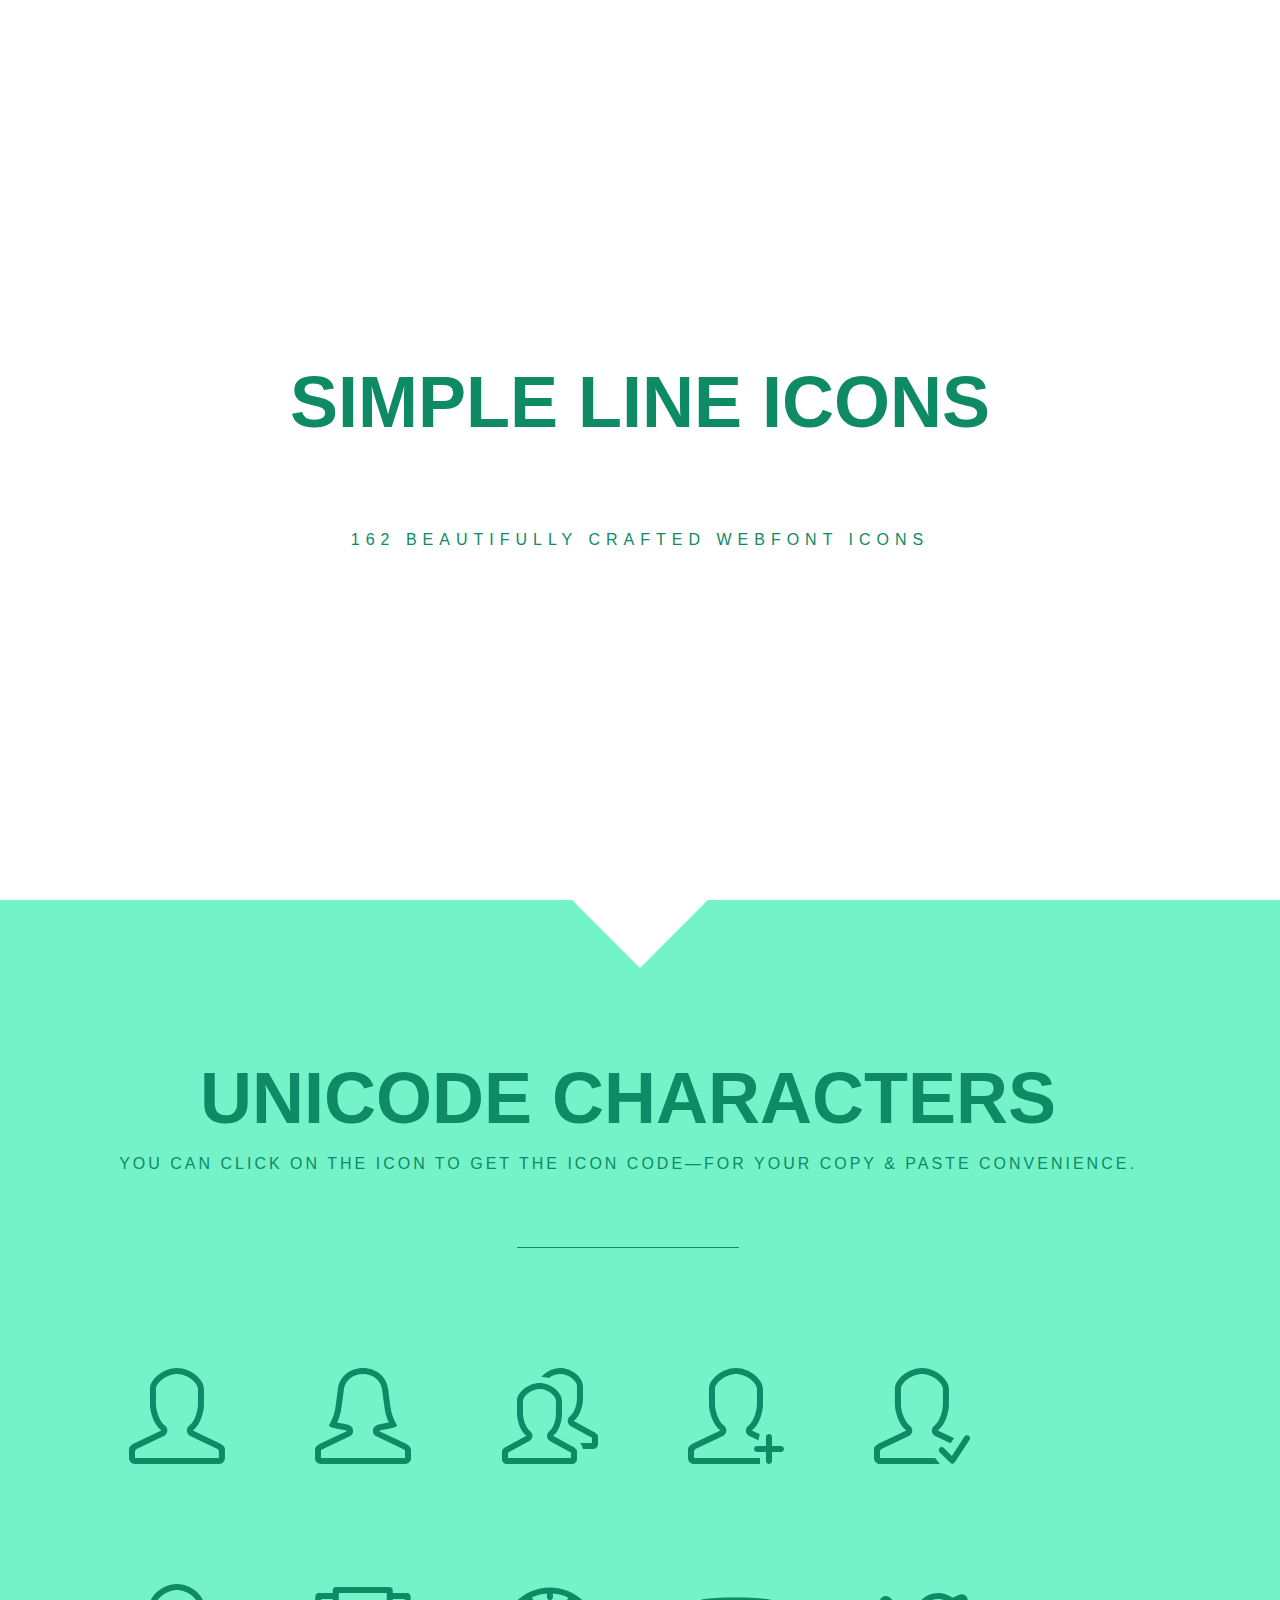
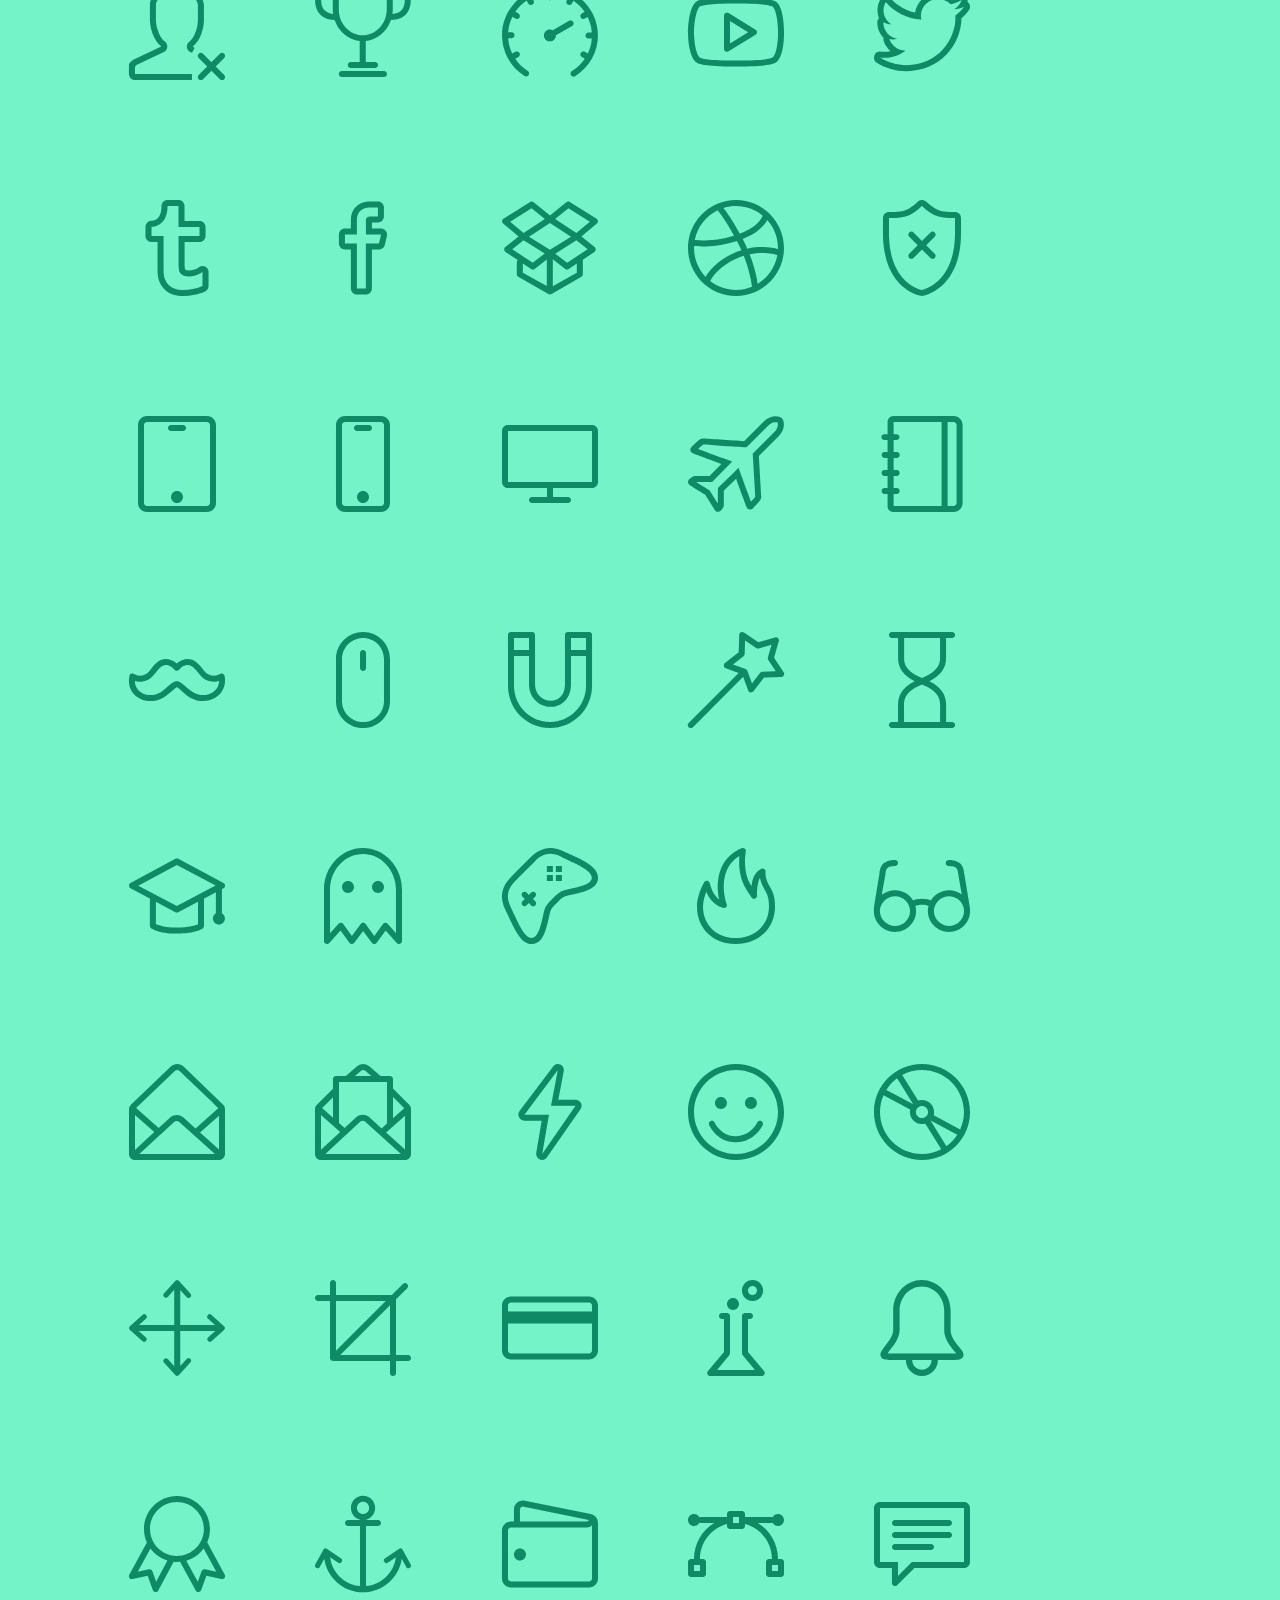
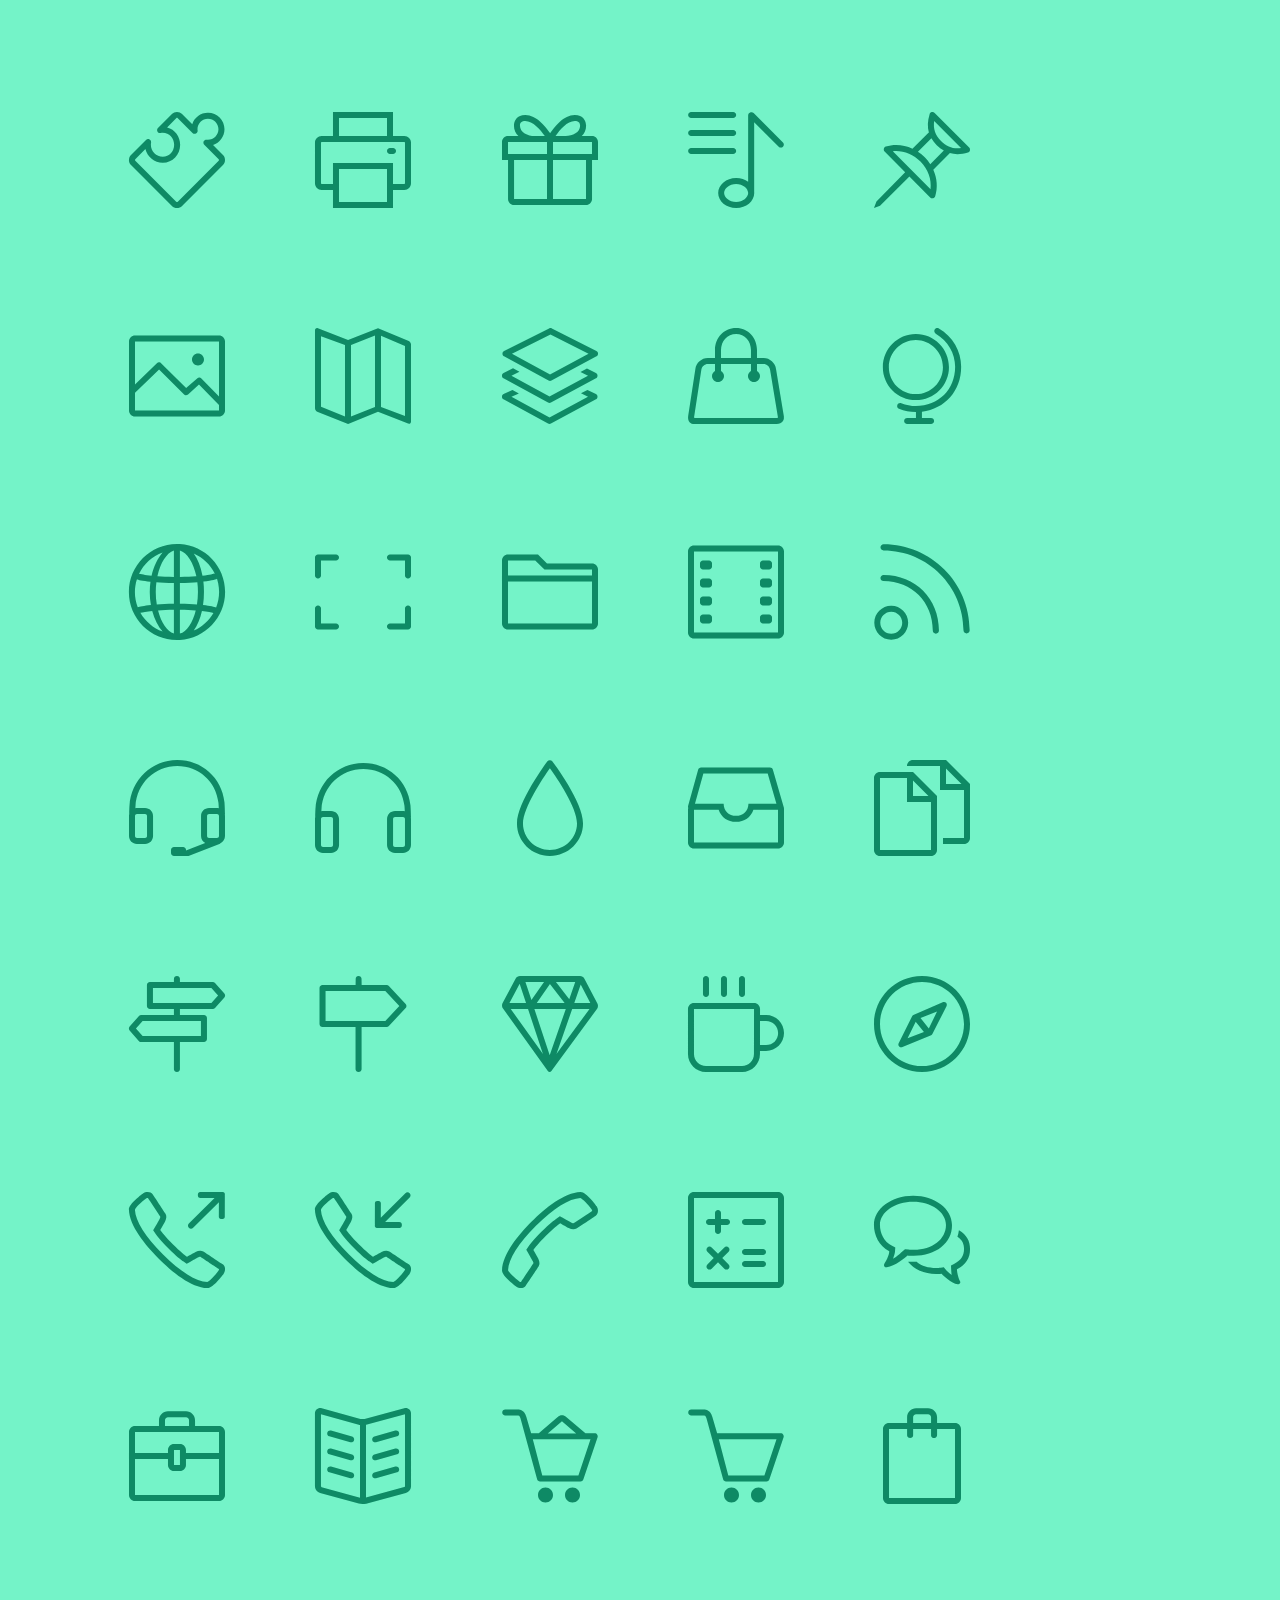
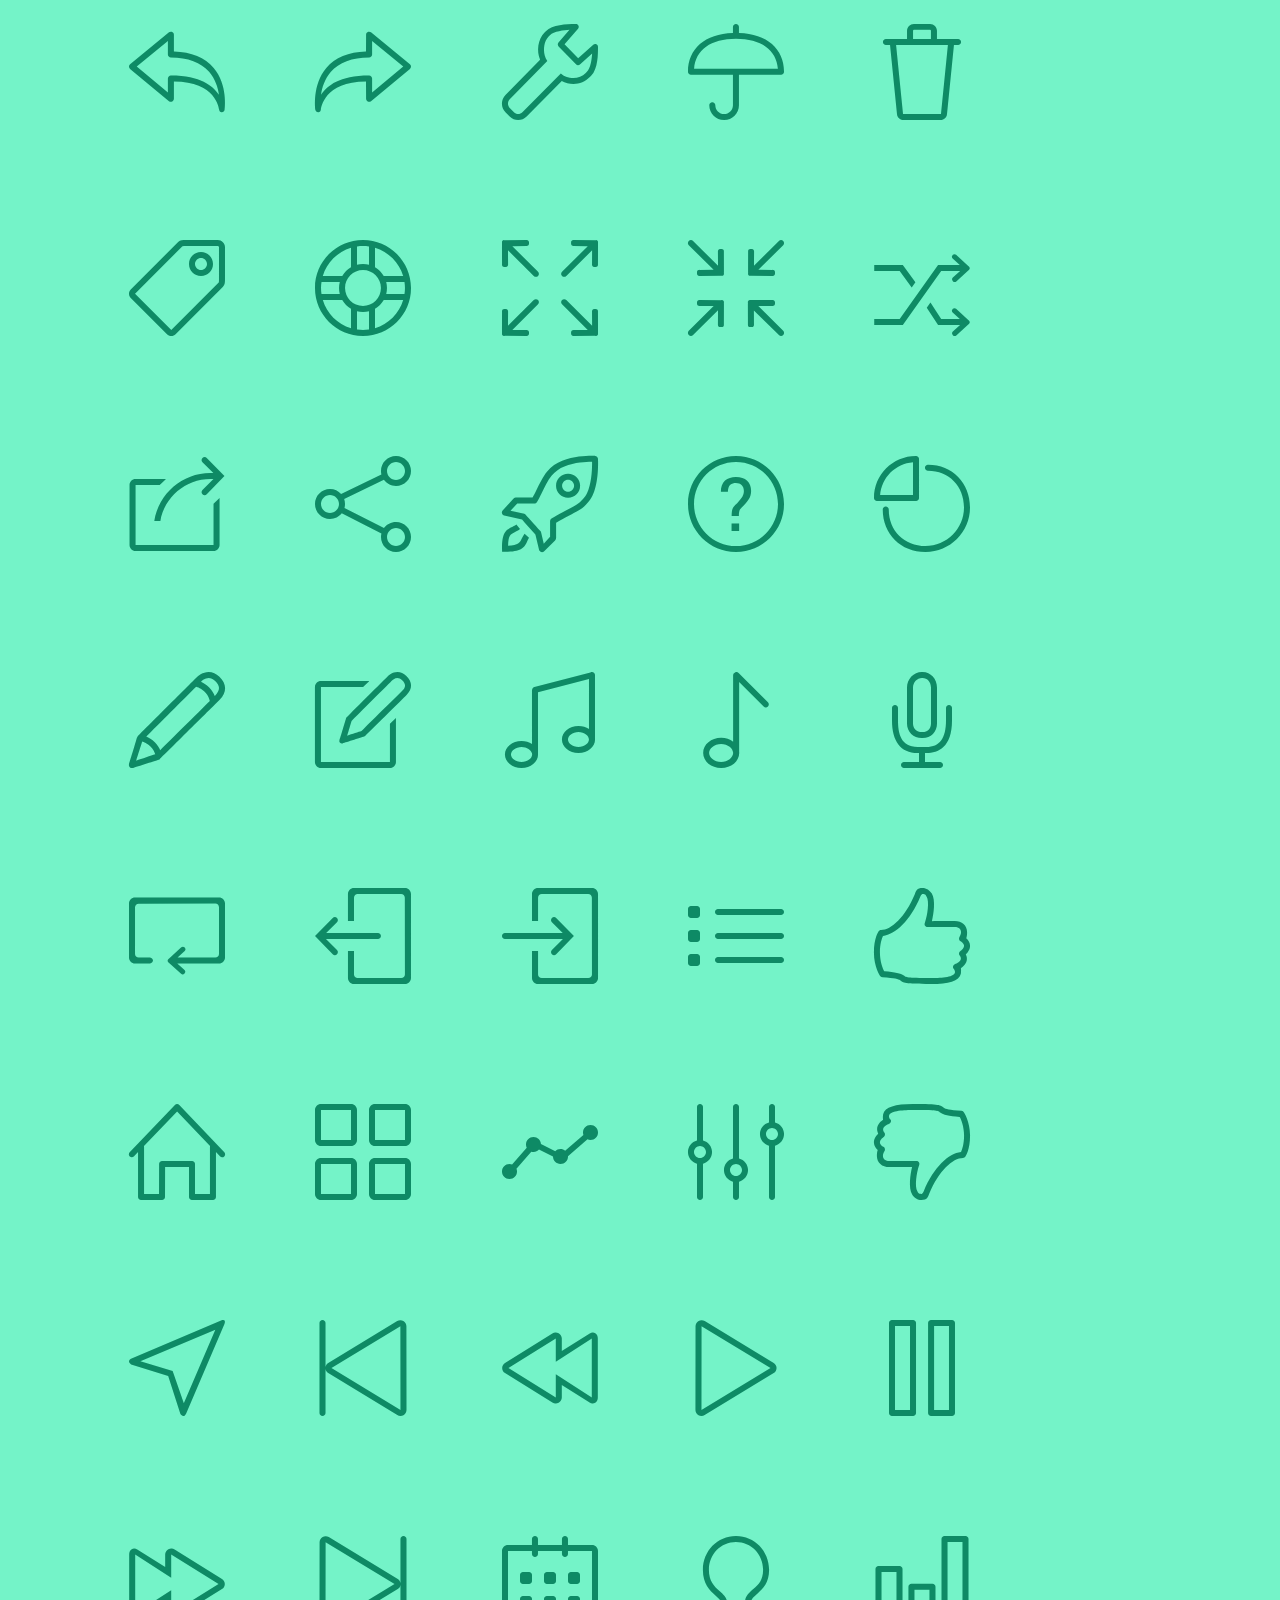
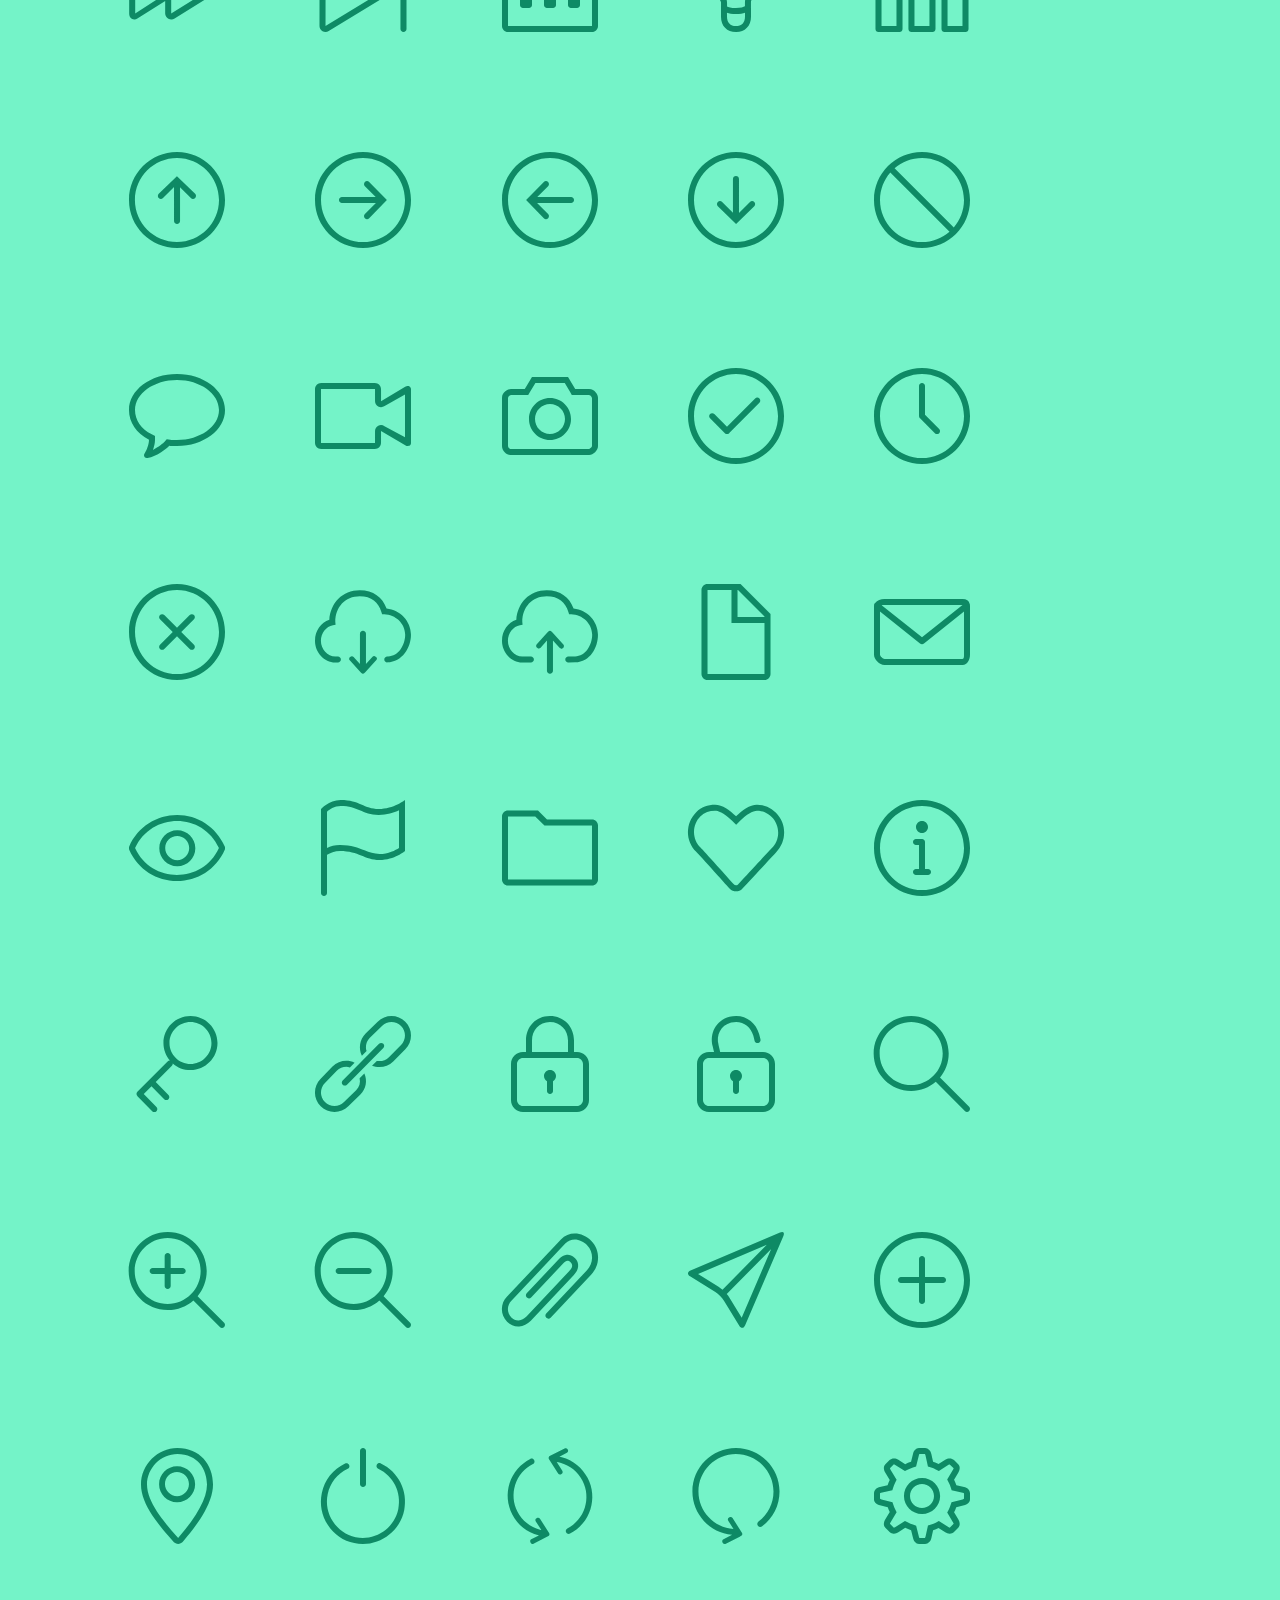
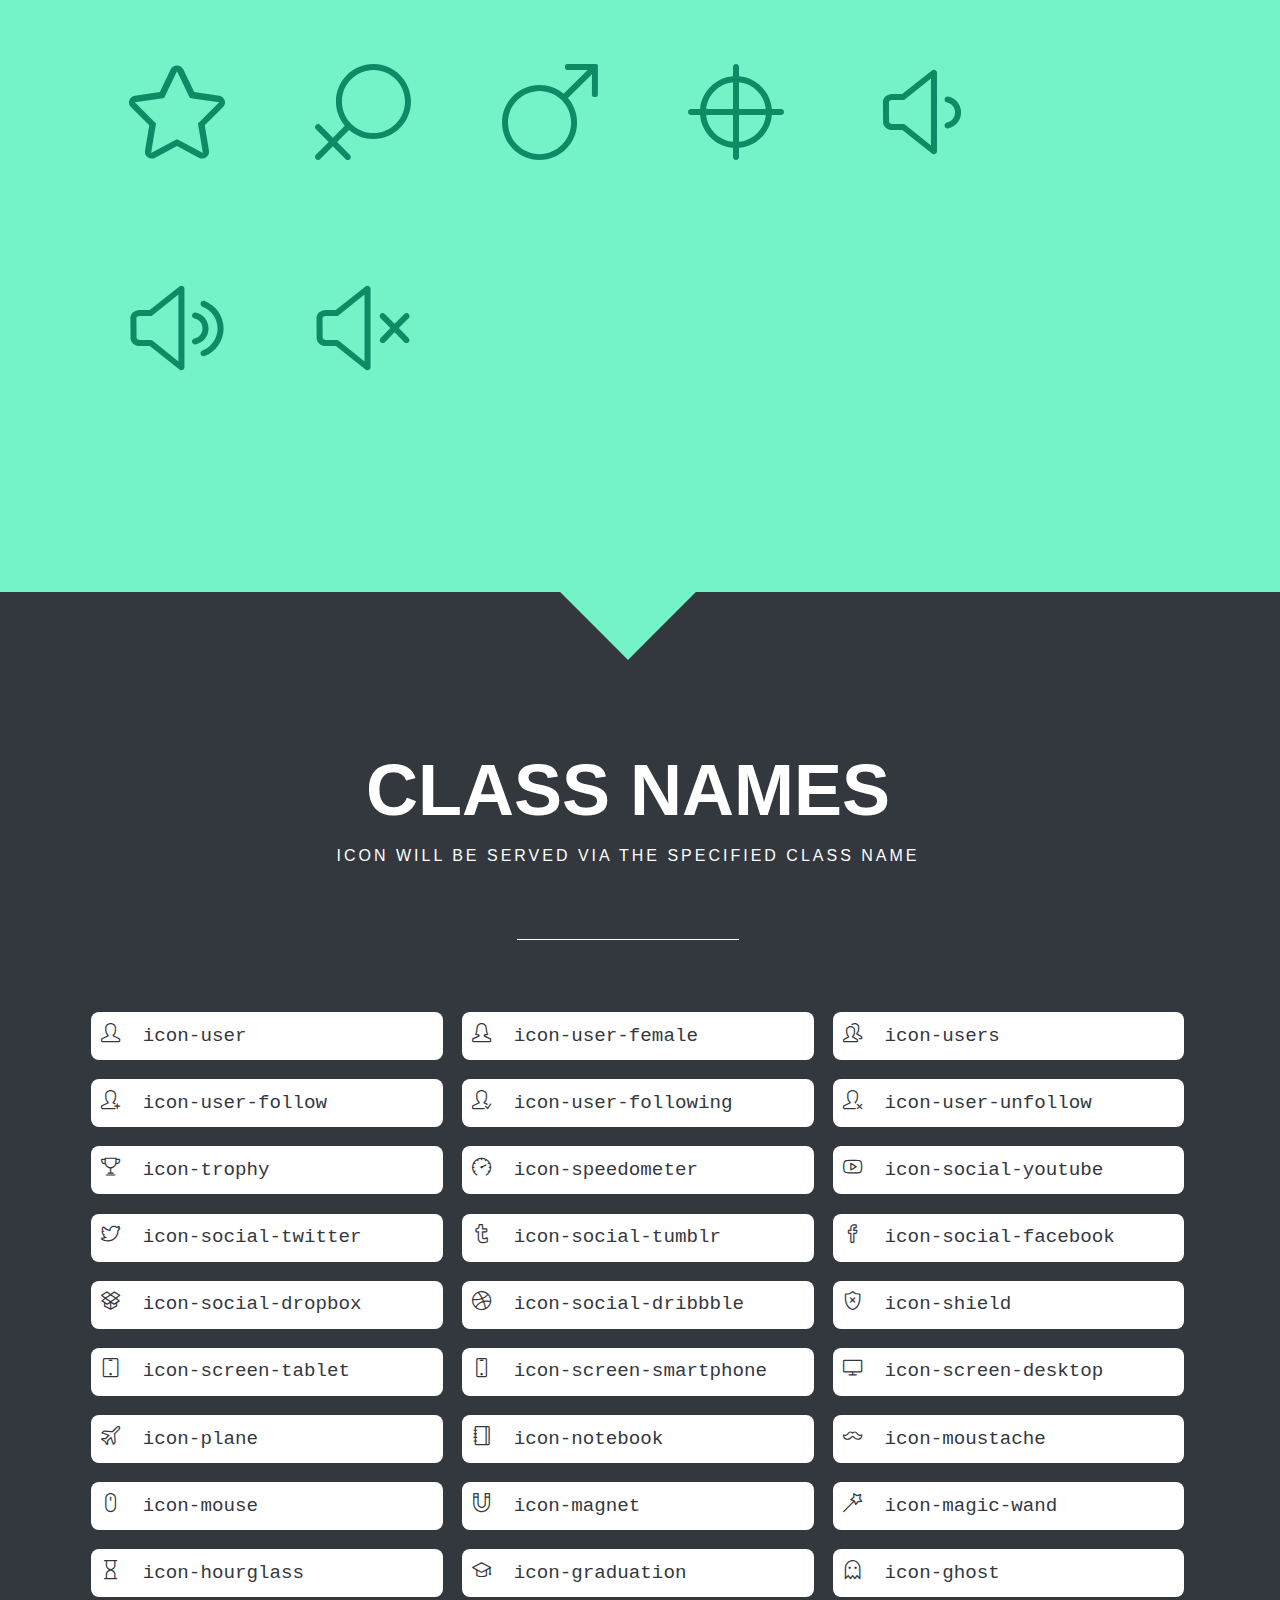
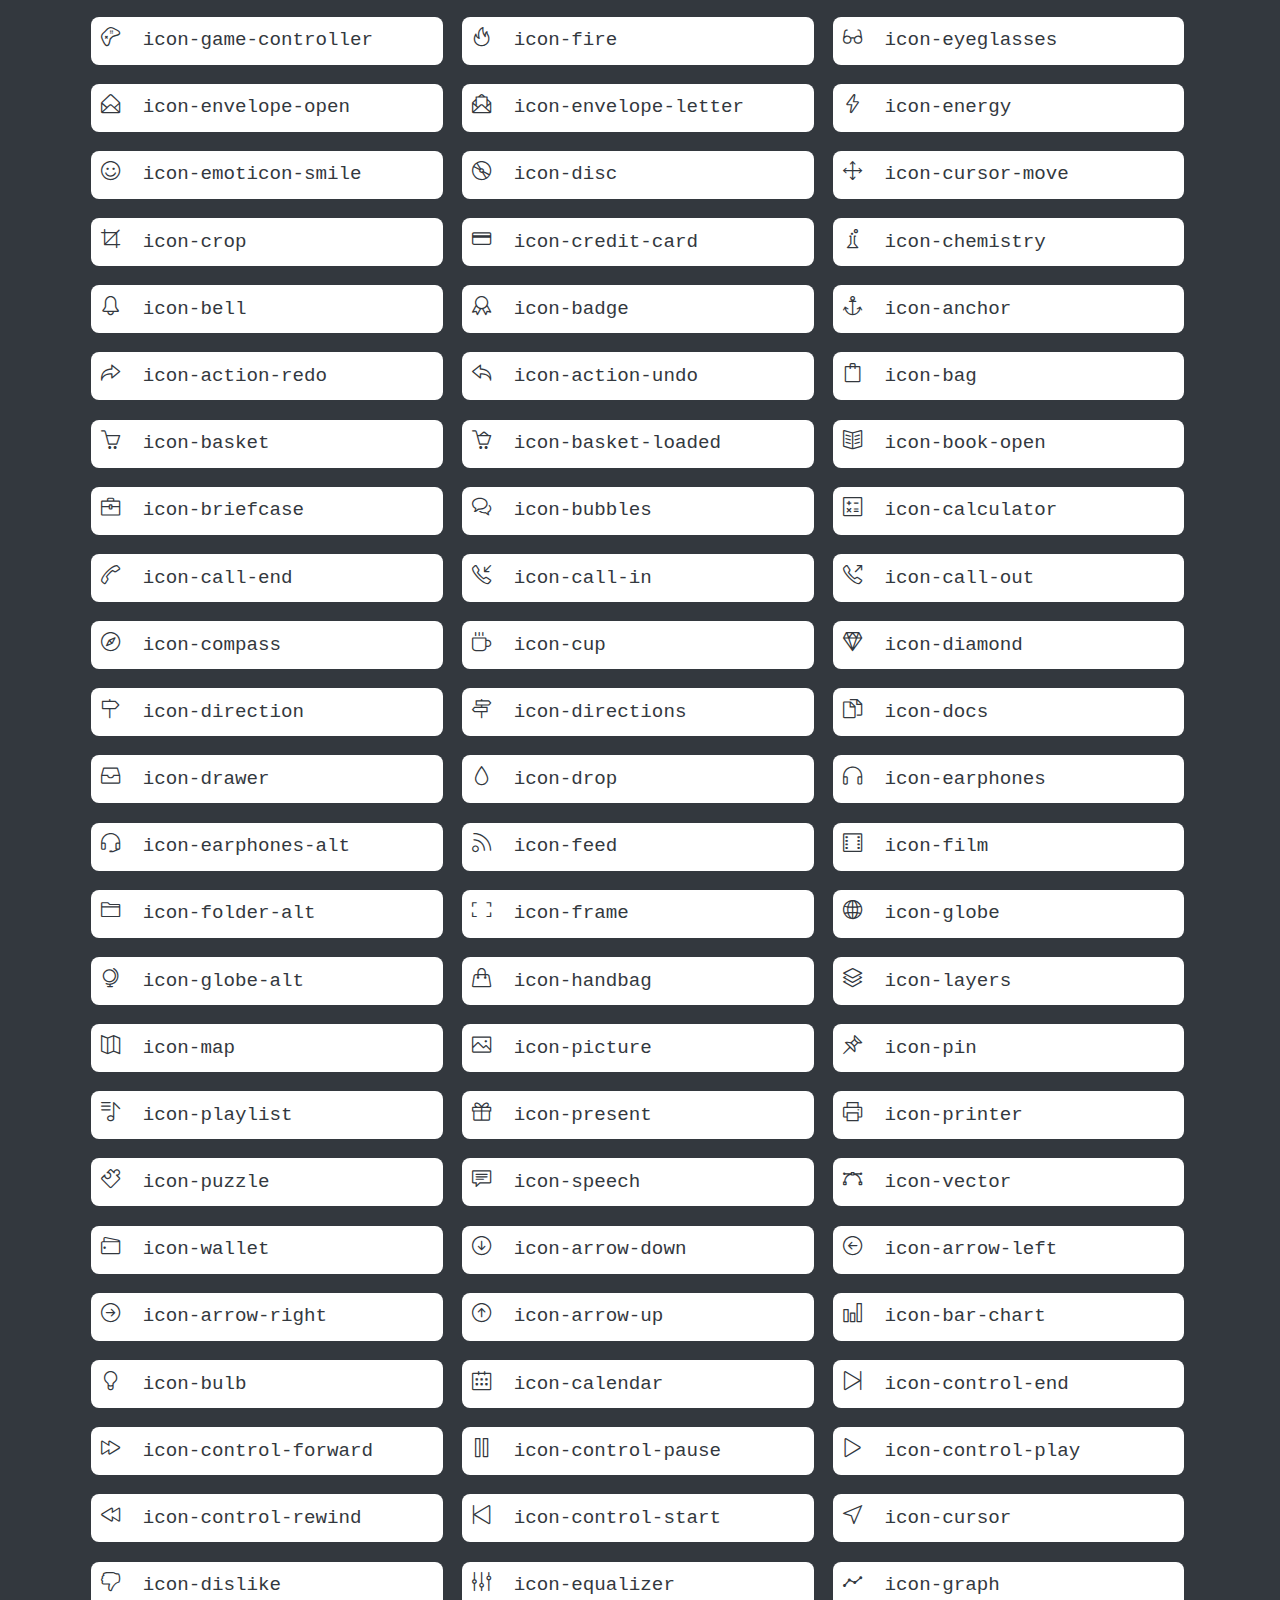
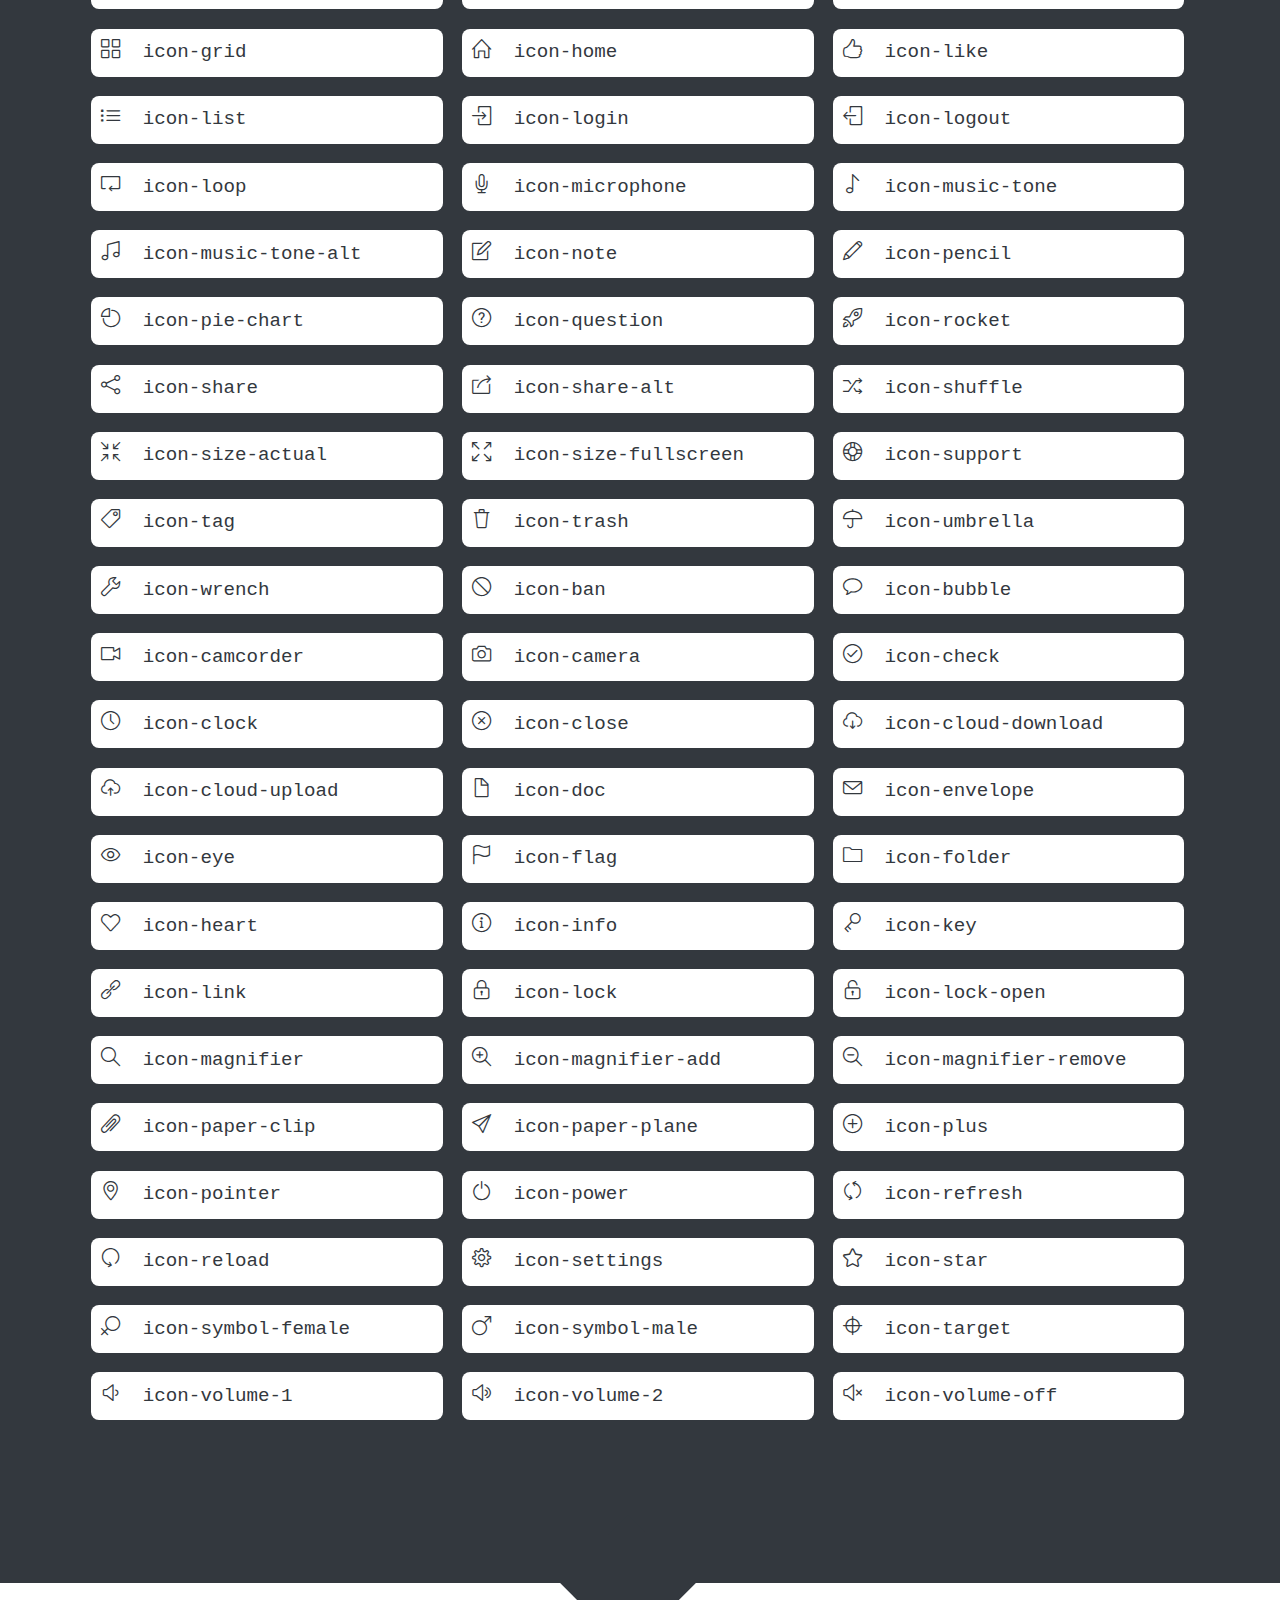
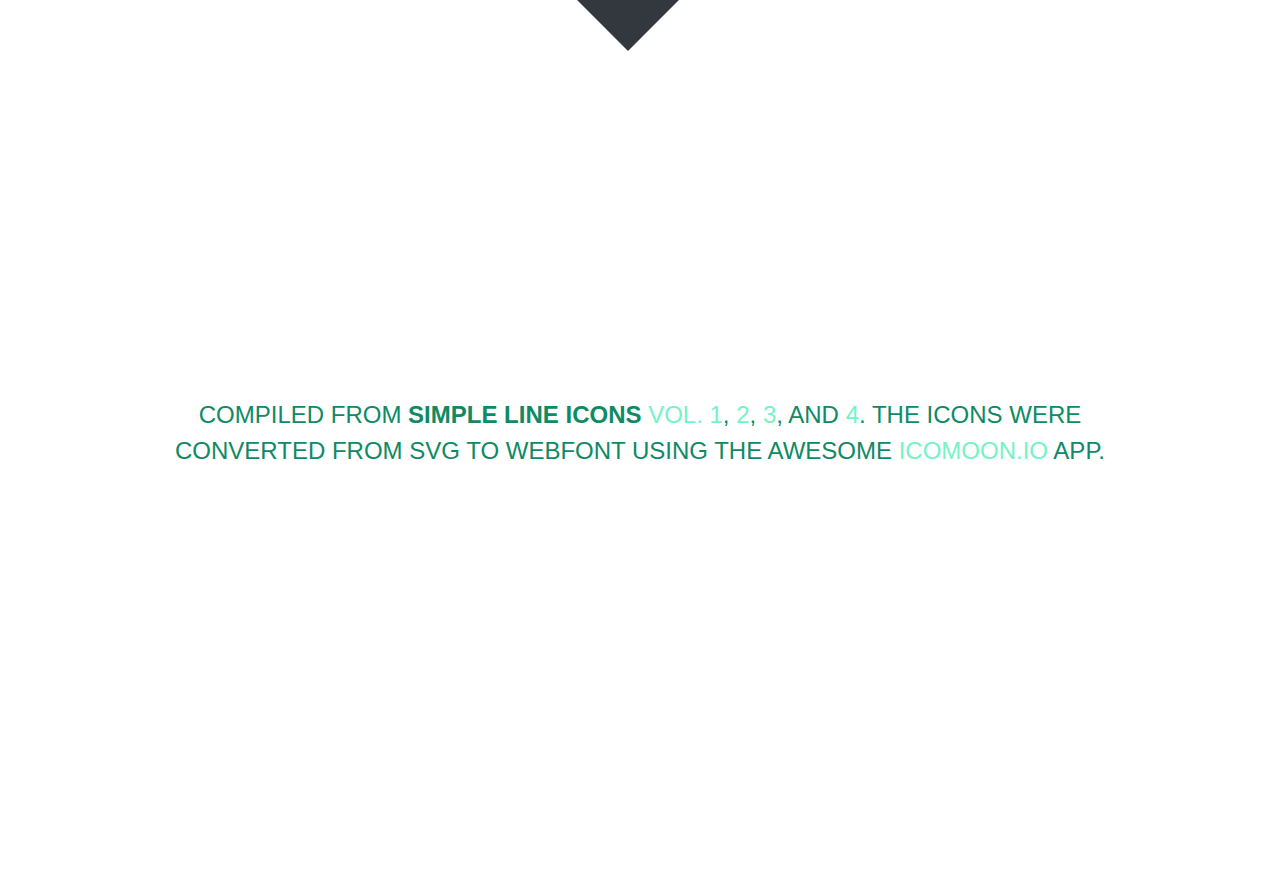
<file: assets/plugins/simple-line-icons/index.html>
<!doctype html>
<html>
<head>
	<meta charset="utf-8">
	<meta name="viewport" content="width=device-width, initial-scale=1, maximum-scale=1, user-scalable=no">
	<title>Simple Line Icons</title>
	<link rel="stylesheet" href="style.css">
	<link rel="stylesheet" href="simple-line-icons.css">

	<!--[if lte IE 7]><script src="icons-lte-ie7.js"></script><![endif]-->
</head>

</head>
<body>
	<div class="page">
		<div id="wH"></div>
		<header class="masthead" id="masthead">
			<hgroup>
				<h1>Simple Line Icons</h1>
				<h2>162 beautifully crafted webfont icons</h2>
			</hgroup>
			<!--<h1>Your font contains the following glyphs</h1>
			<p>The generated SVG font can be imported back to <a href="http://icomoon.io/app">IcoMoon</a> for modification.</p>-->
		</header>

		<section class="glyphs" id="glyphs">
			<header>
				<hgroup>
					<h1>Unicode Characters</h1>
					<h2>You can click on the icon to get the icon code&mdash;for your copy &amp; paste convenience.</h2>
				</hgroup>
			</header>

			<div class="glyph">
				<span class="glyph-item mega" aria-hidden="true" data-icon="&#xe005;" data-js-prompt="&amp;#xe005;"></span>
			</div>
			<div class="glyph">
				<span class="glyph-item mega" aria-hidden="true" data-icon="&#xe000;" data-js-prompt="&amp;#xe000;"></span>
			</div>
			<div class="glyph">
				<span class="glyph-item mega" aria-hidden="true" data-icon="&#xe001;" data-js-prompt="&amp;#xe001;"></span>
			</div>
			<div class="glyph">
				<span class="glyph-item mega" aria-hidden="true" data-icon="&#xe002;" data-js-prompt="&amp;#xe002;"></span>
			</div>
			<div class="glyph">
				<span class="glyph-item mega" aria-hidden="true" data-icon="&#xe003;" data-js-prompt="&amp;#xe003;"></span>
			</div>
			<div class="glyph">
				<span class="glyph-item mega" aria-hidden="true" data-icon="&#xe004;" data-js-prompt="&amp;#xe004;"></span>
			</div>
			<div class="glyph">
				<span class="glyph-item mega" aria-hidden="true" data-icon="&#xe006;" data-js-prompt="&amp;#xe006;"></span>
			</div>
			<div class="glyph">
				<span class="glyph-item mega" aria-hidden="true" data-icon="&#xe007;" data-js-prompt="&amp;#xe007;"></span>
			</div>
			<div class="glyph">
				<span class="glyph-item mega" aria-hidden="true" data-icon="&#xe008;" data-js-prompt="&amp;#xe008;"></span>
			</div>
			<div class="glyph">
				<span class="glyph-item mega" aria-hidden="true" data-icon="&#xe009;" data-js-prompt="&amp;#xe009;"></span>
			</div>
			<div class="glyph">
				<span class="glyph-item mega" aria-hidden="true" data-icon="&#xe00a;" data-js-prompt="&amp;#xe00a;"></span>
			</div>
			<div class="glyph">
				<span class="glyph-item mega" aria-hidden="true" data-icon="&#xe00b;" data-js-prompt="&amp;#xe00b;"></span>
			</div>
			<div class="glyph">
				<span class="glyph-item mega" aria-hidden="true" data-icon="&#xe00c;" data-js-prompt="&amp;#xe00c;"></span>
			</div>
			<div class="glyph">
				<span class="glyph-item mega" aria-hidden="true" data-icon="&#xe00d;" data-js-prompt="&amp;#xe00d;"></span>
			</div>
			<div class="glyph">
				<span class="glyph-item mega" aria-hidden="true" data-icon="&#xe00e;" data-js-prompt="&amp;#xe00e;"></span>
			</div>
			<div class="glyph">
				<span class="glyph-item mega" aria-hidden="true" data-icon="&#xe00f;" data-js-prompt="&amp;#xe00f;"></span>
			</div>
			<div class="glyph">
				<span class="glyph-item mega" aria-hidden="true" data-icon="&#xe010;" data-js-prompt="&amp;#xe010;"></span>
			</div>
			<div class="glyph">
				<span class="glyph-item mega" aria-hidden="true" data-icon="&#xe011;" data-js-prompt="&amp;#xe011;"></span>
			</div>
			<div class="glyph">
				<span class="glyph-item mega" aria-hidden="true" data-icon="&#xe012;" data-js-prompt="&amp;#xe012;"></span>
			</div>
			<div class="glyph">
				<span class="glyph-item mega" aria-hidden="true" data-icon="&#xe013;" data-js-prompt="&amp;#xe013;"></span>
			</div>
			<div class="glyph">
				<span class="glyph-item mega" aria-hidden="true" data-icon="&#xe014;" data-js-prompt="&amp;#xe014;"></span>
			</div>
			<div class="glyph">
				<span class="glyph-item mega" aria-hidden="true" data-icon="&#xe015;" data-js-prompt="&amp;#xe015;"></span>
			</div>
			<div class="glyph">
				<span class="glyph-item mega" aria-hidden="true" data-icon="&#xe016;" data-js-prompt="&amp;#xe016;"></span>
			</div>
			<div class="glyph">
				<span class="glyph-item mega" aria-hidden="true" data-icon="&#xe017;" data-js-prompt="&amp;#xe017;"></span>
			</div>
			<div class="glyph">
				<span class="glyph-item mega" aria-hidden="true" data-icon="&#xe018;" data-js-prompt="&amp;#xe018;"></span>
			</div>
			<div class="glyph">
				<span class="glyph-item mega" aria-hidden="true" data-icon="&#xe019;" data-js-prompt="&amp;#xe019;"></span>
			</div>
			<div class="glyph">
				<span class="glyph-item mega" aria-hidden="true" data-icon="&#xe01a;" data-js-prompt="&amp;#xe01a;"></span>
			</div>
			<div class="glyph">
				<span class="glyph-item mega" aria-hidden="true" data-icon="&#xe01b;" data-js-prompt="&amp;#xe01b;"></span>
			</div>
			<div class="glyph">
				<span class="glyph-item mega" aria-hidden="true" data-icon="&#xe01c;" data-js-prompt="&amp;#xe01c;"></span>
			</div>
			<div class="glyph">
				<span class="glyph-item mega" aria-hidden="true" data-icon="&#xe01d;" data-js-prompt="&amp;#xe01d;"></span>
			</div>
			<div class="glyph">
				<span class="glyph-item mega" aria-hidden="true" data-icon="&#xe01e;" data-js-prompt="&amp;#xe01e;"></span>
			</div>
			<div class="glyph">
				<span class="glyph-item mega" aria-hidden="true" data-icon="&#xe01f;" data-js-prompt="&amp;#xe01f;"></span>
			</div>
			<div class="glyph">
				<span class="glyph-item mega" aria-hidden="true" data-icon="&#xe020;" data-js-prompt="&amp;#xe020;"></span>
			</div>
			<div class="glyph">
				<span class="glyph-item mega" aria-hidden="true" data-icon="&#xe021;" data-js-prompt="&amp;#xe021;"></span>
			</div>
			<div class="glyph">
				<span class="glyph-item mega" aria-hidden="true" data-icon="&#xe022;" data-js-prompt="&amp;#xe022;"></span>
			</div>
			<div class="glyph">
				<span class="glyph-item mega" aria-hidden="true" data-icon="&#xe023;" data-js-prompt="&amp;#xe023;"></span>
			</div>
			<div class="glyph">
				<span class="glyph-item mega" aria-hidden="true" data-icon="&#xe024;" data-js-prompt="&amp;#xe024;"></span>
			</div>
			<div class="glyph">
				<span class="glyph-item mega" aria-hidden="true" data-icon="&#xe025;" data-js-prompt="&amp;#xe025;"></span>
			</div>
			<div class="glyph">
				<span class="glyph-item mega" aria-hidden="true" data-icon="&#xe026;" data-js-prompt="&amp;#xe026;"></span>
			</div>
			<div class="glyph">
				<span class="glyph-item mega" aria-hidden="true" data-icon="&#xe027;" data-js-prompt="&amp;#xe027;"></span>
			</div>
			<div class="glyph">
				<span class="glyph-item mega" aria-hidden="true" data-icon="&#xe028;" data-js-prompt="&amp;#xe028;"></span>
			</div>
			<div class="glyph">
				<span class="glyph-item mega" aria-hidden="true" data-icon="&#xe029;" data-js-prompt="&amp;#xe029;"></span>
			</div>
			<div class="glyph">
				<span class="glyph-item mega" aria-hidden="true" data-icon="&#xe02a;" data-js-prompt="&amp;#xe02a;"></span>
			</div>
			<div class="glyph">
				<span class="glyph-item mega" aria-hidden="true" data-icon="&#xe02b;" data-js-prompt="&amp;#xe02b;"></span>
			</div>
			<div class="glyph">
				<span class="glyph-item mega" aria-hidden="true" data-icon="&#xe02c;" data-js-prompt="&amp;#xe02c;"></span>
			</div>
			<div class="glyph">
				<span class="glyph-item mega" aria-hidden="true" data-icon="&#xe02d;" data-js-prompt="&amp;#xe02d;"></span>
			</div>
			<div class="glyph">
				<span class="glyph-item mega" aria-hidden="true" data-icon="&#xe02e;" data-js-prompt="&amp;#xe02e;"></span>
			</div>
			<div class="glyph">
				<span class="glyph-item mega" aria-hidden="true" data-icon="&#xe02f;" data-js-prompt="&amp;#xe02f;"></span>
			</div>
			<div class="glyph">
				<span class="glyph-item mega" aria-hidden="true" data-icon="&#xe030;" data-js-prompt="&amp;#xe030;"></span>
			</div>
			<div class="glyph">
				<span class="glyph-item mega" aria-hidden="true" data-icon="&#xe031;" data-js-prompt="&amp;#xe031;"></span>
			</div>
			<div class="glyph">
				<span class="glyph-item mega" aria-hidden="true" data-icon="&#xe032;" data-js-prompt="&amp;#xe032;"></span>
			</div>
			<div class="glyph">
				<span class="glyph-item mega" aria-hidden="true" data-icon="&#xe033;" data-js-prompt="&amp;#xe033;"></span>
			</div>
			<div class="glyph">
				<span class="glyph-item mega" aria-hidden="true" data-icon="&#xe034;" data-js-prompt="&amp;#xe034;"></span>
			</div>
			<div class="glyph">
				<span class="glyph-item mega" aria-hidden="true" data-icon="&#xe035;" data-js-prompt="&amp;#xe035;"></span>
			</div>
			<div class="glyph">
				<span class="glyph-item mega" aria-hidden="true" data-icon="&#xe036;" data-js-prompt="&amp;#xe036;"></span>
			</div>
			<div class="glyph">
				<span class="glyph-item mega" aria-hidden="true" data-icon="&#xe037;" data-js-prompt="&amp;#xe037;"></span>
			</div>
			<div class="glyph">
				<span class="glyph-item mega" aria-hidden="true" data-icon="&#xe038;" data-js-prompt="&amp;#xe038;"></span>
			</div>
			<div class="glyph">
				<span class="glyph-item mega" aria-hidden="true" data-icon="&#xe039;" data-js-prompt="&amp;#xe039;"></span>
			</div>
			<div class="glyph">
				<span class="glyph-item mega" aria-hidden="true" data-icon="&#xe03a;" data-js-prompt="&amp;#xe03a;"></span>
			</div>
			<div class="glyph">
				<span class="glyph-item mega" aria-hidden="true" data-icon="&#xe03b;" data-js-prompt="&amp;#xe03b;"></span>
			</div>
			<div class="glyph">
				<span class="glyph-item mega" aria-hidden="true" data-icon="&#xe03c;" data-js-prompt="&amp;#xe03c;"></span>
			</div>
			<div class="glyph">
				<span class="glyph-item mega" aria-hidden="true" data-icon="&#xe03d;" data-js-prompt="&amp;#xe03d;"></span>
			</div>
			<div class="glyph">
				<span class="glyph-item mega" aria-hidden="true" data-icon="&#xe03e;" data-js-prompt="&amp;#xe03e;"></span>
			</div>
			<div class="glyph">
				<span class="glyph-item mega" aria-hidden="true" data-icon="&#xe03f;" data-js-prompt="&amp;#xe03f;"></span>
			</div>
			<div class="glyph">
				<span class="glyph-item mega" aria-hidden="true" data-icon="&#xe040;" data-js-prompt="&amp;#xe040;"></span>
			</div>
			<div class="glyph">
				<span class="glyph-item mega" aria-hidden="true" data-icon="&#xe041;" data-js-prompt="&amp;#xe041;"></span>
			</div>
			<div class="glyph">
				<span class="glyph-item mega" aria-hidden="true" data-icon="&#xe042;" data-js-prompt="&amp;#xe042;"></span>
			</div>
			<div class="glyph">
				<span class="glyph-item mega" aria-hidden="true" data-icon="&#xe043;" data-js-prompt="&amp;#xe043;"></span>
			</div>
			<div class="glyph">
				<span class="glyph-item mega" aria-hidden="true" data-icon="&#xe044;" data-js-prompt="&amp;#xe044;"></span>
			</div>
			<div class="glyph">
				<span class="glyph-item mega" aria-hidden="true" data-icon="&#xe045;" data-js-prompt="&amp;#xe045;"></span>
			</div>
			<div class="glyph">
				<span class="glyph-item mega" aria-hidden="true" data-icon="&#xe046;" data-js-prompt="&amp;#xe046;"></span>
			</div>
			<div class="glyph">
				<span class="glyph-item mega" aria-hidden="true" data-icon="&#xe047;" data-js-prompt="&amp;#xe047;"></span>
			</div>
			<div class="glyph">
				<span class="glyph-item mega" aria-hidden="true" data-icon="&#xe048;" data-js-prompt="&amp;#xe048;"></span>
			</div>
			<div class="glyph">
				<span class="glyph-item mega" aria-hidden="true" data-icon="&#xe049;" data-js-prompt="&amp;#xe049;"></span>
			</div>
			<div class="glyph">
				<span class="glyph-item mega" aria-hidden="true" data-icon="&#xe04a;" data-js-prompt="&amp;#xe04a;"></span>
			</div>
			<div class="glyph">
				<span class="glyph-item mega" aria-hidden="true" data-icon="&#xe04b;" data-js-prompt="&amp;#xe04b;"></span>
			</div>
			<div class="glyph">
				<span class="glyph-item mega" aria-hidden="true" data-icon="&#xe04c;" data-js-prompt="&amp;#xe04c;"></span>
			</div>
			<div class="glyph">
				<span class="glyph-item mega" aria-hidden="true" data-icon="&#xe04d;" data-js-prompt="&amp;#xe04d;"></span>
			</div>
			<div class="glyph">
				<span class="glyph-item mega" aria-hidden="true" data-icon="&#xe04e;" data-js-prompt="&amp;#xe04e;"></span>
			</div>
			<div class="glyph">
				<span class="glyph-item mega" aria-hidden="true" data-icon="&#xe04f;" data-js-prompt="&amp;#xe04f;"></span>
			</div>
			<div class="glyph">
				<span class="glyph-item mega" aria-hidden="true" data-icon="&#xe050;" data-js-prompt="&amp;#xe050;"></span>
			</div>
			<div class="glyph">
				<span class="glyph-item mega" aria-hidden="true" data-icon="&#xe051;" data-js-prompt="&amp;#xe051;"></span>
			</div>
			<div class="glyph">
				<span class="glyph-item mega" aria-hidden="true" data-icon="&#xe052;" data-js-prompt="&amp;#xe052;"></span>
			</div>
			<div class="glyph">
				<span class="glyph-item mega" aria-hidden="true" data-icon="&#xe053;" data-js-prompt="&amp;#xe053;"></span>
			</div>
			<div class="glyph">
				<span class="glyph-item mega" aria-hidden="true" data-icon="&#xe054;" data-js-prompt="&amp;#xe054;"></span>
			</div>
			<div class="glyph">
				<span class="glyph-item mega" aria-hidden="true" data-icon="&#xe055;" data-js-prompt="&amp;#xe055;"></span>
			</div>
			<div class="glyph">
				<span class="glyph-item mega" aria-hidden="true" data-icon="&#xe056;" data-js-prompt="&amp;#xe056;"></span>
			</div>
			<div class="glyph">
				<span class="glyph-item mega" aria-hidden="true" data-icon="&#xe057;" data-js-prompt="&amp;#xe057;"></span>
			</div>
			<div class="glyph">
				<span class="glyph-item mega" aria-hidden="true" data-icon="&#xe058;" data-js-prompt="&amp;#xe058;"></span>
			</div>
			<div class="glyph">
				<span class="glyph-item mega" aria-hidden="true" data-icon="&#xe059;" data-js-prompt="&amp;#xe059;"></span>
			</div>
			<div class="glyph">
				<span class="glyph-item mega" aria-hidden="true" data-icon="&#xe05a;" data-js-prompt="&amp;#xe05a;"></span>
			</div>
			<div class="glyph">
				<span class="glyph-item mega" aria-hidden="true" data-icon="&#xe05b;" data-js-prompt="&amp;#xe05b;"></span>
			</div>
			<div class="glyph">
				<span class="glyph-item mega" aria-hidden="true" data-icon="&#xe05c;" data-js-prompt="&amp;#xe05c;"></span>
			</div>
			<div class="glyph">
				<span class="glyph-item mega" aria-hidden="true" data-icon="&#xe05d;" data-js-prompt="&amp;#xe05d;"></span>
			</div>
			<div class="glyph">
				<span class="glyph-item mega" aria-hidden="true" data-icon="&#xe05e;" data-js-prompt="&amp;#xe05e;"></span>
			</div>
			<div class="glyph">
				<span class="glyph-item mega" aria-hidden="true" data-icon="&#xe05f;" data-js-prompt="&amp;#xe05f;"></span>
			</div>
			<div class="glyph">
				<span class="glyph-item mega" aria-hidden="true" data-icon="&#xe060;" data-js-prompt="&amp;#xe060;"></span>
			</div>
			<div class="glyph">
				<span class="glyph-item mega" aria-hidden="true" data-icon="&#xe061;" data-js-prompt="&amp;#xe061;"></span>
			</div>
			<div class="glyph">
				<span class="glyph-item mega" aria-hidden="true" data-icon="&#xe062;" data-js-prompt="&amp;#xe062;"></span>
			</div>
			<div class="glyph">
				<span class="glyph-item mega" aria-hidden="true" data-icon="&#xe063;" data-js-prompt="&amp;#xe063;"></span>
			</div>
			<div class="glyph">
				<span class="glyph-item mega" aria-hidden="true" data-icon="&#xe064;" data-js-prompt="&amp;#xe064;"></span>
			</div>
			<div class="glyph">
				<span class="glyph-item mega" aria-hidden="true" data-icon="&#xe065;" data-js-prompt="&amp;#xe065;"></span>
			</div>
			<div class="glyph">
				<span class="glyph-item mega" aria-hidden="true" data-icon="&#xe066;" data-js-prompt="&amp;#xe066;"></span>
			</div>
			<div class="glyph">
				<span class="glyph-item mega" aria-hidden="true" data-icon="&#xe067;" data-js-prompt="&amp;#xe067;"></span>
			</div>
			<div class="glyph">
				<span class="glyph-item mega" aria-hidden="true" data-icon="&#xe068;" data-js-prompt="&amp;#xe068;"></span>
			</div>
			<div class="glyph">
				<span class="glyph-item mega" aria-hidden="true" data-icon="&#xe069;" data-js-prompt="&amp;#xe069;"></span>
			</div>
			<div class="glyph">
				<span class="glyph-item mega" aria-hidden="true" data-icon="&#xe06a;" data-js-prompt="&amp;#xe06a;"></span>
			</div>
			<div class="glyph">
				<span class="glyph-item mega" aria-hidden="true" data-icon="&#xe06b;" data-js-prompt="&amp;#xe06b;"></span>
			</div>
			<div class="glyph">
				<span class="glyph-item mega" aria-hidden="true" data-icon="&#xe06c;" data-js-prompt="&amp;#xe06c;"></span>
			</div>
			<div class="glyph">
				<span class="glyph-item mega" aria-hidden="true" data-icon="&#xe06d;" data-js-prompt="&amp;#xe06d;"></span>
			</div>
			<div class="glyph">
				<span class="glyph-item mega" aria-hidden="true" data-icon="&#xe06e;" data-js-prompt="&amp;#xe06e;"></span>
			</div>
			<div class="glyph">
				<span class="glyph-item mega" aria-hidden="true" data-icon="&#xe06f;" data-js-prompt="&amp;#xe06f;"></span>
			</div>
			<div class="glyph">
				<span class="glyph-item mega" aria-hidden="true" data-icon="&#xe070;" data-js-prompt="&amp;#xe070;"></span>
			</div>
			<div class="glyph">
				<span class="glyph-item mega" aria-hidden="true" data-icon="&#xe071;" data-js-prompt="&amp;#xe071;"></span>
			</div>
			<div class="glyph">
				<span class="glyph-item mega" aria-hidden="true" data-icon="&#xe072;" data-js-prompt="&amp;#xe072;"></span>
			</div>
			<div class="glyph">
				<span class="glyph-item mega" aria-hidden="true" data-icon="&#xe073;" data-js-prompt="&amp;#xe073;"></span>
			</div>
			<div class="glyph">
				<span class="glyph-item mega" aria-hidden="true" data-icon="&#xe074;" data-js-prompt="&amp;#xe074;"></span>
			</div>
			<div class="glyph">
				<span class="glyph-item mega" aria-hidden="true" data-icon="&#xe075;" data-js-prompt="&amp;#xe075;"></span>
			</div>
			<div class="glyph">
				<span class="glyph-item mega" aria-hidden="true" data-icon="&#xe076;" data-js-prompt="&amp;#xe076;"></span>
			</div>
			<div class="glyph">
				<span class="glyph-item mega" aria-hidden="true" data-icon="&#xe077;" data-js-prompt="&amp;#xe077;"></span>
			</div>
			<div class="glyph">
				<span class="glyph-item mega" aria-hidden="true" data-icon="&#xe078;" data-js-prompt="&amp;#xe078;"></span>
			</div>
			<div class="glyph">
				<span class="glyph-item mega" aria-hidden="true" data-icon="&#xe079;" data-js-prompt="&amp;#xe079;"></span>
			</div>
			<div class="glyph">
				<span class="glyph-item mega" aria-hidden="true" data-icon="&#xe07a;" data-js-prompt="&amp;#xe07a;"></span>
			</div>
			<div class="glyph">
				<span class="glyph-item mega" aria-hidden="true" data-icon="&#xe07b;" data-js-prompt="&amp;#xe07b;"></span>
			</div>
			<div class="glyph">
				<span class="glyph-item mega" aria-hidden="true" data-icon="&#xe07c;" data-js-prompt="&amp;#xe07c;"></span>
			</div>
			<div class="glyph">
				<span class="glyph-item mega" aria-hidden="true" data-icon="&#xe07d;" data-js-prompt="&amp;#xe07d;"></span>
			</div>
			<div class="glyph">
				<span class="glyph-item mega" aria-hidden="true" data-icon="&#xe07e;" data-js-prompt="&amp;#xe07e;"></span>
			</div>
			<div class="glyph">
				<span class="glyph-item mega" aria-hidden="true" data-icon="&#xe07f;" data-js-prompt="&amp;#xe07f;"></span>
			</div>
			<div class="glyph">
				<span class="glyph-item mega" aria-hidden="true" data-icon="&#xe080;" data-js-prompt="&amp;#xe080;"></span>
			</div>
			<div class="glyph">
				<span class="glyph-item mega" aria-hidden="true" data-icon="&#xe081;" data-js-prompt="&amp;#xe081;"></span>
			</div>
			<div class="glyph">
				<span class="glyph-item mega" aria-hidden="true" data-icon="&#xe082;" data-js-prompt="&amp;#xe082;"></span>
			</div>
			<div class="glyph">
				<span class="glyph-item mega" aria-hidden="true" data-icon="&#xe083;" data-js-prompt="&amp;#xe083;"></span>
			</div>
			<div class="glyph">
				<span class="glyph-item mega" aria-hidden="true" data-icon="&#xe084;" data-js-prompt="&amp;#xe084;"></span>
			</div>
			<div class="glyph">
				<span class="glyph-item mega" aria-hidden="true" data-icon="&#xe085;" data-js-prompt="&amp;#xe085;"></span>
			</div>
			<div class="glyph">
				<span class="glyph-item mega" aria-hidden="true" data-icon="&#xe086;" data-js-prompt="&amp;#xe086;"></span>
			</div>
			<div class="glyph">
				<span class="glyph-item mega" aria-hidden="true" data-icon="&#xe087;" data-js-prompt="&amp;#xe087;"></span>
			</div>
			<div class="glyph">
				<span class="glyph-item mega" aria-hidden="true" data-icon="&#xe088;" data-js-prompt="&amp;#xe088;"></span>
			</div>
			<div class="glyph">
				<span class="glyph-item mega" aria-hidden="true" data-icon="&#xe089;" data-js-prompt="&amp;#xe089;"></span>
			</div>
			<div class="glyph">
				<span class="glyph-item mega" aria-hidden="true" data-icon="&#xe08a;" data-js-prompt="&amp;#xe08a;"></span>
			</div>
			<div class="glyph">
				<span class="glyph-item mega" aria-hidden="true" data-icon="&#xe08b;" data-js-prompt="&amp;#xe08b;"></span>
			</div>
			<div class="glyph">
				<span class="glyph-item mega" aria-hidden="true" data-icon="&#xe08c;" data-js-prompt="&amp;#xe08c;"></span>
			</div>
			<div class="glyph">
				<span class="glyph-item mega" aria-hidden="true" data-icon="&#xe08d;" data-js-prompt="&amp;#xe08d;"></span>
			</div>
			<div class="glyph">
				<span class="glyph-item mega" aria-hidden="true" data-icon="&#xe08e;" data-js-prompt="&amp;#xe08e;"></span>
			</div>
			<div class="glyph">
				<span class="glyph-item mega" aria-hidden="true" data-icon="&#xe08f;" data-js-prompt="&amp;#xe08f;"></span>
			</div>
			<div class="glyph">
				<span class="glyph-item mega" aria-hidden="true" data-icon="&#xe090;" data-js-prompt="&amp;#xe090;"></span>
			</div>
			<div class="glyph">
				<span class="glyph-item mega" aria-hidden="true" data-icon="&#xe091;" data-js-prompt="&amp;#xe091;"></span>
			</div>
			<div class="glyph">
				<span class="glyph-item mega" aria-hidden="true" data-icon="&#xe092;" data-js-prompt="&amp;#xe092;"></span>
			</div>
			<div class="glyph">
				<span class="glyph-item mega" aria-hidden="true" data-icon="&#xe093;" data-js-prompt="&amp;#xe093;"></span>
			</div>
			<div class="glyph">
				<span class="glyph-item mega" aria-hidden="true" data-icon="&#xe094;" data-js-prompt="&amp;#xe094;"></span>
			</div>
			<div class="glyph">
				<span class="glyph-item mega" aria-hidden="true" data-icon="&#xe095;" data-js-prompt="&amp;#xe095;"></span>
			</div>
			<div class="glyph">
				<span class="glyph-item mega" aria-hidden="true" data-icon="&#xe096;" data-js-prompt="&amp;#xe096;"></span>
			</div>
			<div class="glyph">
				<span class="glyph-item mega" aria-hidden="true" data-icon="&#xe097;" data-js-prompt="&amp;#xe097;"></span>
			</div>
			<div class="glyph">
				<span class="glyph-item mega" aria-hidden="true" data-icon="&#xe098;" data-js-prompt="&amp;#xe098;"></span>
			</div>
			<div class="glyph">
				<span class="glyph-item mega" aria-hidden="true" data-icon="&#xe099;" data-js-prompt="&amp;#xe099;"></span>
			</div>
			<div class="glyph">
				<span class="glyph-item mega" aria-hidden="true" data-icon="&#xe09a;" data-js-prompt="&amp;#xe09a;"></span>
			</div>
			<div class="glyph">
				<span class="glyph-item mega" aria-hidden="true" data-icon="&#xe09b;" data-js-prompt="&amp;#xe09b;"></span>
			</div>
			<div class="glyph">
				<span class="glyph-item mega" aria-hidden="true" data-icon="&#xe09c;" data-js-prompt="&amp;#xe09c;"></span>
			</div>
			<div class="glyph">
				<span class="glyph-item mega" aria-hidden="true" data-icon="&#xe09d;" data-js-prompt="&amp;#xe09d;"></span>
			</div>
			<div class="glyph">
				<span class="glyph-item mega" aria-hidden="true" data-icon="&#xe09e;" data-js-prompt="&amp;#xe09e;"></span>
			</div>
			<div class="glyph">
				<span class="glyph-item mega" aria-hidden="true" data-icon="&#xe09f;" data-js-prompt="&amp;#xe09f;"></span>
			</div>
			<div class="glyph">
				<span class="glyph-item mega" aria-hidden="true" data-icon="&#xe0a0;" data-js-prompt="&amp;#xe0a0;"></span>
			</div>
			<div class="glyph">
				<span class="glyph-item mega" aria-hidden="true" data-icon="&#xe0a1;" data-js-prompt="&amp;#xe0a1;"></span>
			</div>
		</section>

		<!-- ICONS VIA CLASS NAMES -->

		<section class="classes" id="classes">
			<header>
				<hgroup>
					<h1>Class Names</h1>
					<h2>Icon will be served via the specified class name</h2>
				</hgroup>
			</header>

			<span class="item-box">
				<span class="item">
					<span aria-hidden="true" class="icon-user"></span>
					&nbsp;icon-user
				</span>
			</span>
			<span class="item-box">
				<span class="item">
					<span aria-hidden="true" class="icon-user-female"></span>
					&nbsp;icon-user-female
				</span>
			</span>
			<span class="item-box">
				<span class="item">
					<span aria-hidden="true" class="icon-users"></span>
					&nbsp;icon-users
				</span>
			</span>
			<span class="item-box">
				<span class="item">
					<span aria-hidden="true" class="icon-user-follow"></span>
					&nbsp;icon-user-follow
				</span>
			</span>
			<span class="item-box">
				<span class="item">
					<span aria-hidden="true" class="icon-user-following"></span>
					&nbsp;icon-user-following
				</span>
			</span>
			<span class="item-box">
				<span class="item">
					<span aria-hidden="true" class="icon-user-unfollow"></span>
					&nbsp;icon-user-unfollow
				</span>
			</span>
			<span class="item-box">
				<span class="item">
					<span aria-hidden="true" class="icon-trophy"></span>
					&nbsp;icon-trophy
				</span>
			</span>
			<span class="item-box">
				<span class="item">
					<span aria-hidden="true" class="icon-speedometer"></span>
					&nbsp;icon-speedometer
				</span>
			</span>
			<span class="item-box">
				<span class="item">
					<span aria-hidden="true" class="icon-social-youtube"></span>
					&nbsp;icon-social-youtube
				</span>
			</span>
			<span class="item-box">
				<span class="item">
					<span aria-hidden="true" class="icon-social-twitter"></span>
					&nbsp;icon-social-twitter
				</span>
			</span>
			<span class="item-box">
				<span class="item">
					<span aria-hidden="true" class="icon-social-tumblr"></span>
					&nbsp;icon-social-tumblr
				</span>
			</span>
			<span class="item-box">
				<span class="item">
					<span aria-hidden="true" class="icon-social-facebook"></span>
					&nbsp;icon-social-facebook
				</span>
			</span>
			<span class="item-box">
				<span class="item">
					<span aria-hidden="true" class="icon-social-dropbox"></span>
					&nbsp;icon-social-dropbox
				</span>
			</span>
			<span class="item-box">
				<span class="item">
					<span aria-hidden="true" class="icon-social-dribbble"></span>
					&nbsp;icon-social-dribbble
				</span>
			</span>
			<span class="item-box">
				<span class="item">
					<span aria-hidden="true" class="icon-shield"></span>
					&nbsp;icon-shield
				</span>
			</span>
			<span class="item-box">
				<span class="item">
					<span aria-hidden="true" class="icon-screen-tablet"></span>
					&nbsp;icon-screen-tablet
				</span>
			</span>
			<span class="item-box">
				<span class="item">
					<span aria-hidden="true" class="icon-screen-smartphone"></span>
					&nbsp;icon-screen-smartphone
				</span>
			</span>
			<span class="item-box">
				<span class="item">
					<span aria-hidden="true" class="icon-screen-desktop"></span>
					&nbsp;icon-screen-desktop
				</span>
			</span>
			<span class="item-box">
				<span class="item">
					<span aria-hidden="true" class="icon-plane"></span>
					&nbsp;icon-plane
				</span>
			</span>
			<span class="item-box">
				<span class="item">
					<span aria-hidden="true" class="icon-notebook"></span>
					&nbsp;icon-notebook
				</span>
			</span>
			<span class="item-box">
				<span class="item">
					<span aria-hidden="true" class="icon-moustache"></span>
					&nbsp;icon-moustache
				</span>
			</span>
			<span class="item-box">
				<span class="item">
					<span aria-hidden="true" class="icon-mouse"></span>
					&nbsp;icon-mouse
				</span>
			</span>
			<span class="item-box">
				<span class="item">
					<span aria-hidden="true" class="icon-magnet"></span>
					&nbsp;icon-magnet
				</span>
			</span>
			<span class="item-box">
				<span class="item">
					<span aria-hidden="true" class="icon-magic-wand"></span>
					&nbsp;icon-magic-wand
				</span>
			</span>
			<span class="item-box">
				<span class="item">
					<span aria-hidden="true" class="icon-hourglass"></span>
					&nbsp;icon-hourglass
				</span>
			</span>
			<span class="item-box">
				<span class="item">
					<span aria-hidden="true" class="icon-graduation"></span>
					&nbsp;icon-graduation
				</span>
			</span>
			<span class="item-box">
				<span class="item">
					<span aria-hidden="true" class="icon-ghost"></span>
					&nbsp;icon-ghost
				</span>
			</span>
			<span class="item-box">
				<span class="item">
					<span aria-hidden="true" class="icon-game-controller"></span>
					&nbsp;icon-game-controller
				</span>
			</span>
			<span class="item-box">
				<span class="item">
					<span aria-hidden="true" class="icon-fire"></span>
					&nbsp;icon-fire
				</span>
			</span>
			<span class="item-box">
				<span class="item">
					<span aria-hidden="true" class="icon-eyeglasses"></span>
					&nbsp;icon-eyeglasses
				</span>
			</span>
			<span class="item-box">
				<span class="item">
					<span aria-hidden="true" class="icon-envelope-open"></span>
					&nbsp;icon-envelope-open
				</span>
			</span>
			<span class="item-box">
				<span class="item">
					<span aria-hidden="true" class="icon-envelope-letter"></span>
					&nbsp;icon-envelope-letter
				</span>
			</span>
			<span class="item-box">
				<span class="item">
					<span aria-hidden="true" class="icon-energy"></span>
					&nbsp;icon-energy
				</span>
			</span>
			<span class="item-box">
				<span class="item">
					<span aria-hidden="true" class="icon-emoticon-smile"></span>
					&nbsp;icon-emoticon-smile
				</span>
			</span>
			<span class="item-box">
				<span class="item">
					<span aria-hidden="true" class="icon-disc"></span>
					&nbsp;icon-disc
				</span>
			</span>
			<span class="item-box">
				<span class="item">
					<span aria-hidden="true" class="icon-cursor-move"></span>
					&nbsp;icon-cursor-move
				</span>
			</span>
			<span class="item-box">
				<span class="item">
					<span aria-hidden="true" class="icon-crop"></span>
					&nbsp;icon-crop
				</span>
			</span>
			<span class="item-box">
				<span class="item">
					<span aria-hidden="true" class="icon-credit-card"></span>
					&nbsp;icon-credit-card
				</span>
			</span>
			<span class="item-box">
				<span class="item">
					<span aria-hidden="true" class="icon-chemistry"></span>
					&nbsp;icon-chemistry
				</span>
			</span>
			<span class="item-box">
				<span class="item">
					<span aria-hidden="true" class="icon-bell"></span>
					&nbsp;icon-bell
				</span>
			</span>
			<span class="item-box">
				<span class="item">
					<span aria-hidden="true" class="icon-badge"></span>
					&nbsp;icon-badge
				</span>
			</span>
			<span class="item-box">
				<span class="item">
					<span aria-hidden="true" class="icon-anchor"></span>
					&nbsp;icon-anchor
				</span>
			</span>
			<span class="item-box">
				<span class="item">
					<span aria-hidden="true" class="icon-action-redo"></span>
					&nbsp;icon-action-redo
				</span>
			</span>
			<span class="item-box">
				<span class="item">
					<span aria-hidden="true" class="icon-action-undo"></span>
					&nbsp;icon-action-undo
				</span>
			</span>
			<span class="item-box">
				<span class="item">
					<span aria-hidden="true" class="icon-bag"></span>
					&nbsp;icon-bag
				</span>
			</span>
			<span class="item-box">
				<span class="item">
					<span aria-hidden="true" class="icon-basket"></span>
					&nbsp;icon-basket
				</span>
			</span>
			<span class="item-box">
				<span class="item">
					<span aria-hidden="true" class="icon-basket-loaded"></span>
					&nbsp;icon-basket-loaded
				</span>
			</span>
			<span class="item-box">
				<span class="item">
					<span aria-hidden="true" class="icon-book-open"></span>
					&nbsp;icon-book-open
				</span>
			</span>
			<span class="item-box">
				<span class="item">
					<span aria-hidden="true" class="icon-briefcase"></span>
					&nbsp;icon-briefcase
				</span>
			</span>
			<span class="item-box">
				<span class="item">
					<span aria-hidden="true" class="icon-bubbles"></span>
					&nbsp;icon-bubbles
				</span>
			</span>
			<span class="item-box">
				<span class="item">
					<span aria-hidden="true" class="icon-calculator"></span>
					&nbsp;icon-calculator
				</span>
			</span>
			<span class="item-box">
				<span class="item">
					<span aria-hidden="true" class="icon-call-end"></span>
					&nbsp;icon-call-end
				</span>
			</span>
			<span class="item-box">
				<span class="item">
					<span aria-hidden="true" class="icon-call-in"></span>
					&nbsp;icon-call-in
				</span>
			</span>
			<span class="item-box">
				<span class="item">
					<span aria-hidden="true" class="icon-call-out"></span>
					&nbsp;icon-call-out
				</span>
			</span>
			<span class="item-box">
				<span class="item">
					<span aria-hidden="true" class="icon-compass"></span>
					&nbsp;icon-compass
				</span>
			</span>
			<span class="item-box">
				<span class="item">
					<span aria-hidden="true" class="icon-cup"></span>
					&nbsp;icon-cup
				</span>
			</span>
			<span class="item-box">
				<span class="item">
					<span aria-hidden="true" class="icon-diamond"></span>
					&nbsp;icon-diamond
				</span>
			</span>
			<span class="item-box">
				<span class="item">
					<span aria-hidden="true" class="icon-direction"></span>
					&nbsp;icon-direction
				</span>
			</span>
			<span class="item-box">
				<span class="item">
					<span aria-hidden="true" class="icon-directions"></span>
					&nbsp;icon-directions
				</span>
			</span>
			<span class="item-box">
				<span class="item">
					<span aria-hidden="true" class="icon-docs"></span>
					&nbsp;icon-docs
				</span>
			</span>
			<span class="item-box">
				<span class="item">
					<span aria-hidden="true" class="icon-drawer"></span>
					&nbsp;icon-drawer
				</span>
			</span>
			<span class="item-box">
				<span class="item">
					<span aria-hidden="true" class="icon-drop"></span>
					&nbsp;icon-drop
				</span>
			</span>
			<span class="item-box">
				<span class="item">
					<span aria-hidden="true" class="icon-earphones"></span>
					&nbsp;icon-earphones
				</span>
			</span>
			<span class="item-box">
				<span class="item">
					<span aria-hidden="true" class="icon-earphones-alt"></span>
					&nbsp;icon-earphones-alt
				</span>
			</span>
			<span class="item-box">
				<span class="item">
					<span aria-hidden="true" class="icon-feed"></span>
					&nbsp;icon-feed
				</span>
			</span>
			<span class="item-box">
				<span class="item">
					<span aria-hidden="true" class="icon-film"></span>
					&nbsp;icon-film
				</span>
			</span>
			<span class="item-box">
				<span class="item">
					<span aria-hidden="true" class="icon-folder-alt"></span>
					&nbsp;icon-folder-alt
				</span>
			</span>
			<span class="item-box">
				<span class="item">
					<span aria-hidden="true" class="icon-frame"></span>
					&nbsp;icon-frame
				</span>
			</span>
			<span class="item-box">
				<span class="item">
					<span aria-hidden="true" class="icon-globe"></span>
					&nbsp;icon-globe
				</span>
			</span>
			<span class="item-box">
				<span class="item">
					<span aria-hidden="true" class="icon-globe-alt"></span>
					&nbsp;icon-globe-alt
				</span>
			</span>
			<span class="item-box">
				<span class="item">
					<span aria-hidden="true" class="icon-handbag"></span>
					&nbsp;icon-handbag
				</span>
			</span>
			<span class="item-box">
				<span class="item">
					<span aria-hidden="true" class="icon-layers"></span>
					&nbsp;icon-layers
				</span>
			</span>
			<span class="item-box">
				<span class="item">
					<span aria-hidden="true" class="icon-map"></span>
					&nbsp;icon-map
				</span>
			</span>
			<span class="item-box">
				<span class="item">
					<span aria-hidden="true" class="icon-picture"></span>
					&nbsp;icon-picture
				</span>
			</span>
			<span class="item-box">
				<span class="item">
					<span aria-hidden="true" class="icon-pin"></span>
					&nbsp;icon-pin
				</span>
			</span>
			<span class="item-box">
				<span class="item">
					<span aria-hidden="true" class="icon-playlist"></span>
					&nbsp;icon-playlist
				</span>
			</span>
			<span class="item-box">
				<span class="item">
					<span aria-hidden="true" class="icon-present"></span>
					&nbsp;icon-present
				</span>
			</span>
			<span class="item-box">
				<span class="item">
					<span aria-hidden="true" class="icon-printer"></span>
					&nbsp;icon-printer
				</span>
			</span>
			<span class="item-box">
				<span class="item">
					<span aria-hidden="true" class="icon-puzzle"></span>
					&nbsp;icon-puzzle
				</span>
			</span>
			<span class="item-box">
				<span class="item">
					<span aria-hidden="true" class="icon-speech"></span>
					&nbsp;icon-speech
				</span>
			</span>
			<span class="item-box">
				<span class="item">
					<span aria-hidden="true" class="icon-vector"></span>
					&nbsp;icon-vector
				</span>
			</span>
			<span class="item-box">
				<span class="item">
					<span aria-hidden="true" class="icon-wallet"></span>
					&nbsp;icon-wallet
				</span>
			</span>
			<span class="item-box">
				<span class="item">
					<span aria-hidden="true" class="icon-arrow-down"></span>
					&nbsp;icon-arrow-down
				</span>
			</span>
			<span class="item-box">
				<span class="item">
					<span aria-hidden="true" class="icon-arrow-left"></span>
					&nbsp;icon-arrow-left
				</span>
			</span>
			<span class="item-box">
				<span class="item">
					<span aria-hidden="true" class="icon-arrow-right"></span>
					&nbsp;icon-arrow-right
				</span>
			</span>
			<span class="item-box">
				<span class="item">
					<span aria-hidden="true" class="icon-arrow-up"></span>
					&nbsp;icon-arrow-up
				</span>
			</span>
			<span class="item-box">
				<span class="item">
					<span aria-hidden="true" class="icon-bar-chart"></span>
					&nbsp;icon-bar-chart
				</span>
			</span>
			<span class="item-box">
				<span class="item">
					<span aria-hidden="true" class="icon-bulb"></span>
					&nbsp;icon-bulb
				</span>
			</span>
			<span class="item-box">
				<span class="item">
					<span aria-hidden="true" class="icon-calendar"></span>
					&nbsp;icon-calendar
				</span>
			</span>
			<span class="item-box">
				<span class="item">
					<span aria-hidden="true" class="icon-control-end"></span>
					&nbsp;icon-control-end
				</span>
			</span>
			<span class="item-box">
				<span class="item">
					<span aria-hidden="true" class="icon-control-forward"></span>
					&nbsp;icon-control-forward
				</span>
			</span>
			<span class="item-box">
				<span class="item">
					<span aria-hidden="true" class="icon-control-pause"></span>
					&nbsp;icon-control-pause
				</span>
			</span>
			<span class="item-box">
				<span class="item">
					<span aria-hidden="true" class="icon-control-play"></span>
					&nbsp;icon-control-play
				</span>
			</span>
			<span class="item-box">
				<span class="item">
					<span aria-hidden="true" class="icon-control-rewind"></span>
					&nbsp;icon-control-rewind
				</span>
			</span>
			<span class="item-box">
				<span class="item">
					<span aria-hidden="true" class="icon-control-start"></span>
					&nbsp;icon-control-start
				</span>
			</span>
			<span class="item-box">
				<span class="item">
					<span aria-hidden="true" class="icon-cursor"></span>
					&nbsp;icon-cursor
				</span>
			</span>
			<span class="item-box">
				<span class="item">
					<span aria-hidden="true" class="icon-dislike"></span>
					&nbsp;icon-dislike
				</span>
			</span>
			<span class="item-box">
				<span class="item">
					<span aria-hidden="true" class="icon-equalizer"></span>
					&nbsp;icon-equalizer
				</span>
			</span>
			<span class="item-box">
				<span class="item">
					<span aria-hidden="true" class="icon-graph"></span>
					&nbsp;icon-graph
				</span>
			</span>
			<span class="item-box">
				<span class="item">
					<span aria-hidden="true" class="icon-grid"></span>
					&nbsp;icon-grid
				</span>
			</span>
			<span class="item-box">
				<span class="item">
					<span aria-hidden="true" class="icon-home"></span>
					&nbsp;icon-home
				</span>
			</span>
			<span class="item-box">
				<span class="item">
					<span aria-hidden="true" class="icon-like"></span>
					&nbsp;icon-like
				</span>
			</span>
			<span class="item-box">
				<span class="item">
					<span aria-hidden="true" class="icon-list"></span>
					&nbsp;icon-list
				</span>
			</span>
			<span class="item-box">
				<span class="item">
					<span aria-hidden="true" class="icon-login"></span>
					&nbsp;icon-login
				</span>
			</span>
			<span class="item-box">
				<span class="item">
					<span aria-hidden="true" class="icon-logout"></span>
					&nbsp;icon-logout
				</span>
			</span>
			<span class="item-box">
				<span class="item">
					<span aria-hidden="true" class="icon-loop"></span>
					&nbsp;icon-loop
				</span>
			</span>
			<span class="item-box">
				<span class="item">
					<span aria-hidden="true" class="icon-microphone"></span>
					&nbsp;icon-microphone
				</span>
			</span>
			<span class="item-box">
				<span class="item">
					<span aria-hidden="true" class="icon-music-tone"></span>
					&nbsp;icon-music-tone
				</span>
			</span>
			<span class="item-box">
				<span class="item">
					<span aria-hidden="true" class="icon-music-tone-alt"></span>
					&nbsp;icon-music-tone-alt
				</span>
			</span>
			<span class="item-box">
				<span class="item">
					<span aria-hidden="true" class="icon-note"></span>
					&nbsp;icon-note
				</span>
			</span>
			<span class="item-box">
				<span class="item">
					<span aria-hidden="true" class="icon-pencil"></span>
					&nbsp;icon-pencil
				</span>
			</span>
			<span class="item-box">
				<span class="item">
					<span aria-hidden="true" class="icon-pie-chart"></span>
					&nbsp;icon-pie-chart
				</span>
			</span>
			<span class="item-box">
				<span class="item">
					<span aria-hidden="true" class="icon-question"></span>
					&nbsp;icon-question
				</span>
			</span>
			<span class="item-box">
				<span class="item">
					<span aria-hidden="true" class="icon-rocket"></span>
					&nbsp;icon-rocket
				</span>
			</span>
			<span class="item-box">
				<span class="item">
					<span aria-hidden="true" class="icon-share"></span>
					&nbsp;icon-share
				</span>
			</span>
			<span class="item-box">
				<span class="item">
					<span aria-hidden="true" class="icon-share-alt"></span>
					&nbsp;icon-share-alt
				</span>
			</span>
			<span class="item-box">
				<span class="item">
					<span aria-hidden="true" class="icon-shuffle"></span>
					&nbsp;icon-shuffle
				</span>
			</span>
			<span class="item-box">
				<span class="item">
					<span aria-hidden="true" class="icon-size-actual"></span>
					&nbsp;icon-size-actual
				</span>
			</span>
			<span class="item-box">
				<span class="item">
					<span aria-hidden="true" class="icon-size-fullscreen"></span>
					&nbsp;icon-size-fullscreen
				</span>
			</span>
			<span class="item-box">
				<span class="item">
					<span aria-hidden="true" class="icon-support"></span>
					&nbsp;icon-support
				</span>
			</span>
			<span class="item-box">
				<span class="item">
					<span aria-hidden="true" class="icon-tag"></span>
					&nbsp;icon-tag
				</span>
			</span>
			<span class="item-box">
				<span class="item">
					<span aria-hidden="true" class="icon-trash"></span>
					&nbsp;icon-trash
				</span>
			</span>
			<span class="item-box">
				<span class="item">
					<span aria-hidden="true" class="icon-umbrella"></span>
					&nbsp;icon-umbrella
				</span>
			</span>
			<span class="item-box">
				<span class="item">
					<span aria-hidden="true" class="icon-wrench"></span>
					&nbsp;icon-wrench
				</span>
			</span>
			<span class="item-box">
				<span class="item">
					<span aria-hidden="true" class="icon-ban"></span>
					&nbsp;icon-ban
				</span>
			</span>
			<span class="item-box">
				<span class="item">
					<span aria-hidden="true" class="icon-bubble"></span>
					&nbsp;icon-bubble
				</span>
			</span>
			<span class="item-box">
				<span class="item">
					<span aria-hidden="true" class="icon-camcorder"></span>
					&nbsp;icon-camcorder
				</span>
			</span>
			<span class="item-box">
				<span class="item">
					<span aria-hidden="true" class="icon-camera"></span>
					&nbsp;icon-camera
				</span>
			</span>
			<span class="item-box">
				<span class="item">
					<span aria-hidden="true" class="icon-check"></span>
					&nbsp;icon-check
				</span>
			</span>
			<span class="item-box">
				<span class="item">
					<span aria-hidden="true" class="icon-clock"></span>
					&nbsp;icon-clock
				</span>
			</span>
			<span class="item-box">
				<span class="item">
					<span aria-hidden="true" class="icon-close"></span>
					&nbsp;icon-close
				</span>
			</span>
			<span class="item-box">
				<span class="item">
					<span aria-hidden="true" class="icon-cloud-download"></span>
					&nbsp;icon-cloud-download
				</span>
			</span>
			<span class="item-box">
				<span class="item">
					<span aria-hidden="true" class="icon-cloud-upload"></span>
					&nbsp;icon-cloud-upload
				</span>
			</span>
			<span class="item-box">
				<span class="item">
					<span aria-hidden="true" class="icon-doc"></span>
					&nbsp;icon-doc
				</span>
			</span>
			<span class="item-box">
				<span class="item">
					<span aria-hidden="true" class="icon-envelope"></span>
					&nbsp;icon-envelope
				</span>
			</span>
			<span class="item-box">
				<span class="item">
					<span aria-hidden="true" class="icon-eye"></span>
					&nbsp;icon-eye
				</span>
			</span>
			<span class="item-box">
				<span class="item">
					<span aria-hidden="true" class="icon-flag"></span>
					&nbsp;icon-flag
				</span>
			</span>
			<span class="item-box">
				<span class="item">
					<span aria-hidden="true" class="icon-folder"></span>
					&nbsp;icon-folder
				</span>
			</span>
			<span class="item-box">
				<span class="item">
					<span aria-hidden="true" class="icon-heart"></span>
					&nbsp;icon-heart
				</span>
			</span>
			<span class="item-box">
				<span class="item">
					<span aria-hidden="true" class="icon-info"></span>
					&nbsp;icon-info
				</span>
			</span>
			<span class="item-box">
				<span class="item">
					<span aria-hidden="true" class="icon-key"></span>
					&nbsp;icon-key
				</span>
			</span>
			<span class="item-box">
				<span class="item">
					<span aria-hidden="true" class="icon-link"></span>
					&nbsp;icon-link
				</span>
			</span>
			<span class="item-box">
				<span class="item">
					<span aria-hidden="true" class="icon-lock"></span>
					&nbsp;icon-lock
				</span>
			</span>
			<span class="item-box">
				<span class="item">
					<span aria-hidden="true" class="icon-lock-open"></span>
					&nbsp;icon-lock-open
				</span>
			</span>
			<span class="item-box">
				<span class="item">
					<span aria-hidden="true" class="icon-magnifier"></span>
					&nbsp;icon-magnifier
				</span>
			</span>
			<span class="item-box">
				<span class="item">
					<span aria-hidden="true" class="icon-magnifier-add"></span>
					&nbsp;icon-magnifier-add
				</span>
			</span>
			<span class="item-box">
				<span class="item">
					<span aria-hidden="true" class="icon-magnifier-remove"></span>
					&nbsp;icon-magnifier-remove
				</span>
			</span>
			<span class="item-box">
				<span class="item">
					<span aria-hidden="true" class="icon-paper-clip"></span>
					&nbsp;icon-paper-clip
				</span>
			</span>
			<span class="item-box">
				<span class="item">
					<span aria-hidden="true" class="icon-paper-plane"></span>
					&nbsp;icon-paper-plane
				</span>
			</span>
			<span class="item-box">
				<span class="item">
					<span aria-hidden="true" class="icon-plus"></span>
					&nbsp;icon-plus
				</span>
			</span>
			<span class="item-box">
				<span class="item">
					<span aria-hidden="true" class="icon-pointer"></span>
					&nbsp;icon-pointer
				</span>
			</span>
			<span class="item-box">
				<span class="item">
					<span aria-hidden="true" class="icon-power"></span>
					&nbsp;icon-power
				</span>
			</span>
			<span class="item-box">
				<span class="item">
					<span aria-hidden="true" class="icon-refresh"></span>
					&nbsp;icon-refresh
				</span>
			</span>
			<span class="item-box">
				<span class="item">
					<span aria-hidden="true" class="icon-reload"></span>
					&nbsp;icon-reload
				</span>
			</span>
			<span class="item-box">
				<span class="item">
					<span aria-hidden="true" class="icon-settings"></span>
					&nbsp;icon-settings
				</span>
			</span>
			<span class="item-box">
				<span class="item">
					<span aria-hidden="true" class="icon-star"></span>
					&nbsp;icon-star
				</span>
			</span>
			<span class="item-box">
				<span class="item">
					<span aria-hidden="true" class="icon-symbol-female"></span>
					&nbsp;icon-symbol-female
				</span>
			</span>
			<span class="item-box">
				<span class="item">
					<span aria-hidden="true" class="icon-symbol-male"></span>
					&nbsp;icon-symbol-male
				</span>
			</span>
			<span class="item-box">
				<span class="item">
					<span aria-hidden="true" class="icon-target"></span>
					&nbsp;icon-target
				</span>
			</span>
			<span class="item-box">
				<span class="item">
					<span aria-hidden="true" class="icon-volume-1"></span>
					&nbsp;icon-volume-1
				</span>
			</span>
			<span class="item-box">
				<span class="item">
					<span aria-hidden="true" class="icon-volume-2"></span>
					&nbsp;icon-volume-2
				</span>
			</span>
			<span class="item-box">
				<span class="item">
					<span aria-hidden="true" class="icon-volume-off"></span>
					&nbsp;icon-volume-off
				</span>
			</span>
		</section>

		<!-- COLOPHON AND CREDITS -->
		<footer class="colophon" id="colophon">
			<div class="group">
				<p>Compiled from <em>Simple Line Icons</em> <a href="http://graphicburger.com/simple-line-icons-set-vol-1/" title="Simple Line Icons Set - Vol. 1">vol. 1</a>, <a href="http://graphicburger.com/simple-line-icons-set-vol-2/" title="Simple Line Icons Set - Vol. 2">2</a>, <a href="http://graphicburger.com/simple-line-icons-set-vol-3/" title="Simple Line Icons Set - Vol. 3">3</a>, and <a href="http://graphicburger.com/simple-line-icons-set-vol-3/" title="Simple Line Icons Set - Vol. 4">4</a>. The icons were converted from SVG to webfont using the awesome <a href="http://icomoon.io">IcoMoon.io</a> app.</p>
			</div>
		</footer>
	</div><!-- .page -->

	<!-- YOU DO NOT NEED THE FOLLOWING CODE -->

	<script>
		/**
		 * GENERATES THE ICON CODE
		 */
		document.getElementById("glyphs").addEventListener("click", function(e) {
			var target = e.target,
				glyph  = target.getAttribute("data-js-prompt");
			if (target.tagName === "SPAN") {
				prompt('Please copy the icon code below:', 'data-icon="' +glyph+ '"');
			}
		});

		var wH = document.getElementById('wH').offsetHeight,
		    sH = wH + 'px';
		
		document.getElementById("masthead").style.height=sH;
		document.getElementById("colophon").style.height=sH;
	</script>
</body>
</html>
</file>
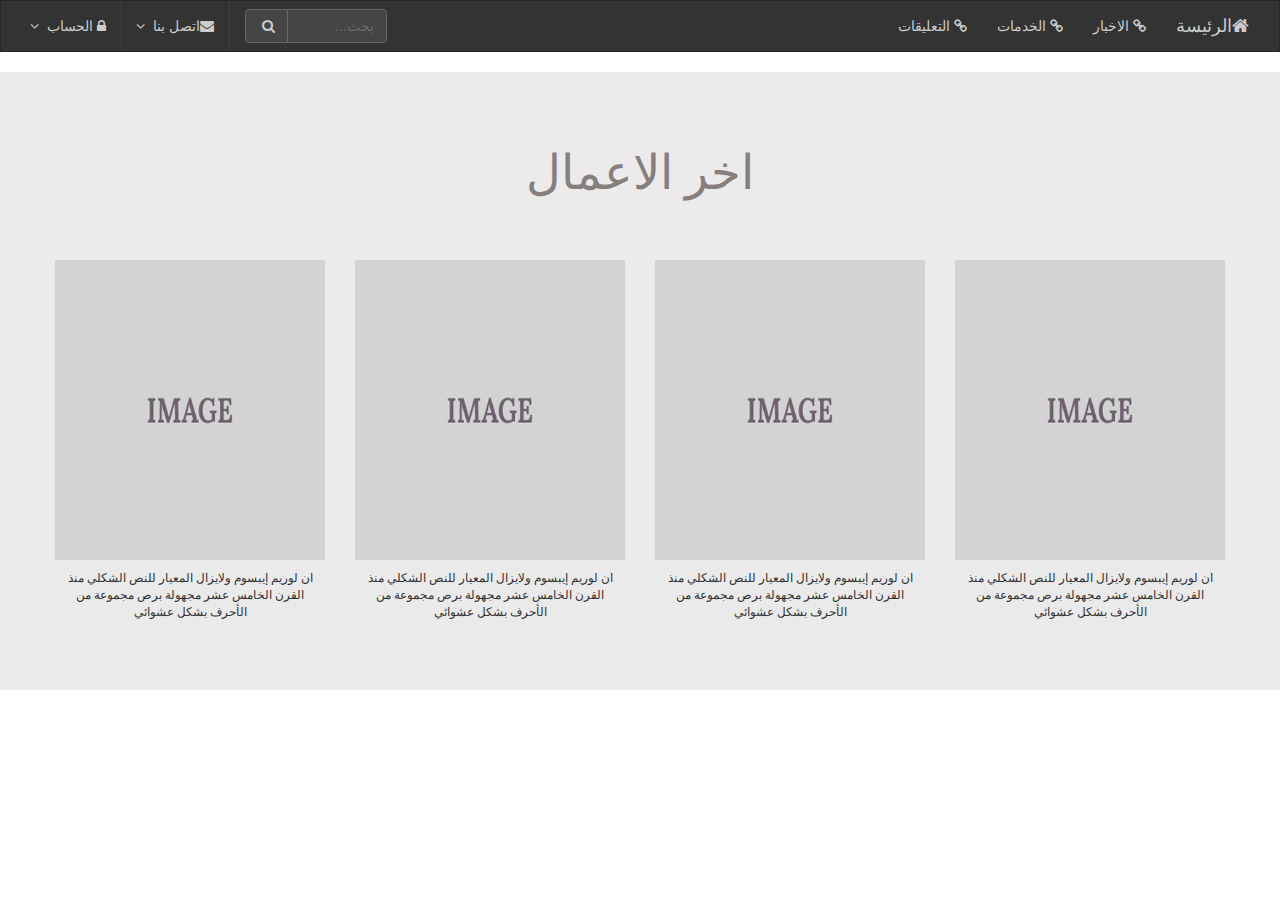
<file: news.html>
<!DOCTYPE html>
<html>
  <head>
    <meta charset="utf-8">
    <meta http-equiv="X-UA-Compatible" content="IE=edge">
    <meta name="viewport" content="width=device-width, initial-scale=1">
    <title></title>
    <link rel="stylesheet" type="text/css" href="css/style.css">

    <!-- Bootstrap -->
    <link href="assets/plugins/bootstrap-rtl/css/bootstrap-arabic.min.css" rel="stylesheet">

    <!-- Font Awesome -->
    <link href="assets/plugins/font-awesome/css/font-awesome.min.css" rel="stylesheet">
    <!-- Simple Line Icons -->
    <link href="assets/plugins/simple-line-icons/simple-line-icons.css" rel="stylesheet">
    <!-- MegaNavbar-->
    <link rel="stylesheet" type="text/css" href="assets/css/MegaNavbar-rtl.min.css">
    <link rel="stylesheet" type="text/css" href="assets/css/skins/navbar-inverse.css">
    <link rel="stylesheet" type="text/css" href="assets/css/animation/animation.css">

  </head>
  <body>
    <style>
        .toTop {
            position: fixed;
            right: 15px;
            bottom: 56px;
            z-index: 10000;
            color: #999;
        }
    </style>

        <div>
          <nav class="navbar navbar-inverse no-border-radius" id="main_navbar" role="navigation">
          <div class="container-fluid">
                    <!-- Brand and toggle get grouped for better mobile display -->
          <div class="navbar-header">
          <button type="button" class="navbar-toggle" data-toggle="collapse" data-target="#navbar-collapse-1">
          <span class="sr-only">Toggle navigation</span>
          <span class="icon-bar"></span><span class="icon-bar"></span><span class="icon-bar"></span>
          </button>
          <a class="navbar-brand" href="index.html"><i class="fa fa-home"></i>الرئيسة</a>
          </div>
                    <!-- Collect the nav links, forms, and other content for toggling -->
          <div class="collapse navbar-collapse" id="navbar-collapse-1">
                        <!-- regular link -->
        <a href="news.html" class="navbar-link navbar-left"><i class="fa fa-link"></i>&nbsp;<span class="hidden-sm hidden-md">الاخبار</span></a>
        <a href="#" class="navbar-link navbar-left"><i class="fa fa-link"></i>&nbsp;<span class="hidden-sm hidden-md">الخدمات</span></a>
        <a href="#" class="navbar-link navbar-left"><i class="fa fa-link"></i>&nbsp;<span class="hidden-sm hidden-md">التعليقات</span></a>

    		<ul class="nav navbar-nav navbar-left">
            </ul>
            <ul class="nav navbar-nav navbar-right">
                            <!-- search form -->
              <form class="navbar-form-expanded navbar-form navbar-left visible-lg-block visible-md-block visible-xs-block" role="search">
        <div class="input-group">
        <input type="text" class="form-control" data-width="80px" data-width-expanded="170px" placeholder="بحث..." name="query">
        <span class="input-group-btn">
        <button class="btn btn-default" type="submit"><i class="fa fa-search"></i>&nbsp;</button></span>
            </div>
        </form>
          <li class="dropdown-grid visible-sm-block">
            <a data-toggle="dropdown" href="javascript:;" class="dropdown-toggle"><i class="fa fa-search"></i>بحث</a>
          <div class="dropdown-grid-wrapper" role="menu">
          <ul class="dropdown-menu col-sm-6">
              <li>
        <form class="no-margin">
        <div class="input-group">
        <input type="text" class="form-control">
       <span class="input-group-btn">
      <button class="btn btn-default" type="button">&nbsp;<i class="fa fa-search"></i></button></span>
        </div>
        </form>
      </li>
      </ul>
      </div>
      </li>


        <!-- divider -->
      <li class="divider"></li>
      <li class="dropdown-full">
      <a data-toggle="dropdown" href="javascript:;" class="dropdown-toggle"><i class="fa fa-envelope"></i>اتصل بنا<span class="caret"></span></a>
      <ul class="dropdown-menu">
      <li class="col-xs-4 col-sm-4 col-md-3 col-lg-3">
      <h3 style="padding-top: 0px; border-bottom: 1px solid #e6e6e6;"><i class="fa fa-envelope"></i>اتصل بنا</h3>
        <address>
        <br>
          <strong>Brand, Inc.</strong><br>
          123 Folsom Ave, Suite 600<br>
          San Francisco, CA 94107<br>
        <abbr title="Phone">Phone:</abbr>
        (123) 456-7890<br>
      <abbr title="Mobile Phone">Mobile:</abbr>
        (098) 765-4321
        </address>
          <address>
      <strong>Full Name</strong><br>
      <a href="mailto:#">first.last@example.com</a>
        </address>
          </li>
      <li class="col-xs-8 col-sm-8 col-md-4 col-lg-4">
      <div class="row">
      <form class="" role="form">
            <div class="col-xs-6 col-md-6 ">
            <div class="form-group">
        <input type="text" class="form-control" id="inputName" name="inputName" placeholder="الاسم">
            </div>
          </div>
          <div class="col-xs-6 col-md-6 ">
    <div class="form-group">
      <input type="password" class="form-control" id="inputEmail" name="inputEmail" placeholder="البريد الالكتروني">
        </div>
      </div>
      <div class="col-xs-12 col-md-12 ">
        <div class="form-group">
      <input type="password" class="form-control" id="inputSubject" name="inputSubject" placeholder="الموضوع ...">
      </div>
    </div>
      <div class="col-xs-12 col-md-12 ">
      <div class="form-group">
      <textarea style="resize: none;" class="form-control" id="inputMessage" name="inputMessage" placeholder="الرسالة" rows="4"></textarea>
    </div>
        </div>
        <div class="form-group col-sm-offset-3 col-sm-9">
    <button class="btn btn-default pull-right" type="submit"><i class="fa fa-chevron-circle-right"></i>ارسل</button>
        </div>
      </form>
        </div>
      </li>
        <li class="col-xs-12 col-sm-12 col-md-5 col-lg-5">
      <div class="embed-responsive embed-responsive-16by9">
    <iframe class="embed-responsive-item" frameborder="0" scrolling="no" marginheight="0" marginwidth="0" src="https://maps.google.ch/maps?f=q&amp;source=s_q&amp;hl=de&amp;geocode=&amp;q=Bern&amp;aq=&amp;sll=46.813187,8.22421&amp;sspn=3.379772,8.453979&amp;ie=UTF8&amp;hq=&amp;hnear=Bern&amp;t=m&amp;z=12&amp;ll=46.947922,7.444608&amp;output=embed&amp;iwloc=near"></iframe>
      </div>
        </li>
        </ul>
          </li>
        <!-- divider -->
        <li class="divider"></li>
        <!-- account -->
        <li class="dropdown-grid">
        <a data-toggle="dropdown" href="javascript:;" class="dropdown-toggle"><i class="fa fa-lock"></i>&nbsp;<span class="hidden-sm">الحساب</span><span class="caret"></span></a>
          <div class="dropdown-grid-wrapper" role="menu">
          <ul class="dropdown-menu col-xs-12 col-sm-10 col-md-8 col-lg-7">
        <li>
        <div id="carousel-example-account" class="carousel slide">
        <div class="row">
        <div class="col-lg-8 col-md-8 col-sm-8">
    <div class="carousel-inner">
        <div class="item active">
      <h3 class="text-right" style="padding-top: 0px; border-bottom: 1px solid #555;"><i class="fa fa-lock"></i>تسجيل الدخول</h3>
          <br>
          <form class="form-horizontal" role="form">
        <div class="form-group">
      <label for="inputEmail3" class="col-sm-3 control-label">الهاتف</label>
      <div class="col-sm-9">
        <input type="text" class="input-sm form-control" id="inputEmail3" placeholder="ادخل الهاتف" autocomplete="off">
      </div>
          </div>
        <div class="form-group">
      <label for="inputPassword3" class="col-sm-3 control-label">كلمه المرور</label>
      <div class="col-sm-9">
        <input type="password" class="input-sm form-control" id="inputPassword3" placeholder="ادخل كلمه المرور" autocomplete="off">
            </div>
      </div>
        <div class="form-group">
        <div class="col-sm-offset-3 col-sm-9">
          <button class="btn btn-default pull-right" type="submit"><i class="fa fa-unlock-alt"></i>دخول</button>
      </div>
        </div>
          </form>
            <p class="text-primary" style="cursor: pointer;" data-target="#carousel-example-account" data-slide-to="1"><small>ليس لديك حساب ؟ سجل حساب جديد مجانا</small></p>

          <p class="text-primary" style="cursor: pointer;" data-target="#carousel-example-account" data-slide-to="2"><small>نسيت كلمه المرور?</small></p>
            </div>
          <div class="item">
        <h3 class="text-right" style="padding-top: 0px; border-bottom: 1px solid #555;"><i class="fa fa-user"></i>انشاء حساب جديد</h3>
        <br>
      <form class="form-horizontal" role="form">
      <div class="form-group">
      <label for="inputEmail3" class="col-sm-5 control-label">الهاتف</label>
        <div class="col-sm-7">
          <input type="text" class="input-sm form-control" id="inputEmail3" placeholder="ادخل رقم الهاتف" autocomplete="off">
        </div>
      </div>
    <div class="form-group">
      <label for="inputPassword3" class="col-sm-5 control-label">كلمه المرور</label>
        <div class="col-sm-7">
          <input type="password" class="input-sm form-control" id="inputPassword3" placeholder="ادخل كلمه المرور" autocomplete="off">
            </div>
          </div>
        <div class="form-group">
      <label for="inputPassword3" class="col-sm-5 control-label">تاكيد كلمه المرور</label>
      <div class="col-sm-7">
            <input type="password" class="input-sm form-control" id="inputPassword3" placeholder="ادخل تاكيد كلمه المرور" autocomplete="off">
      </div>
          </div>
      <div class="form-group">
      <div class="col-sm-12">
      <div class="checkbox">
        <label>
      <input type="checkbox">
    <small>I have read and agree to our <a href="#">Terms of use</a> and <a href="#">Privacy Policy</a>.</small>
      </label>
      </div>
      </div>
        </div>
            <div class="form-group">
                <div class="col-sm-offset-5 col-sm-7">
              <button class="btn btn-default pull-right" type="submit"><i class="fa fa-save"></i>تسجيل</button>
                  </div>
        </div>
            </form>
              </div>
            <!-- Forgot your password -->
            <div class="item">
            <h3 class="text-right" style="padding-top: 0px; border-bottom: 1px solid #555;"><i class="fa fa-warning"></i>نسيت كلمه المرور؟</h3>
    <br>
    <p class="text-justify">    ادخل رقم الهاتف الذي سجلت به وسوف نقوم بارسال كلمه المرور الجديدة عليه .</p>
    <br>
    <form id="lost_password" method="post" class="form" role="form">
    <div class="input-group">
    <input type="text" class="form-control" placeholder="ادخل رقم هاتفك" autocomplete="off">
    <span class="input-group-btn">
    <button class="btn btn-default" type="button"><i class="fa fa-envelope"></i>ارسل لي كلمه المرور !</button>
    </span>
            </div>
    </form>
    <br>
    </div>


    </div>
              </div>
    <div class="col-lg-4 col-md-4 col-sm-4" style="border-left: 1px solid #555;">
    <ol class="carousel-indicators navbar-carousel-indicators" style="">
    <li data-target="#carousel-example-account" data-slide-to="0" class="active"><a href="#" class="">تسجيل الدخول<span class="desc">لديك حساب سابقا ؟ تسجيل الدخول</span></a></li>
    <li data-target="#carousel-example-account" data-slide-to="1" class=""><a href="#" class="">انشاء حساب جديد<span class="desc">ليس لديك حساب</span></a></li>

    <li data-target="#carousel-example-account" data-slide-to="2" class=""><a href="#" class="">نسيت كلمه المرور ؟<span class="desc">لا تقلق , هذه الاشياء تحدث !</span></a></li>

    </ol>
    </div>
    </div>
    </div>
    </li>
    </ul>
    </div>
    </li>


    </ul>
    </div>
    </div>
    </nav>
    </div>
    <div class="sec-main">
    <section >
      <div class="container">
        <div class="row">
          <h3> اخر الاعمال </h3>
          <div class="row">
            <div class="col-xs-12 col-sm-6 col-md-6 col-lg-3">
              <img class="img-responsive" src="images/image.jpg" alt="">
              <p>ان لوريم إيبسوم ولايزال المعيار للنص الشكلي منذ القرن الخامس عشر  مجهولة برص مجموعة من الأحرف بشكل عشوائي </p>
            </div>
            <div class=" col-xs-12 col-sm-6 col-md-6 col-lg-3">
              <img class="img-responsive" src="images/image.jpg" alt="">
              <p>ان لوريم إيبسوم ولايزال المعيار للنص الشكلي منذ القرن الخامس عشر  مجهولة برص مجموعة من الأحرف بشكل عشوائي </p>
            </div>
            <div class="col-xs-12 col-sm-6 col-md-6 col-lg-3">
              <img class="img-responsive" src="images/image.jpg" alt="">
              <p>ان لوريم إيبسوم ولايزال المعيار للنص الشكلي منذ القرن الخامس عشر  مجهولة برص مجموعة من الأحرف بشكل عشوائي </p>
            </div>
            <div class="col-xs-12 col-sm-6 col-md-6 col-lg-3">
              <img class="img-responsive" src="images/image.jpg" alt="">
              <p>ان لوريم إيبسوم ولايزال المعيار للنص الشكلي منذ القرن الخامس عشر  مجهولة برص مجموعة من الأحرف بشكل عشوائي </p>
            </div>
          </div>
        </div>
      </div>
    </section>
     </div>
  </body>
</html>
</file>
<file: assets/plugins/simple-line-icons/style.css>
/**
 * PRESENTATION STYLESHEET
 * ----------------------------------------------------------------------------
 */

/*


       PLEASE NOTE: 
       ============

       THIS FILE IS NOT PART OF THE *REQUIRED FONT ICON FILES* 
       THIS FILE IS USED TO STYLE THE ICON DEMO TEMPLATE FOUND AT DEMO.HTML



*/

*,
*:before,
*:after {
	border: 0 none;
	margin: 0;
	padding: 0;
	font-size: 100%;

	-webkit-box-sizing: border-box;
	   -moz-box-sizing: border-box;
	        box-sizing: border-box;
}

::-webkit-scrollbar {
	width: 12px;
	height: 12px;
}
::-webkit-scrollbar-track {
	background-color: rgba(255, 255, 255, 0.1);
	-webkit-border-radius: 5px;
}
::-webkit-scrollbar-thumb {
	background-color: rgba(0, 0, 0, 0.4);
	-webkit-border-radius: 6px;
}
::-webkit-scrollbar-thumb:hover {
	background-color: rgba(0, 0, 0, 0.6);
}

section, 
header, 
footer {
	display: block;
	position: relative;
}

body {
	background-color: #fff;
	color: #0e8a65;
	font-family: "Helvetica Neue", Helvetica, "DejaVu Sans", Arial, sans-serif;
	line-height: 1.5;
	font-size: 1em;
}


section:after,
.masthead:after {
	content: '';
	pointer-events: none;
	position: absolute;
		bottom: -1.5em;
		left: 50%;
		z-index: 10;
	width: 3em;
	height: 3em;

	background: inherit;
	-webkit-transform: translateX(-50%) rotate(45deg);
	transform: translateX(-50%) rotate(45deg);
}

section header {
	position: relative;
}

section header:after {
	background-color: transparent;
	border-bottom-width: 1px;
	border-bottom-style: solid;
	border-bottom-color: inherit;
	content: '';
	position: absolute;
		left: 40%;
		bottom: 0;
	width: 20%;
	height: 0;
}

.masthead {
	background-color: #fff;
	padding: 3em;
	position: relative;
	text-align: center;
}

.colophon {
	padding: 4.5em 3em;
	position: relative;
}
.colophon .group {
	padding: 3em;
	text-align: center;
}

.masthead hgroup,
.colophon .group {
	margin: auto;
	padding: 0 10%;
	position: absolute;
	top: 50%;
	left: 0%;
	right: 0%;
	-webkit-transform: translate(0%,-50%);
	    -ms-transform: translate(0%,-50%);
	        transform: translate(0%,-50%);
}

.masthead h1 {
	font-size: 2.25em;
	font-weight: bolder;
	line-height: 1.5;
	margin-bottom: 1em;
	text-transform: uppercase;
}

.masthead h2 {
	font-size: 1em;
	font-weight: lighter;
	letter-spacing: 6px;
	text-transform: uppercase;
}

.glyphs, 
.classes {
	margin-left: -1.5em;
	padding: 4.5em 3em;
}

.glyphs header,
.classes header {
	margin-bottom: 2.25em;
	padding-bottom: 2.25em;
	text-align: center;
	text-transform: uppercase;
}

.glyphs h1,
.classes h1 {
	font-size: 2.25em;
	font-weight: bolder;
	line-height: 1.5;
}

.glyphs h2,
.classes h2 {
	font-size: 1em;
	font-weight: normal;
	letter-spacing: 3px;
	text-transform: uppercase;
}

h2 code {
	text-transform: lowercase;
}


.glyphs {
	background-color: #74f3c8;
	color: #0e8a65;
}

.classes {
	background-color: #33383e;
	color: #fff;
}

.glyph {
	cursor: pointer;
	display: inline-block;
	font-size: 1em;
	margin: 0 -0.21em 3em 0;
	padding: 1.5em 0 0 1.5em;
	text-align: center;
	width: 50%;
}

.glyph-item {
	border-radius: 8px;
	display: inline-block;
	width: 1.5em;
	height: 1.5em;
	line-height: 1;
	padding: 0.25em;
	position: relative;
}
.glyph:hover .glyph-item {
	background-color: #0e8a65;
	color: #fff;
} 

.mega {
	font-size: 3em;
}

a, 
a:visited {
	color: #74f3c8;
	text-decoration: none;
}

a:hover, 
a:focus {
		color: #0e8a65;
}

.item-box {
	display: inline-block;
	font-family: consolas, monospace;
	font-size: 1.2em;
	margin: 0 -0.22em 1em 0;
	padding-left: 1em;
	width: 100%;

}

.item {
	background-color: #fff;
	color: #33383e;
	border-radius: 8px;
	display: inline-block;
	padding: 0.5em;
	width: 100%;
}


.colophon .group {
	font-size: 1.5em;
	text-transform: uppercase;
}

.group em {
	font-weight: bold;
	font-style: normal;
}


#wH {
	width: 0;
	position: absolute;
	top: 0;
	bottom: 0;
	left: 0;
}



@media only screen and (min-width: 768px) {
	section:after,
	.masthead:after {
		bottom: -3em;
		width: 6em;
		height: 6em;
	}

	section header {
		position: relative;
	}

	.masthead {
		padding: 6em;
	}

	.colophon {
		padding: 9em 6em;
	}

	.masthead h1 {
		font-size: 4.5em;
	}

	.glyphs, 
	.classes {
		padding: 9em 6em;
	}

	.glyphs header,
	.classes header {
		margin-bottom: 4.5em;
		padding-bottom: 4.5em;
	}

	.glyphs h1,
	.classes h1 {
		font-size: 4.5em;
	}


	.mega {
		font-size: 6em;
	}

    
    .glyph {
		width: 16.66666666666667%;
    }

    .item-box {
		width: 33.333%;
    }
    
    .colophon .group {
    	padding: 6em;
    }
}
</file>
<file: assets/plugins/simple-line-icons/simple-line-icons.css>
@font-face {
	font-family: 'Simple-Line-Icons';
	src:url('fonts/Simple-Line-Icons.eot');
	src:url('fonts/Simple-Line-Icons.eot?#iefix') format('embedded-opentype'),
		url('fonts/Simple-Line-Icons.woff') format('woff'),
		url('fonts/Simple-Line-Icons.ttf') format('truetype'),
		url('fonts/Simple-Line-Icons.svg#Simple-Line-Icons') format('svg');
	font-weight: normal;
	font-style: normal;
}

/* Use the following CSS code if you want to use data attributes for inserting your icons */
[data-icon]:before {
	font-family: 'Simple-Line-Icons';
	content: attr(data-icon);
	speak: none;
	font-weight: normal;
	font-variant: normal;
	text-transform: none;
	line-height: 1;
	-webkit-font-smoothing: antialiased;
	-moz-osx-font-smoothing: grayscale;
}

/* Use the following CSS code if you want to have a class per icon */
/*
Instead of a list of all class selectors,
you can use the generic selector below, but it's slower:
[class*="icon-"] {
*/
.icon-user-female, .icon-user-follow, .icon-user-following, .icon-user-unfollow, .icon-trophy, .icon-screen-smartphone, .icon-screen-desktop, .icon-plane, .icon-notebook, .icon-moustache, .icon-mouse, .icon-magnet, .icon-energy, .icon-emoticon-smile, .icon-disc, .icon-cursor-move, .icon-crop, .icon-credit-card, .icon-chemistry, .icon-user, .icon-speedometer, .icon-social-youtube, .icon-social-twitter, .icon-social-tumblr, .icon-social-facebook, .icon-social-dropbox, .icon-social-dribbble, .icon-shield, .icon-screen-tablet, .icon-magic-wand, .icon-hourglass, .icon-graduation, .icon-ghost, .icon-game-controller, .icon-fire, .icon-eyeglasses, .icon-envelope-open, .icon-envelope-letter, .icon-bell, .icon-badge, .icon-anchor, .icon-wallet, .icon-vector, .icon-speech, .icon-puzzle, .icon-printer, .icon-present, .icon-playlist, .icon-pin, .icon-picture, .icon-map, .icon-layers, .icon-handbag, .icon-globe-alt, .icon-globe, .icon-frame, .icon-folder-alt, .icon-film, .icon-feed, .icon-earphones-alt, .icon-earphones, .icon-drop, .icon-drawer, .icon-docs, .icon-directions, .icon-direction, .icon-diamond, .icon-cup, .icon-compass, .icon-call-out, .icon-call-in, .icon-call-end, .icon-calculator, .icon-bubbles, .icon-briefcase, .icon-book-open, .icon-basket-loaded, .icon-basket, .icon-bag, .icon-action-undo, .icon-action-redo, .icon-wrench, .icon-umbrella, .icon-trash, .icon-tag, .icon-support, .icon-size-fullscreen, .icon-size-actual, .icon-shuffle, .icon-share-alt, .icon-share, .icon-rocket, .icon-question, .icon-pie-chart, .icon-pencil, .icon-note, .icon-music-tone-alt, .icon-music-tone, .icon-microphone, .icon-loop, .icon-logout, .icon-login, .icon-list, .icon-like, .icon-home, .icon-grid, .icon-graph, .icon-equalizer, .icon-dislike, .icon-cursor, .icon-control-start, .icon-control-rewind, .icon-control-play, .icon-control-pause, .icon-control-forward, .icon-control-end, .icon-calendar, .icon-bulb, .icon-bar-chart, .icon-arrow-up, .icon-arrow-right, .icon-arrow-left, .icon-arrow-down, .icon-ban, .icon-bubble, .icon-camcorder, .icon-camera, .icon-check, .icon-clock, .icon-close, .icon-cloud-download, .icon-cloud-upload, .icon-doc, .icon-envelope, .icon-eye, .icon-flag, .icon-folder, .icon-heart, .icon-info, .icon-key, .icon-link, .icon-lock, .icon-lock-open, .icon-magnifier, .icon-magnifier-add, .icon-magnifier-remove, .icon-paper-clip, .icon-paper-plane, .icon-plus, .icon-pointer, .icon-power, .icon-refresh, .icon-reload, .icon-settings, .icon-star, .icon-symbol-female, .icon-symbol-male, .icon-target, .icon-volume-1, .icon-volume-2, .icon-volume-off, .icon-users {
	font-family: 'Simple-Line-Icons';
	speak: none;
	font-style: normal;
	font-weight: normal;
	font-variant: normal;
	text-transform: none;
	line-height: 1;
	-webkit-font-smoothing: antialiased;
}
.icon-user-female:before {
	content: "\e000";
}
.icon-user-follow:before {
	content: "\e002";
}
.icon-user-following:before {
	content: "\e003";
}
.icon-user-unfollow:before {
	content: "\e004";
}
.icon-trophy:before {
	content: "\e006";
}
.icon-screen-smartphone:before {
	content: "\e010";
}
.icon-screen-desktop:before {
	content: "\e011";
}
.icon-plane:before {
	content: "\e012";
}
.icon-notebook:before {
	content: "\e013";
}
.icon-moustache:before {
	content: "\e014";
}
.icon-mouse:before {
	content: "\e015";
}
.icon-magnet:before {
	content: "\e016";
}
.icon-energy:before {
	content: "\e020";
}
.icon-emoticon-smile:before {
	content: "\e021";
}
.icon-disc:before {
	content: "\e022";
}
.icon-cursor-move:before {
	content: "\e023";
}
.icon-crop:before {
	content: "\e024";
}
.icon-credit-card:before {
	content: "\e025";
}
.icon-chemistry:before {
	content: "\e026";
}
.icon-user:before {
	content: "\e005";
}
.icon-speedometer:before {
	content: "\e007";
}
.icon-social-youtube:before {
	content: "\e008";
}
.icon-social-twitter:before {
	content: "\e009";
}
.icon-social-tumblr:before {
	content: "\e00a";
}
.icon-social-facebook:before {
	content: "\e00b";
}
.icon-social-dropbox:before {
	content: "\e00c";
}
.icon-social-dribbble:before {
	content: "\e00d";
}
.icon-shield:before {
	content: "\e00e";
}
.icon-screen-tablet:before {
	content: "\e00f";
}
.icon-magic-wand:before {
	content: "\e017";
}
.icon-hourglass:before {
	content: "\e018";
}
.icon-graduation:before {
	content: "\e019";
}
.icon-ghost:before {
	content: "\e01a";
}
.icon-game-controller:before {
	content: "\e01b";
}
.icon-fire:before {
	content: "\e01c";
}
.icon-eyeglasses:before {
	content: "\e01d";
}
.icon-envelope-open:before {
	content: "\e01e";
}
.icon-envelope-letter:before {
	content: "\e01f";
}
.icon-bell:before {
	content: "\e027";
}
.icon-badge:before {
	content: "\e028";
}
.icon-anchor:before {
	content: "\e029";
}
.icon-wallet:before {
	content: "\e02a";
}
.icon-vector:before {
	content: "\e02b";
}
.icon-speech:before {
	content: "\e02c";
}
.icon-puzzle:before {
	content: "\e02d";
}
.icon-printer:before {
	content: "\e02e";
}
.icon-present:before {
	content: "\e02f";
}
.icon-playlist:before {
	content: "\e030";
}
.icon-pin:before {
	content: "\e031";
}
.icon-picture:before {
	content: "\e032";
}
.icon-map:before {
	content: "\e033";
}
.icon-layers:before {
	content: "\e034";
}
.icon-handbag:before {
	content: "\e035";
}
.icon-globe-alt:before {
	content: "\e036";
}
.icon-globe:before {
	content: "\e037";
}
.icon-frame:before {
	content: "\e038";
}
.icon-folder-alt:before {
	content: "\e039";
}
.icon-film:before {
	content: "\e03a";
}
.icon-feed:before {
	content: "\e03b";
}
.icon-earphones-alt:before {
	content: "\e03c";
}
.icon-earphones:before {
	content: "\e03d";
}
.icon-drop:before {
	content: "\e03e";
}
.icon-drawer:before {
	content: "\e03f";
}
.icon-docs:before {
	content: "\e040";
}
.icon-directions:before {
	content: "\e041";
}
.icon-direction:before {
	content: "\e042";
}
.icon-diamond:before {
	content: "\e043";
}
.icon-cup:before {
	content: "\e044";
}
.icon-compass:before {
	content: "\e045";
}
.icon-call-out:before {
	content: "\e046";
}
.icon-call-in:before {
	content: "\e047";
}
.icon-call-end:before {
	content: "\e048";
}
.icon-calculator:before {
	content: "\e049";
}
.icon-bubbles:before {
	content: "\e04a";
}
.icon-briefcase:before {
	content: "\e04b";
}
.icon-book-open:before {
	content: "\e04c";
}
.icon-basket-loaded:before {
	content: "\e04d";
}
.icon-basket:before {
	content: "\e04e";
}
.icon-bag:before {
	content: "\e04f";
}
.icon-action-undo:before {
	content: "\e050";
}
.icon-action-redo:before {
	content: "\e051";
}
.icon-wrench:before {
	content: "\e052";
}
.icon-umbrella:before {
	content: "\e053";
}
.icon-trash:before {
	content: "\e054";
}
.icon-tag:before {
	content: "\e055";
}
.icon-support:before {
	content: "\e056";
}
.icon-size-fullscreen:before {
	content: "\e057";
}
.icon-size-actual:before {
	content: "\e058";
}
.icon-shuffle:before {
	content: "\e059";
}
.icon-share-alt:before {
	content: "\e05a";
}
.icon-share:before {
	content: "\e05b";
}
.icon-rocket:before {
	content: "\e05c";
}
.icon-question:before {
	content: "\e05d";
}
.icon-pie-chart:before {
	content: "\e05e";
}
.icon-pencil:before {
	content: "\e05f";
}
.icon-note:before {
	content: "\e060";
}
.icon-music-tone-alt:before {
	content: "\e061";
}
.icon-music-tone:before {
	content: "\e062";
}
.icon-microphone:before {
	content: "\e063";
}
.icon-loop:before {
	content: "\e064";
}
.icon-logout:before {
	content: "\e065";
}
.icon-login:before {
	content: "\e066";
}
.icon-list:before {
	content: "\e067";
}
.icon-like:before {
	content: "\e068";
}
.icon-home:before {
	content: "\e069";
}
.icon-grid:before {
	content: "\e06a";
}
.icon-graph:before {
	content: "\e06b";
}
.icon-equalizer:before {
	content: "\e06c";
}
.icon-dislike:before {
	content: "\e06d";
}
.icon-cursor:before {
	content: "\e06e";
}
.icon-control-start:before {
	content: "\e06f";
}
.icon-control-rewind:before {
	content: "\e070";
}
.icon-control-play:before {
	content: "\e071";
}
.icon-control-pause:before {
	content: "\e072";
}
.icon-control-forward:before {
	content: "\e073";
}
.icon-control-end:before {
	content: "\e074";
}
.icon-calendar:before {
	content: "\e075";
}
.icon-bulb:before {
	content: "\e076";
}
.icon-bar-chart:before {
	content: "\e077";
}
.icon-arrow-up:before {
	content: "\e078";
}
.icon-arrow-right:before {
	content: "\e079";
}
.icon-arrow-left:before {
	content: "\e07a";
}
.icon-arrow-down:before {
	content: "\e07b";
}
.icon-ban:before {
	content: "\e07c";
}
.icon-bubble:before {
	content: "\e07d";
}
.icon-camcorder:before {
	content: "\e07e";
}
.icon-camera:before {
	content: "\e07f";
}
.icon-check:before {
	content: "\e080";
}
.icon-clock:before {
	content: "\e081";
}
.icon-close:before {
	content: "\e082";
}
.icon-cloud-download:before {
	content: "\e083";
}
.icon-cloud-upload:before {
	content: "\e084";
}
.icon-doc:before {
	content: "\e085";
}
.icon-envelope:before {
	content: "\e086";
}
.icon-eye:before {
	content: "\e087";
}
.icon-flag:before {
	content: "\e088";
}
.icon-folder:before {
	content: "\e089";
}
.icon-heart:before {
	content: "\e08a";
}
.icon-info:before {
	content: "\e08b";
}
.icon-key:before {
	content: "\e08c";
}
.icon-link:before {
	content: "\e08d";
}
.icon-lock:before {
	content: "\e08e";
}
.icon-lock-open:before {
	content: "\e08f";
}
.icon-magnifier:before {
	content: "\e090";
}
.icon-magnifier-add:before {
	content: "\e091";
}
.icon-magnifier-remove:before {
	content: "\e092";
}
.icon-paper-clip:before {
	content: "\e093";
}
.icon-paper-plane:before {
	content: "\e094";
}
.icon-plus:before {
	content: "\e095";
}
.icon-pointer:before {
	content: "\e096";
}
.icon-power:before {
	content: "\e097";
}
.icon-refresh:before {
	content: "\e098";
}
.icon-reload:before {
	content: "\e099";
}
.icon-settings:before {
	content: "\e09a";
}
.icon-star:before {
	content: "\e09b";
}
.icon-symbol-female:before {
	content: "\e09c";
}
.icon-symbol-male:before {
	content: "\e09d";
}
.icon-target:before {
	content: "\e09e";
}
.icon-volume-1:before {
	content: "\e09f";
}
.icon-volume-2:before {
	content: "\e0a0";
}
.icon-volume-off:before {
	content: "\e0a1";
}
.icon-users:before {
	content: "\e001";
}
</file>
<file: css/style.css>
/* comment */ 




header {
  max-height: 600px;
  height: 600px;
  overflow: hidden; }
  
  header .calltoaction {
    position: absolute;
    width: 100%;
    bottom: 20%; }
    
    #Header { 
    
     min-height: 600px;
      height: 600px; 
  margin: 0 auto; 
  width: 100%; 
  max-width: 1920px; 
  position: relative; 
  -webkit-box-shadow: 0 0 50px rgba(0,0,0,0.8);
  box-shadow: 0 0 50px rgba(0,0,0,0.8);

}  
  header img.header-image {
    width: 1600px;
    top: 0px;
    left: 50%;
    height:700px;
    margin-left: -800px; }
  header .header-logo {
    position: absolute;
    top: 50px;
    right: 50px;
    opacity: 1; }
    header .header-logo:hover {
      opacity: 0.8; }
    @media (max-width: 500px) {
      header .header-logo {
        display: none; 
		}
        }

    
 .header-titles {
    position: absolute;
    bottom: 30%;
    width: 100%;
    text-align: center;
    color: white;
    font-family: "Droid Arabic Naskh"; }
     .header-titles h1 {
      font-weight: 700;
      font-size: 36px;
      letter-spacing: 0.06rem;
      margin-bottom: 10px; }
       .header-titles h1 span {
        color: #22a79d; }
      @media screen and (max-width: 375px) {
         .header-titles h1 {
          font-size: 30px; } }
     .header-titles h2 {
      width: 80%;
      font-size: 16px;
      margin: 0 auto; }
      @media screen and (max-width: 375px) {
         .header-titles h2 {
          font-size: 30px;
          font-size: 16px; } }
  header .header-social {
    position: absolute;
    top: 70px;
    left: 50px;
    overflow: hidden; }
    @media (max-width: 500px) {
      header .header-social {
        position: absolute;
        width: 108px;
        left: 50%;
        margin-left: -54px; } }
    header .header-social a {
      float: right;
      width: 26px;
      height: 26px;
      margin: 0 5px;
      text-indent: -99999px;
      background: url(../images/social-icons.png) no-repeat;
      opacity: 0.8; }
      header .header-social a:hover {
        opacity: 1; }
      header .header-social a.header-facebook {
        background-position: 0px 0px; }
      header .header-social a.header-twitter {
        background-position: -25px 0px; }
      header .header-social a.header-instagram {
        background-position: -50px 0px; }

.template {
	padding-top:20px;
	width: 100%;
	height: 100%;
	/* background-image: linear-gradient(to bottom right, #47558A 0%, rgb(31, 39, 70) 100%); */
}

/*#sec-one{
  background-color: #eee;
 
}*/
/*.template .myform {
	    width: 250px;
	    height: 320px;
      margin-right: auto;
      margin-left: auto;
      margin-bottom: 20px;
      border-radius: 30px;
      display: block;
      text-align: center;
      text-decoration: none;
      padding-top: 7px;
      background-color: hsla(194, 78%, 33%, 0.26);
}

 .search-frm {
    width: 350px;
    padding-left: 10px;
    padding-top: 7px;
   
  }


.template .myinput  {
      width: 90%;
      margin-right: auto;
      margin-left: auto;
      margin-bottom: 10px;
      border-radius: 10px;
	  margin-top:0px;
      display: block;
      text-align: center;
      color: #1ab;
      height: 40px;
      text-decoration: none;
      padding: 2px; 
    border: solid 1px #d5d5d5; 
    outline: 0; 
    font: 20px Verdana, Tahoma, sans-serif;  
	}
	
  .template input:focus {
  border: 1px solid blue;
}


  .template .mylabel {
      width: 200px;
      margin-right: auto;
      margin-left: auto;
      margin-bottom: 0px;
    margin-top:0px;
      display: block;
      text-align: center;
      color: #1ab;
      height: 40px;
      text-decoration: none;
      padding-top: 7px;
        
       }

 .template .mybutton  {
      width: 150px;
      border: 1px #188c84 solid;
      border-radius: 30px;
      background-color: #1CA99F;
      margin-right: auto;
      margin-left: auto;
      margin-bottom: 10px;
	  margin-top:0px;
      display: block;
      text-align: center;
      color: whitesmoke;
      height: 40px;
      text-decoration: none;
      padding-top: 7px; }
       .template .mybutton:hover {
        background-color: #157d76;
        text-decoration: none; }
      @media screen and (max-width: 680px) {
         .template .mybutton {
           } }

  .myheader {
      width: 200px;
      margin-right: auto;
      margin-left: auto;
      margin-bottom: 0px;
      margin-top:0px;
      display: block;
      text-align: center;
      color: #1ab;
      height: 40px;
      text-decoration: none;
      padding-top: 7px;
      font: 20px Verdana, Tahoma, sans-serif; 

       }*/
 
.sec-main {
  background-color: #ECEAEA;
  width:100% ;
  padding:15px;
}
 

  
  .sec-main h3 {
    color: #877e7e;
font-family: "Droid Arabic Naskh";
text-align: center;
margin-bottom: 60px;
margin-top: 60px;
font-size: 48px; }
  .sec-main .My-image {
    background-color: #eee; }
  .sec-main img {
    margin-left: auto;
    margin-right: auto;
    margin-top: auto;
    width: 100%;
    height: 300px;
    filter: gray;
    /* IE6-9 */
    filter: grayscale(0);
    /* Firefox 35+ */
    -webkit-filter: grayscale(0);
    /* Google Chrome, Safari 6+ & Opera 15+ */ }
    .sec-main img:hover {
      filter: gray;
      /* IE6-9 */
      filter: grayscale(1);
      /* Firefox 35+ */
      -webkit-filter: grayscale(1);
      /* Google Chrome, Safari 6+ & Opera 15+ */
      tranistion: all 1s;
      -webkit-transition: all 1s; }
  .sec-main p {
    font-family: "Droid Arabic Naskh";
    font-size: 12px;
    background: white;
    letter-spacing: 1px;
    height: 75px;
    overflow: hidden;
    text-overflow: ellipsis;
    text-align: center;
    padding: 10px;
    background-color: #EAEAEA;
    margin-bottom: 40px; }

.Txtalign_cntr{
    text-align: center;
}
footer {
  background: white;
  text-align: center; }



  footer h4 {
    font-size: 36px;
    text-align: center;
    font-weight: 700;
    text-transform: uppercase;
    letter-spacing: 2px;
    font-family: "Droid Arabic Naskh";
    color: #1ab;
    margin-top: 60px; }
  footer .about-text {
    width: 50%;
    text-align: center;
    margin-left: auto;
    margin-right: auto;
    margin-top: 30px;
    margin-bottom: 30px;
    font-family: "Droid Arabic Naskh";
font-size: 40px	}
  footer .contact-now-btn {
    display: inline-block;
    width: 30%;
    color: white;
    height: 80px;
    background: #585c65;
    font-size: 20px;
    letter-spacing: 1px;
    text-decoration: none;
    text-transform: uppercase;
    padding-top: 20px;
    margin-bottom: 20px;
    font-family: "Droid Arabic Naskh";
    font-size: 30px;
    font-weight: bold; }
    footer .contact-now-btn:hover {
      background: #646873; }

.My-footer-bottom {
      background-color: rgba(165, 158, 158, 0.26);
    box-shadow: 0 0 50px rgba(0,0,0,0.8);
    text-align: center;
    font-family: "Droid Arabic Naskh";
    height: 120px;
    margin-top: auto;
    padding-top: 50px;
    border-top: 1px solid #eee;
        font-size: 25px;
}

 #about { 
    
     min-height: 300px;
      height: 300px; 
  margin: 0 auto; 
  width: 100%; 
  max-width: 1920px; 
  position: relative; 
  -webkit-box-shadow: 0 0 50px rgba(0,0,0,0.8);
  box-shadow: 0 0 50px rgba(0,0,0,0.8);

}

 article {
			position: relative;
			width: 100%;
			margin-top: 00px;
			overflow: hidden;
			height: 100%; 
            text-align: center; 
            top: 0px; 
  

		}
		article img {
			position: absolute;
			bottom:0px;
			left: 0;
            width: 100%;
           height:600px;
   
		}
		article p {
			position: absolute;
			width: 100%;
			margin-top: 120px;
			text-transform: uppercase;
			color: #fff;
			font-size: 6em;
		}
       

 
 .PadTop-20{
     padding-top :20px;
 }

 .inc-input{
  float: left;
  width: 50px;
  font: bold 20px Helvetica, sans-serif;
  padding: 3px 0 0 0;
  text-align: center;
  border-radius: 20px;
  color: coral
}

.button {
  margin: 0 5px 0 5px;
  text-indent: -9999px;
  cursor: pointer;
  width: 29px;
  height: 29px;
  float: left;
  text-align: center;
  
}
.dec {
  background: url(../images/minus.png) no-repeat;
}
.inc{
	background: url(../images/plus.png) no-repeat;
}

.btncount-grp{
        padding-bottom: 20px;
    margin-top: 10px;
    margin-left: auto;
    margin-right: auto;
    width: 128px;
}

.restrant-form {
       border-style: solid;
    margin-left: 10px;
    margin-right: 10px;
    margin-top: 10px;
    margin-bottom: 10px;
    padding: 5 5 5 5;
    padding: 5px 5px 5px 5px;
    border-radius: 20px;
}
</file>
<file: assets/css/skins/navbar-inverse.css>
/* MegaNavbar v2.2.0 (http://www.MegaNavbar.com) Copyright 2014 MegaNavbar.com. All Rights Reserved.
** Licensed under Regular License (http://codecanyon.net/licenses/regular) or Extended License (http://codecanyon.net/licenses/extended)
** We will take legal action against those who copy our HTML content, CSS style sheets and JavaScript functions without a license.
*/


.navbar.navbar-inverse {
  background: #333;
  border-color: #262626;
  color: #b3b3b3;
}
.navbar.navbar-inverse .navbar-collapse {
  background-color: #333;
  border-color: #262626;
}
.navbar.navbar-inverse .navbar-text {
  color: #cccccc;
}
.navbar.navbar-inverse a.navbar-link {
  color: #cccccc;
  background-color: transparent;
}
.navbar.navbar-inverse a.navbar-link:hover,
.navbar.navbar-inverse a.navbar-link:focus {
  color: #ffffff;
  background-color: transparent;
}
.navbar.navbar-inverse .navbar-brand {
  color: #cccccc;
  background-color: #333;
}
.navbar.navbar-inverse .navbar-brand:hover,
.navbar.navbar-inverse .navbar-brand:focus {
  color: #ffffff;
  background-color: #333;
}
.navbar.navbar-inverse .navbar-toggle {
  border-color: #666666 !important;
  background-color: #333;
}
.navbar.navbar-inverse .navbar-toggle .icon-bar {
  background-color: #cccccc;
}
.navbar.navbar-inverse .navbar-toggle:hover,
.navbar.navbar-inverse .navbar-toggle:focus {
  border-color: #666666 !important;
  background-color: #454545 !important;
}
.navbar.navbar-inverse .navbar-toggle:hover .icon-bar,
.navbar.navbar-inverse .navbar-toggle:focus .icon-bar {
  background-color: #ffffff;
}
.navbar.navbar-inverse .navbar-nav>li.divider {
  background-color: #404040;
}
.navbar.navbar-inverse .btn-default {
  color: #cccccc;
  background-color: #454545;
  border-color: #666666;
}
.navbar.navbar-inverse .btn-default:hover,
.navbar.navbar-inverse .btn-default:focus,
.navbar.navbar-inverse .btn-default:active,
.navbar.navbar-inverse .btn-default.active {
  color: #ffffff;
  background-color: #3d3d3d;
  border-color: #666666;
}
.navbar.navbar-inverse .form-control {
  color: #cccccc;
  background-color: #454545;
  border-color: #666666;
}
.navbar.navbar-inverse .form-control:focus {
  -webkit-box-shadow: inset 0 1px 1px transparent, 0 0 5px #666666;
  box-shadow: inset 0 1px 1px transparent, 0 0 5px #666666;
}
.navbar.navbar-inverse input::-webkit-input-placeholder,
.navbar.navbar-inverse textarea::-webkit-input-placeholder {
  color: rgba(204,204,204,0.3);
}
.navbar.navbar-inverse input::-moz-placeholder,
.navbar.navbar-inverse textarea::-moz-placeholder {
  color: rgba(204,204,204,0.3);
}
.navbar.navbar-inverse input:-ms-input-placeholder,
.navbar.navbar-inverse textarea:-ms-input-placeholder {
  color: rgba(204,204,204,0.3);
}
.navbar.navbar-inverse input:-moz-placeholder,
.navbar.navbar-inverse textarea:-moz-placeholder {
  color: rgba(204,204,204,0.3);
}
.navbar.navbar-inverse .navbar-nav > li[class*="dropdown"].dropdown-onhover:hover > a,
.navbar.navbar-inverse.dropdown-onhover .navbar-nav > li:hover > a[class*="dropdown"] {
  background-color: #262626;
}
.navbar.navbar-inverse .navbar-nav>li>a {
  color: #cccccc;
  background-color: #333;
}
.navbar.navbar-inverse .navbar-nav>li:hover>a {
  color: #ffffff;
  background-color: #333;
}
.navbar.navbar-inverse .navbar-nav>li.active>a {
  color: #ffffff;
  background-color: #262626;
}
.navbar.navbar-inverse .navbar-nav>li.active:hover>a {
  color: #ffffff;
  background-color: #262626;
}
.navbar.navbar-inverse .navbar-nav>li.open>a {
  color: #ffffff;
  background-color: #262626;
}
.navbar.navbar-inverse .navbar-nav>li.open:hover>a {
  color: #ffffff;
  background-color: #262626;
}
.navbar.navbar-inverse .navbar-nav>li.disabled>a {
  color: #999999;
  background-color: #333;
}
.navbar.navbar-inverse .navbar-nav>li.disabled:hover>a {
  color: #999999;
  background-color: #333;
}
@media (min-width: 768px) {
  .navbar.navbar-inverse.dropdown-onhover.no-fix .navbar-nav>li>a,
  .navbar.navbar-inverse .navbar-nav.dropdown-onhover.no-fix>li>a,
  .navbar.navbar-inverse .navbar-nav>li.dropdown-onhover.no-fix>a {
    color: #cccccc;
    background-color: #333;
  }
  .navbar.navbar-inverse.dropdown-onhover.no-fix .navbar-nav>li:hover>a,
  .navbar.navbar-inverse .navbar-nav.dropdown-onhover.no-fix>li:hover>a,
  .navbar.navbar-inverse .navbar-nav>li.dropdown-onhover.no-fix:hover>a {
    color: #ffffff;
    background-color: #262626;
  }
  .navbar.navbar-inverse.dropdown-onhover.no-fix .navbar-nav>li.active>a,
  .navbar.navbar-inverse .navbar-nav.dropdown-onhover.no-fix>li.active>a,
  .navbar.navbar-inverse .navbar-nav>li.dropdown-onhover.no-fix.active>a {
    color: #ffffff;
    background-color: #262626;
  }
  .navbar.navbar-inverse.dropdown-onhover.no-fix .navbar-nav>li.active:hover>a,
  .navbar.navbar-inverse .navbar-nav.dropdown-onhover.no-fix>li.active:hover>a,
  .navbar.navbar-inverse .navbar-nav>li.dropdown-onhover.no-fix.active:hover>a {
    color: #ffffff;
    background-color: #262626;
  }
  .navbar.navbar-inverse.dropdown-onhover.no-fix .navbar-nav>li.active.open>a,
  .navbar.navbar-inverse .navbar-nav.dropdown-onhover.no-fix>li.active.open>a,
  .navbar.navbar-inverse .navbar-nav>li.dropdown-onhover.no-fix.active.open>a {
    color: #ffffff;
    background-color: #262626;
  }
  .navbar.navbar-inverse.dropdown-onhover.no-fix .navbar-nav>li.open>a,
  .navbar.navbar-inverse .navbar-nav.dropdown-onhover.no-fix>li.open>a,
  .navbar.navbar-inverse .navbar-nav>li.dropdown-onhover.no-fix.open>a {
    color: #cccccc;
    background-color: #333;
  }
  .navbar.navbar-inverse.dropdown-onhover.no-fix .navbar-nav>li.open:hover>a,
  .navbar.navbar-inverse .navbar-nav.dropdown-onhover.no-fix>li.open:hover>a,
  .navbar.navbar-inverse .navbar-nav>li.dropdown-onhover.no-fix.open:hover>a {
    color: #ffffff;
    background-color: #262626;
  }
  .navbar.navbar-inverse.dropdown-onhover.no-fix .navbar-nav>li.disabled>a,
  .navbar.navbar-inverse .navbar-nav.dropdown-onhover.no-fix>li.disabled>a,
  .navbar.navbar-inverse .navbar-nav>li.dropdown-onhover.no-fix.disabled>a {
    color: #999999;
    background-color: #333;
  }
  .navbar.navbar-inverse.dropdown-onhover.no-fix .navbar-nav>li.disabled:hover>a,
  .navbar.navbar-inverse .navbar-nav.dropdown-onhover.no-fix>li.disabled:hover>a,
  .navbar.navbar-inverse .navbar-nav>li.dropdown-onhover.no-fix.disabled:hover>a {
    color: #999999;
    background-color: #333;
  }
  .navbar.navbar-inverse.dropdown-onhover:not(.no-fix) .navbar-nav:not(.no-fix)>li:not(.no-fix)>a,
  .navbar.navbar-inverse:not(.no-fix) .navbar-nav.dropdown-onhover:not(.no-fix)>li:not(.no-fix)>a,
  .navbar.navbar-inverse:not(.no-fix) .navbar-nav:not(.no-fix)>li.dropdown-onhover:not(.no-fix)>a {
    color: #cccccc;
    background-color: #333;
  }
  .navbar.navbar-inverse.dropdown-onhover:not(.no-fix) .navbar-nav:not(.no-fix)>li:not(.no-fix):hover>a,
  .navbar.navbar-inverse:not(.no-fix) .navbar-nav.dropdown-onhover:not(.no-fix)>li:not(.no-fix):hover>a,
  .navbar.navbar-inverse:not(.no-fix) .navbar-nav:not(.no-fix)>li.dropdown-onhover:not(.no-fix):hover>a {
    color: #ffffff;
    background-color: #262626;
  }
  .navbar.navbar-inverse.dropdown-onhover:not(.no-fix) .navbar-nav:not(.no-fix)>li:not(.no-fix).active>a,
  .navbar.navbar-inverse:not(.no-fix) .navbar-nav.dropdown-onhover:not(.no-fix)>li:not(.no-fix).active>a,
  .navbar.navbar-inverse:not(.no-fix) .navbar-nav:not(.no-fix)>li.dropdown-onhover:not(.no-fix).active>a {
    color: #ffffff;
    background-color: #262626;
  }
  .navbar.navbar-inverse.dropdown-onhover:not(.no-fix) .navbar-nav:not(.no-fix)>li:not(.no-fix).active:hover>a,
  .navbar.navbar-inverse:not(.no-fix) .navbar-nav.dropdown-onhover:not(.no-fix)>li:not(.no-fix).active:hover>a,
  .navbar.navbar-inverse:not(.no-fix) .navbar-nav:not(.no-fix)>li.dropdown-onhover:not(.no-fix).active:hover>a {
    color: #ffffff;
    background-color: #262626;
  }
  .navbar.navbar-inverse.dropdown-onhover:not(.no-fix) .navbar-nav:not(.no-fix)>li:not(.no-fix).open>a,
  .navbar.navbar-inverse:not(.no-fix) .navbar-nav.dropdown-onhover:not(.no-fix)>li:not(.no-fix).open>a,
  .navbar.navbar-inverse:not(.no-fix) .navbar-nav:not(.no-fix)>li.dropdown-onhover:not(.no-fix).open>a {
    color: #ffffff;
    background-color: #262626;
  }
  .navbar.navbar-inverse.dropdown-onhover:not(.no-fix) .navbar-nav:not(.no-fix)>li:not(.no-fix).open:hover>a,
  .navbar.navbar-inverse:not(.no-fix) .navbar-nav.dropdown-onhover:not(.no-fix)>li:not(.no-fix).open:hover>a,
  .navbar.navbar-inverse:not(.no-fix) .navbar-nav:not(.no-fix)>li.dropdown-onhover:not(.no-fix).open:hover>a {
    color: #ffffff;
    background-color: #262626;
  }
  .navbar.navbar-inverse.dropdown-onhover:not(.no-fix) .navbar-nav:not(.no-fix)>li:not(.no-fix).disabled>a,
  .navbar.navbar-inverse:not(.no-fix) .navbar-nav.dropdown-onhover:not(.no-fix)>li:not(.no-fix).disabled>a,
  .navbar.navbar-inverse:not(.no-fix) .navbar-nav:not(.no-fix)>li.dropdown-onhover:not(.no-fix).disabled>a {
    color: #999999;
    background-color: #333;
  }
  .navbar.navbar-inverse.dropdown-onhover:not(.no-fix) .navbar-nav:not(.no-fix)>li:not(.no-fix).disabled:hover>a,
  .navbar.navbar-inverse:not(.no-fix) .navbar-nav.dropdown-onhover:not(.no-fix)>li:not(.no-fix).disabled:hover>a,
  .navbar.navbar-inverse:not(.no-fix) .navbar-nav:not(.no-fix)>li.dropdown-onhover:not(.no-fix).disabled:hover>a {
    color: #999999;
    background-color: #333;
  }
}
@media (min-width: 768px) {
  .navbar.navbar-inverse:not(.no-border).dropdown-onhover .navbar-nav>li:hover>a,
  .navbar.navbar-inverse:not(.no-border) .navbar-nav.dropdown-onhover>li:hover>a,
  .navbar.navbar-inverse:not(.no-border) .navbar-nav li.dropdown-onhover:hover>a {
    border-color: #262626;
  }
  .navbar.navbar-inverse:not(.navbar-fixed-bottom):not(.no-border) .navbar-nav>.active>a:before {
    border-top-color: #262626;
  }
  .navbar.navbar-inverse:not(.navbar-fixed-bottom):not(.no-border) .navbar-nav>.open>a:before,
  .navbar.navbar-inverse:not(.navbar-fixed-bottom):not(.no-border) .navbar-nav>li.dropdown-onhover:not(.disabled):hover>a:before,
  .navbar.navbar-inverse:not(.navbar-fixed-bottom):not(.no-border) .navbar-nav.dropdown-onhover>li:not(.disabled):hover>a:before {
    border-bottom-color: #262626;
  }
  .navbar.navbar-inverse:not(.navbar-fixed-bottom):not(.no-border).dropdown-onhover .navbar-nav>li:not(.disabled):hover>a:before {
    border-bottom-color: #262626;
  }
  .navbar.navbar-inverse:not(.navbar-fixed-bottom) .navbar-nav>.active>a:after {
    border-top-color: #262626;
  }
  .navbar.navbar-inverse:not(.navbar-fixed-bottom) .navbar-nav>.active:hover>a:after {
    border-top-color: #262626;
  }
  .navbar.navbar-inverse:not(.navbar-fixed-bottom) .navbar-nav>.open>a:after,
  .navbar.navbar-inverse:not(.navbar-fixed-bottom) .navbar-nav>li.dropdown-onhover:not(.disabled):hover>a:after,
  .navbar.navbar-inverse:not(.navbar-fixed-bottom) .navbar-nav.dropdown-onhover>li:not(.disabled):hover>a:after {
    border-bottom-color: #444444;
  }
  .navbar.navbar-inverse:not(.navbar-fixed-bottom).dropdown-onhover .navbar-nav>li:not(.disabled):hover>a:after {
    border-bottom-color: #444444;
  }
  .navbar.navbar-inverse.navbar-fixed-bottom:not(.no-border) .navbar-nav>.active>a:before {
    border-bottom-color: #262626;
  }
  .navbar.navbar-inverse.navbar-fixed-bottom:not(.no-border) .navbar-nav>.open>a:before,
  .navbar.navbar-inverse.navbar-fixed-bottom:not(.no-border) .navbar-nav>li.dropdown-onhover:not(.disabled):hover>a:before,
  .navbar.navbar-inverse.navbar-fixed-bottom:not(.no-border) .navbar-nav.dropdown-onhover>li:not(.disabled):hover>a:before {
    border-top-color: #262626;
  }
  .navbar.navbar-inverse.navbar-fixed-bottom:not(.no-border).dropdown-onhover .navbar-nav>li:not(.disabled):hover>a:before {
    border-top-color: #262626;
  }
  .navbar.navbar-inverse.navbar-fixed-bottom .navbar-nav>.active>a:after {
    border-bottom-color: #262626;
  }
  .navbar.navbar-inverse.navbar-fixed-bottom .navbar-nav>.open>a:after,
  .navbar.navbar-inverse.navbar-fixed-bottom .navbar-nav>li.dropdown-onhover:not(.disabled):hover>a:after,
  .navbar.navbar-inverse.navbar-fixed-bottom .navbar-nav.dropdown-onhover>li:not(.disabled):hover>a:after {
    border-top-color: #444444;
  }
  .navbar.navbar-inverse.navbar-fixed-bottom.dropdown-onhover .navbar-nav>li:not(.disabled):hover>a:after {
    border-top-color: #444444;
  }
}
.navbar.navbar-inverse .dropdown-menu {
  background: #444444;
  color: #dddddd;
  border-color: #333;
  -webkit-box-shadow: 0 9px 12px #2b2b2b;
  box-shadow: 0 9px 12px #2b2b2b;
}
.navbar.navbar-inverse .navbar-nav>li[class*="dropdown"].dropdown-onhover:hover,
.navbar.navbar-inverse .navbar-nav.dropdown-onhover>li[class*="dropdown"]:hover,
.navbar.navbar-inverse.dropdown-onhover .navbar-nav>li[class*="dropdown"]:hover {
  background-color: #262626;
}
.navbar.navbar-inverse a>span.desc {
  color: #aaaaaa;
}
.navbar.navbar-inverse a:hover>span.desc {
  color: #aaaaaa;
}
.navbar.navbar-inverse .dropdown-menu .btn-default {
  color: #dddddd;
  background-color: #555555;
  border-color: #777777;
}
.navbar.navbar-inverse .dropdown-menu .btn-default:hover,
.navbar.navbar-inverse .dropdown-menu .btn-default:focus,
.navbar.navbar-inverse .dropdown-menu .btn-default:active,
.navbar.navbar-inverse .dropdown-menu .btn-default.active {
  color: #f7f7f7;
  background-color: #444444;
  border-color: #777777;
}
.navbar.navbar-inverse .dropdown-menu li.dropdown-header {
  color: #dddddd;
}
.navbar.navbar-inverse *:not(li)>a {
  color: #62A2D8;
}
.navbar.navbar-inverse *:not(li)>a:hover {
  color: #44A5FF;
}
.navbar.navbar-inverse .dropdown-menu>li>a {
  color: #dddddd;
  background-color: #444444;
}
.navbar.navbar-inverse .dropdown-menu>li>a:hover {
  color: #f7f7f7;
  background-color: #333;
}
.navbar.navbar-inverse .navbar-nav>li .dropdown-menu:not([class*="collaps"]) {
  background-color: #444444;
  color: #dddddd;
  border-color: #333;
  -webkit-box-shadow: 0 9px 12px #2b2b2b;
  box-shadow: 0 9px 12px #2b2b2b;
}
.navbar.navbar-inverse.navbar-fixed-bottom .navbar-nav>li .dropdown-menu:not([class*="collaps"]) {
  -webkit-box-shadow: 0 -9px 12px #2b2b2b;
  box-shadow: 0 -9px 12px #2b2b2b;
}
.navbar.navbar-inverse .dropdown-menu .form-control {
  color: #dddddd;
  background-color: #555555;
  border-color: #777777;
}
.navbar.navbar-inverse .dropdown-menu .form-control:focus {
  -webkit-box-shadow: inset 0 1px 1px transparent, 0 0 5px #777777;
  box-shadow: inset 0 1px 1px transparent, 0 0 5px #777777;
}
.navbar.navbar-inverse .dropdown-menu input::-webkit-input-placeholder,
.navbar.navbar-inverse .dropdown-menu textarea::-webkit-input-placeholder {
  color: rgba(221,221,221,0.3);
}
.navbar.navbar-inverse .dropdown-menu input::-moz-placeholder,
.navbar.navbar-inverse .dropdown-menu textarea::-moz-placeholder {
  color: rgba(221,221,221,0.3);
}
.navbar.navbar-inverse .dropdown-menu input:-ms-input-placeholder,
.navbar.navbar-inverse .dropdown-menu textarea:-ms-input-placeholder {
  color: rgba(221,221,221,0.3);
}
.navbar.navbar-inverse .dropdown-menu input:-moz-placeholder,
.navbar.navbar-inverse .dropdown-menu textarea:-moz-placeholder {
  color: rgba(221,221,221,0.3);
}
.navbar.navbar-inverse .navbar-nav .dropdown-menu>li[class*="-onhover"],
.navbar.navbar-inverse .navbar-nav .dropdown-menu>li[class*="-onclick"] {
  color: #dddddd;
  background-color: #444444;
}
.navbar.navbar-inverse .navbar-nav .dropdown-menu>li[class*="-onhover"]:hover>a,
.navbar.navbar-inverse .navbar-nav .dropdown-menu>li[class*="-onclick"]:hover>a {
  color: #f7f7f7;
  background-color: #333;
}
.navbar.navbar-inverse .navbar-nav .dropdown-menu li:not(.list-group) > a {
  color: #dddddd;
  background-color: #444444;
}
.navbar.navbar-inverse .navbar-nav .dropdown-menu li:not(.list-group) > a:hover {
  color: #f7f7f7;
  background-color: #333;
}
.navbar.navbar-inverse .navbar-nav .dropdown-menu li.active > a {
  color: #f7f7f7;
  background-color: #333;
}
.navbar.navbar-inverse .navbar-nav .dropdown-menu li.active > a:hover {
  color: #f7f7f7;
  background-color: #333;
}
.navbar.navbar-inverse .navbar-nav .dropdown-menu li[class*="-onhover"]>a:hover {
  color: #f7f7f7;
  background-color: #333;
}
.navbar.navbar-inverse .navbar-nav .dropdown-menu li.open > a,
.navbar.navbar-inverse .navbar-nav .dropdown-menu li:not(.no-fix) > a.dropdown-toggle:not(.collapsed) {
  color: #f7f7f7;
  background-color: #333;
}
.navbar.navbar-inverse .navbar-nav .dropdown-menu li.open > a:hover,
.navbar.navbar-inverse .navbar-nav .dropdown-menu li:not(.no-fix) > a.dropdown-toggle:not(.collapsed):hover {
  color: #f7f7f7;
  background-color: #333;
}
.navbar.navbar-inverse .navbar-nav .dropdown-menu li.disabled > a {
  color: #777777;
  background-color: #444444;
}
.navbar.navbar-inverse .navbar-nav .dropdown-menu li.disabled > a>span.desc {
  color: #777777;
}
.navbar.navbar-inverse .navbar-nav .dropdown-menu li.disabled > a:hover>span.desc {
  color: #777777;
}
.navbar.navbar-inverse .navbar-nav .dropdown-menu li.disabled > a:hover {
  color: #777777;
  background-color: #444444;
}
.navbar.navbar-inverse .navbar-nav li:not(.dropdown)>.dropdown-menu.bordered:not(.no-padding):after,
.navbar.navbar-inverse .navbar-nav li:not(.dropdown)>.dropdown-grid-wrapper>.dropdown-menu.bordered:not(.no-padding):after {
  outline-color: #555555;
}
.navbar.navbar-inverse .dropdown-menu li.divider,
.navbar.navbar-inverse .v-divided>*:before,
.navbar.navbar-inverse .v-divided>*:after,
.navbar.navbar-inverse .h-divided>*:after,
.navbar.navbar-inverse .h-divided>*:first-child:before,
.navbar.navbar-inverse .h-divider:after {
  background-color: #555555;
}
.navbar.navbar-inverse .divided>*:before {
  border-color: #555555;
}
@media (max-width: 767px) {
  .navbar.navbar-inverse .navbar-nav li.xs-hover>a {
    color: #cccccc;
    background-color: #333;
  }
  .navbar.navbar-inverse .navbar-nav li.xs-hover>a:hover {
    color: #ffffff;
    background-color: #262626;
  }
  .navbar.navbar-inverse .navbar-nav li.xs-hover.open:not(.no-fix)>a {
    color: #ffffff;
    background-color: #262626;
  }
  .navbar.navbar-inverse .navbar-nav li.xs-hover.open:not(.no-fix)>a:hover {
    color: #ffffff;
    background-color: #262626;
  }
  .navbar.navbar-inverse .navbar-nav li.xs-hover.no-fix>a {
    color: #cccccc;
    background-color: #333;
  }
  .navbar.navbar-inverse .navbar-nav li.xs-hover.no-fix>a:hover {
    color: #ffffff;
    background-color: #262626;
  }
  .navbar.navbar-inverse .navbar-collapse>.navbar-form,
  .navbar.navbar-inverse .navbar-collapse>a.navbar-link,
  .navbar.navbar-inverse .navbar-collapse>.navbar-text,
  .navbar.navbar-inverse .navbar-collapse .navbar-nav>.navbar-form,
  .navbar.navbar-inverse .navbar-collapse .navbar-nav>li,
  .navbar.navbar-inverse .navbar-collapse .navbar-nav>.navbar-text,
  .navbar.navbar-inverse .navbar-collapse .navbar-nav>a.navbar-link,
  .navbar.navbar-inverse .navbar-collapse .navbar-nav>.navbar-form {
    border-bottom-color: #222222 !important;
    -webkit-box-shadow: 0 1px 0 #444444 !important;
    box-shadow: 0 1px 0 #444444 !important;
  }
  .navbar.navbar-inverse .navbar-nav .dropdown-menu .divider {
    background-color: #555555;
  }
  .navbar.navbar-inverse .navbar-nav>li>.dropdown-grid-wrapper>.dropdown-menu,
  .navbar.navbar-inverse .navbar-nav>li>.dropdown-menu {
    border-top-color: #555555 !important;
    -webkit-box-shadow: 0 -1px 0 #262626 !important;
    box-shadow: 0 -1px 0 #262626 !important;
  }
}
</file>
<file: assets/css/animation/animation.css>
/* MegaNavbar v2.2.0 (http://www.MegaNavbar.com) Copyright 2014 MegaNavbar.com. All Rights Reserved.
** Licensed under Regular License (http://codecanyon.net/licenses/regular) or Extended License (http://codecanyon.net/licenses/extended)
** We will take legal action against those who copy our HTML content, CSS style sheets and JavaScript functions without a license.
*/

/* Please, comment files with animation below, which you don't use on your page */
@import url('speed.css');
@import url('hinge.css');
@import url('slide.css');
@import url('bling.css');
@import url('bounce.css');
@import url('skew.css');
@import url('space.css');
@import url('scale.css');
@import url('zoom.css');
@import url('rotate.css');
@import url('flip.css');

/* Animation settings*/
@media(min-width:768px){
	.navbar .navbar-nav[data-duration="ultrafast"] .dropdown-menu,.navbar[data-duration="ultrafast"] .navbar-nav .dropdown-menu,.navbar .navbar-nav .dropdown-menu[data-duration="ultrafast"]{-webkit-animation-duration:150ms;-moz-animation-duration:150ms;-o-animation-duration:150ms;animation-duration:150ms}
	.navbar .navbar-nav[data-duration="fast"] .dropdown-menu,.navbar[data-duration="fast"] .navbar-nav .dropdown-menu,.navbar .navbar-nav .dropdown-menu[data-duration="fast"]{-webkit-animation-duration:250ms;-moz-animation-duration:250ms;-o-animation-duration:250ms;animation-duration:250ms}
	.navbar .navbar-nav .dropdown-menu,.navbar .navbar-nav[data-duration="normal"] .dropdown-menu,.navbar[data-duration="normal"] .navbar-nav .dropdown-menu,.navbar .navbar-nav .dropdown-menu[data-duration="normal"]{-webkit-animation-duration:500ms;-moz-animation-duration:500ms;-o-animation-duration:500ms;animation-duration:500ms}
	.navbar .navbar-nav[data-duration="slow"] .dropdown-menu,.navbar[data-duration="slow"] .navbar-nav .dropdown-menu,.navbar .navbar-nav .dropdown-menu[data-duration="slow"]{-webkit-animation-duration:750ms;-moz-animation-duration:750ms;-o-animation-duration:750ms;animation-duration:750ms}
	.navbar .navbar-nav[data-duration="superslow"] .dropdown-menu,.navbar[data-duration="superslow"] .navbar-nav .dropdown-menu,.navbar .navbar-nav .dropdown-menu[data-duration="superslow"]{-webkit-animation-duration:1000ms;-moz-animation-duration:1000ms;-o-animation-duration:1000ms;animation-duration:1000ms}
	.navbar .navbar-nav[data-duration="ultraslow"] .dropdown-menu,.navbar[data-duration="ultraslow"] .navbar-nav .dropdown-menu,.navbar .navbar-nav .dropdown-menu[data-duration="ultraslow"]{-webkit-animation-duration:1500ms;-moz-animation-duration:1500ms;-o-animation-duration:1500ms;animation-duration:1500ms}
	.navbar:not(.dropdown-onhover) .navbar-nav:not(.dropdown-onhover)>li:not(.dropdown-onhover):not(.open)>.dropdown-menu,.navbar:not(.dropdown-onhover) .navbar-nav:not(.dropdown-onhover)>li:not(.dropdown-onhover):not(.open)>.dropdown-grid-wrapper>.dropdown-menu,.navbar.dropdown-onhover.no-fix .navbar-nav>li:not(:hover)>.dropdown-menu,.navbar.dropdown-onhover.no-fix .navbar-nav>li:not(:hover)>.dropdown-grid-wrapper>.dropdown-menu,.navbar.dropdown-onhover:not(.no-fix) .navbar-nav>li:not(.open):not(:hover)>.dropdown-menu,.navbar.dropdown-onhover:not(.no-fix) .navbar-nav>li:not(.open):not(:hover)>.dropdown-grid-wrapper>.dropdown-menu,.navbar .navbar-nav.dropdown-onhover.no-fix>li:not(:hover)>.dropdown-menu,.navbar .navbar-nav.dropdown-onhover.no-fix>li:not(:hover)>.dropdown-grid-wrapper>.dropdown-menu,.navbar .navbar-nav>li.dropdown-onhover.no-fix:not(:hover)>.dropdown-menu,.navbar .navbar-nav>li.dropdown-onhover.no-fix:not(:hover)>.dropdown-grid-wrapper>.dropdown-menu,.navbar .navbar-nav.dropdown-onhover:not(.no-fix)>li:not(.open):not(:hover)>.dropdown-menu,.navbar .navbar-nav.dropdown-onhover:not(.no-fix)>li:not(.open):not(:hover)>.dropdown-grid-wrapper>.dropdown-menu,.navbar .navbar-nav>li.dropdown-onhover:not(.no-fix):not(.open):not(:hover)>.dropdown-menu,.navbar .navbar-nav>li.dropdown-onhover:not(.no-fix):not(.open):not(:hover)>.dropdown-grid-wrapper>.dropdown-menu{-moz-animation-name:none;-o-animation-name:none;animation-name:none;-webkit-animation-name:none}
	.navbar .navbar-nav li[class*="collapse-"]>.dropdown-menu,.navbar .navbar-nav li[class*="-onhover"]:not(.no-fix):not(:hover)>.dropdown-menu:not(.in):not(.collapsing),.navbar .navbar-nav li[class*="-onhover"].no-fix:not(:hover)>.dropdown-menu:not(.collapsing),.navbar .navbar-nav li[class*="-onclick"]>.dropdown-menu.collapse:not(.in):not(.collapsing),.navbar .navbar-nav .no-animation .dropdown-menu,.navbar .navbar-nav .dropdown-menu.no-animation{-moz-animation-name: none!important;-o-animation-name: none!important;animation-name: none!important;-webkit-animation-name: none!important}
}
</file>
<file: assets/css/MegaNavbar-rtl.min.css>
/* MegaNavbar-rtl v2.2.0 (http://www.MegaNavbar.com) Copyright 2014 MegaNavbar.com. All Rights Reserved. ** Licensed under Regular License (http://codecanyon.net/licenses/regular) or Extended License (http://codecanyon.net/licenses/extended) ** We will take legal action against those who copy our HTML content, CSS style sheets and JavaScript functions without a license. */
@media (max-width:767px){.navbar.xs-height25.navbar-fixed-bottom .navbar-collapse,.navbar.xs-height25.navbar-fixed-top .navbar-collapse{max-height:25vh}.navbar.xs-height33.navbar-fixed-bottom .navbar-collapse,.navbar.xs-height33.navbar-fixed-top .navbar-collapse{max-height:33vh}.navbar.xs-height50.navbar-fixed-bottom .navbar-collapse,.navbar.xs-height50.navbar-fixed-top .navbar-collapse{max-height:50vh}.navbar.xs-height66.navbar-fixed-bottom .navbar-collapse,.navbar.xs-height66.navbar-fixed-top .navbar-collapse{max-height:66vh}.navbar.xs-height75.navbar-fixed-bottom .navbar-collapse,.navbar.xs-height75.navbar-fixed-top .navbar-collapse{max-height:75vh}.navbar.xs-height100.navbar-fixed-bottom .navbar-collapse,.navbar.xs-height100.navbar-fixed-top .navbar-collapse{max-height:100vh}}.navbar-carousel-indicators{position:relative;bottom:inherit;left:0;right:0;z-index:0;width:100%;padding-left:0;padding-right:0;margin-left:0;margin-right:0;text-align:inherit;list-style:none}.navbar-carousel-indicators li{width:100%;height:auto;margin:0;text-indent:inherit;cursor:pointer;border:0;border-radius:0;display:block}.navbar-carousel-indicators .active{width:100%;height:auto;margin:0;background-color:transparent}.dropdown-menu,.navbar{min-width:35px}.navbar .container,.navbar .container-fluid{position:relative}.navbar .navbar a,a:focus,a:hover{text-decoration:none}.navbar .navbar-text,.navbar a.navbar-link{line-height:20px;padding:15px;margin:0}.navbar p>.navbar-text,.navbar p>a.navbar-link{padding:15px 0}.navbar .dropdown-menu{overflow:visible!important;-webkit-transition:height 1ms;transition:height 1ms}.navbar .navbar-nav .dropdown-menu li.disabled:focus>a,.navbar .navbar-nav .dropdown-menu li.disabled:hover>a{cursor:not-allowed}.navbar.navbar-fixed-bottom,.navbar.navbar-fixed-top{-webkit-transform:none;-o-transform:none;-moz-transform:none;transform:none;-ms-transform:none}.navbar .nav>li>a{display:inline-block}@media (max-width:767px){.navbar{border-bottom:0}.navbar .navbar-nav>li.divider{display:none}.navbar .navbar-header a.navbar-link{display:block;margin:0;padding:15px}.navbar .navbar-text,.navbar a.navbar-link{display:block;margin:0;padding:10px 15px;line-height:20px}.navbar p>a.navbar-link{display:inline-block;padding:0!important}.navbar .navbar-header .navbar-text{padding:15px;margin:0}.navbar .navbar-form{border:0;margin:0;-webkit-box-shadow:none;box-shadow:none}}.navbar .navbar-nav .dropdown-menu ul,.navbar .navbar-nav .dropdown-menu ul .dropdown-menu{padding:0}.navbar .navbar-nav .dropdown-menu li{list-style:none}.navbar .navbar-nav.navbar-right:last-child{margin-left:0}.navbar .navbar-header{z-index:1;position:relative}.navbar .container .navbar-collapse,.navbar .container-fluid .navbar-collapse{position:relative;padding-right:0;padding-left:0}.navbar.navbar-static-top .container .navbar-collapse,.navbar.navbar-static-top .container-fluid .navbar-collapse{margin-right:-15px;margin-left:-15px}.navbar.navbar-static-top .container .navbar-header,.navbar.navbar-static-top .container-fluid .navbar-header{margin-right:-15px;margin-left:0}.navbar.navbar-static-top.brand-right .container .navbar-header,.navbar.navbar-static-top.brand-right .container-fluid .navbar-header{margin-left:0;margin-right:-15px}.navbar.navbar-fixed-bottom.brand-right .container .navbar-header,.navbar.navbar-fixed-bottom.brand-right .container-fluid .navbar-header,.navbar.navbar-fixed-top.brand-right .container .navbar-header,.navbar.navbar-fixed-top.brand-right .container-fluid .navbar-header{margin-left:0;margin-right:0!important}.navbar>.container .navbar-brand,.navbar>.container-fluid .navbar-brand{margin-right:0}.navbar .dropdown-menu li.dropdown-header{display:block;padding:5px 15px;font-size:16px;line-height:20px;white-space:nowrap;font-weight:700}.navbar .dropdown-short .dropdown-menu li.dropdown-header{display:block;padding:5px 0;font-size:16px;line-height:20px;white-space:nowrap;font-weight:700}.navbar .h1,.navbar .h2,.navbar .h3,.navbar h1,.navbar h2,.navbar h3{margin-top:0;margin-bottom:0;padding-top:20px;padding-bottom:10px}.navbar .h4,.navbar .h5,.navbar .h6,.navbar h4,.navbar h5,.navbar h6{margin-top:0;margin-bottom:0;padding-top:10px;padding-bottom:10px}.navbar .panel-title{padding-top:0;padding-bottom:0}.navbar .label{line-height:14px;margin:0 0 0 10px;padding:3px 5px;vertical-align:top}.navbar-nav>.btn-group{margin:8px 10px 8px 0}.navbar .btn-group>.dropdown-menu,.navbar .navbar-form>.input-group .dropdown-menu{margin-top:8px}.navbar .dropdown-menu li>a.dropdown-toggle{display:block;padding:5px 15px 5px 30px;clear:both;font-weight:400;line-height:20px;white-space:nowrap;cursor:pointer;overflow:hidden;text-overflow:ellipsis}.navbar .navbar-nav .dropdown-menu li.caret-left>a.dropdown-toggle,.navbar .navbar-nav .dropdown-menu li>a.caret-left.dropdown-toggle,.navbar .navbar-nav .dropdown-menu.caret-left li>a.dropdown-toggle,.navbar .navbar-nav.caret-left .dropdown-menu li>a.dropdown-toggle,.navbar.caret-left .navbar-nav .dropdown-menu li>a.dropdown-toggle{padding:5px 15px 5px 30px}.navbar .dropdown-menu li>a{display:block;padding:5px 30px 5px 15px;clear:both;font-weight:400;line-height:20px;white-space:nowrap;cursor:pointer;overflow:hidden;text-overflow:ellipsis}.navbar a>span.desc{display:block;font-size:smaller;text-overflow:ellipsis;overflow:hidden}@media (max-width:767px){.navbar .navbar-collapse .navbar-nav>.navbar-form,.navbar .navbar-collapse>.navbar-form{margin:0;border-top:none;border-bottom-width:1px;border-bottom-style:solid}.navbar .navbar-collapse .navbar-nav>.navbar-text,.navbar .navbar-collapse .navbar-nav>a.navbar-link,.navbar .navbar-collapse .navbar-nav>li,.navbar .navbar-collapse>.navbar-text,.navbar .navbar-collapse>a.navbar-link{border-bottom-width:1px;border-bottom-style:solid}.navbar .navbar-collapse .navbar-nav>li>a{padding-top:9px;margin-top:1px}.navbar .navbar-collapse .navbar-nav>li.open>a,.navbar .navbar-collapse .navbar-nav>li.xs-hover:hover>a,.navbar-nav>li.active>a{padding-top:10px;padding-bottom:11px;margin-top:0}.navbar .navbar-nav>li{clear:both}.navbar .navbar-header .navbar-nav>li{clear:none}.navbar.navbar-fixed-bottom .navbar-collapse{position:absolute!important;bottom:100%;width:100%;border-bottom:1px solid}.navbar .navbar-nav>li>a{display:block}.navbar .navbar-nav .dropdown-menu{padding:0;border-radius:0!important}.navbar.navbar-fixed-bottom.brand-right .container .navbar-header,.navbar.navbar-fixed-bottom.brand-right .container-fluid .navbar-header,.navbar.navbar-fixed-top.brand-right .container .navbar-header,.navbar.navbar-fixed-top.brand-right .container-fluid .navbar-header{margin-left:-15px!important;margin-right:-15px!important}.navbar .navbar-nav>button{display:block;width:100%}.navbar .navbar-nav>.btn-group{display:table;width:100%;table-layout:fixed;border-collapse:separate;margin:8px 10px 8px 0}.navbar .navbar-nav>.btn-group>.btn-group{display:table-cell;float:none;width:1%}.navbar .navbar-nav>.btn-group>.btn-group .btn{width:100%}.navbar .navbar-header .navbar-nav.navbar-right{float:left}.navbar .navbar-header .navbar-nav.navbar-left{float:right}.navbar .navbar-toggle{margin-left:15px}.navbar .navbar-nav{margin:1px}}@media (min-width:768px){.navbar .navbar-form-expanded input,.navbar .navbar-form-expanded input:focus:hover{-webkit-transition:width .25s ease;transition:width .25s ease}.navbar .navbar-form-expanded input[data-width-expanded="70px"]:focus,.navbar .navbar-form-expanded:hover input[data-width-expanded="70px"],.navbar input[data-width="70px"]{width:70px!important}.navbar .navbar-form-expanded input[data-width-expanded="80px"]:focus,.navbar .navbar-form-expanded:hover input[data-width-expanded="80px"],.navbar input[data-width="80px"]{width:80px!important}.navbar .navbar-form-expanded input[data-width-expanded="90px"]:focus,.navbar .navbar-form-expanded:hover input[data-width-expanded="90px"],.navbar input[data-width="90px"]{width:90px!important}.navbar .navbar-form-expanded input,.navbar .navbar-form-expanded input[data-width-expanded="100px"]:focus,.navbar .navbar-form-expanded:hover input[data-width-expanded="100px"],.navbar input[data-width="100px"]{width:100px!important}.navbar .navbar-form-expanded input[data-width-expanded="110px"]:focus,.navbar .navbar-form-expanded:hover input[data-width-expanded="110px"],.navbar input[data-width="110px"]{width:110px!important}.navbar .navbar-form-expanded input[data-width-expanded="120px"]:focus,.navbar .navbar-form-expanded:hover input[data-width-expanded="120px"],.navbar input[data-width="120px"]{width:120px!important}.navbar .navbar-form-expanded input[data-width-expanded="130px"]:focus,.navbar .navbar-form-expanded:hover input[data-width-expanded="130px"],.navbar input[data-width="130px"]{width:130px!important}.navbar .navbar-form-expanded input[data-width-expanded="140px"]:focus,.navbar .navbar-form-expanded:hover input[data-width-expanded="140px"],.navbar input[data-width="140px"]{width:140px!important}.navbar .navbar-form-expanded input[data-width-expanded="150px"]:focus,.navbar .navbar-form-expanded:hover input[data-width-expanded="150px"],.navbar input[data-width="150px"]{width:150px!important}.navbar .navbar-form-expanded input[data-width-expanded="160px"]:focus,.navbar .navbar-form-expanded:hover input[data-width-expanded="160px"],.navbar input[data-width="160px"]{width:160px!important}.navbar .navbar-form-expanded input[data-width-expanded="170px"]:focus,.navbar .navbar-form-expanded:hover input[data-width-expanded="170px"],.navbar input[data-width="170px"]{width:170px!important}.navbar .navbar-form-expanded input:focus,.navbar .navbar-form-expanded input[data-width-expanded="180px"]:focus,.navbar .navbar-form-expanded:hover input,.navbar .navbar-form-expanded:hover input[data-width-expanded="180px"],.navbar input[data-width="180px"]{width:180px!important}.navbar .navbar-form-expanded input[data-width-expanded="190px"]:focus,.navbar .navbar-form-expanded:hover input[data-width-expanded="190px"],.navbar input[data-width="190px"]{width:190px!important}.navbar .navbar-form-expanded input[data-width-expanded="200px"]:focus,.navbar .navbar-form-expanded:hover input[data-width-expanded="200px"],.navbar input[data-width="200px"]{width:200px!important}}.navbar .no-border,.navbar .no-border>*,.navbar.no-border,.navbar.no-border>*{border:none!important;border-radius:0!important}.navbar .no-border-radius,.navbar .no-border-radius>*,.navbar.no-border-radius,.navbar.no-border-radius>*{border-radius:0!important}.navbar .no-padding{padding:0!important}.navbar .padding15{padding:15px!important}.navbar .no-margin{margin:0!important}.navbar .margin15{margin:15px!important}.navbar .no-shadow,.navbar .no-shadow>*,.navbar.no-shadow,.navbar.no-shadow>*{-webkit-box-shadow:none!important;box-shadow:none!important}.navbar .navbar-nav li:not(.dropdown)>.dropdown-grid-wrapper>.dropdown-menu.bordered:not(.no-padding):after,.navbar .navbar-nav li:not(.dropdown)>.dropdown-menu.bordered:not(.no-padding):after{content:'';display:block;z-index:-1;top:15px;outline-width:1px;outline-style:solid;position:absolute;left:15px;right:15px;bottom:15px}@media (min-width:768px){.navbar .navbar-nav>li.divider{position:relative;width:1px;height:50px}}.navbar .navbar-nav .divided{position:relative;display:-webkit-box;display:-moz-box;display:-ms-flexbox;display:-webkit-flex;display:flex;-webkit-box-direction:normal;-moz-box-direction:normal;-webkit-box-orient:horizontal;-moz-box-orient:horizontal;-webkit-flex-direction:row;-ms-flex-direction:row;flex-direction:row;-webkit-flex-wrap:wrap;-ms-flex-wrap:wrap;flex-wrap:wrap;-webkit-box-pack:start;-moz-box-pack:start;-webkit-justify-content:flex-start;-ms-flex-pack:start;justify-content:flex-start;-webkit-align-content:stretch;-ms-flex-line-pack:stretch;align-content:stretch;-webkit-box-align:stretch;-moz-box-align:stretch;-webkit-align-items:stretch;-ms-flex-align:stretch;align-items:stretch}.navbar .navbar-nav .dropdown-short .divided>:before{margin:-1px -1px -1px 0}.navbar .navbar-nav .dropdown-short .divided>.h-divided:before{margin:-1px -1px 0 0}.navbar .navbar-nav .divided.row:before{display:block}.navbar .navbar-nav .divided>:before{margin:-1px -1px 0 0;content:'';position:absolute;top:0;bottom:0;left:0;right:0;z-index:-1;border-width:1px;border-style:solid;background:0 0!important}.navbar .navbar-nav .dropdown-menu .divided li:not(.row)>a,.navbar .navbar-nav .dropdown-menu .divided li:not(.row)>h1,.navbar .navbar-nav .dropdown-menu .divided li:not(.row)>h2,.navbar .navbar-nav .dropdown-menu .divided li:not(.row)>h3,.navbar .navbar-nav .dropdown-menu .divided li:not(.row)>h4,.navbar .navbar-nav .dropdown-menu .divided li:not(.row)>h5,.navbar .navbar-nav .dropdown-menu .divided li:not(.row)>h6{margin-left:1px;margin-bottom:1px}.navbar .navbar-nav .h-divider:after{content:'';margin-top:-1px;width:100%;display:block;height:1px;z-index:2}.navbar .navbar-nav .h-divider{position:relative!important}.navbar .navbar-nav .h-divided>:after,.navbar .navbar-nav .h-divided>:first-child:before{content:'';margin-top:-1px;width:100%;height:1px;display:block;z-index:1}.navbar .navbar-nav .h-divided>.collapse-down-onclick:after,.navbar .navbar-nav .h-divided>.collapse-down-onhover:after,.navbar .navbar-nav .h-divided>.collapse-up-onclick:after,.navbar .navbar-nav .h-divided>.collapse-up-onhover:after{-webkit-box-ordinal-group:1;-moz-box-ordinal-group:1;-webkit-order:0;-ms-flex-order:0;order:-1;-webkit-box-flex:0;-moz-box-flex:0;-webkit-flex:0 1 auto;-ms-flex:0 1 auto;flex:1 0 auto;-webkit-align-self:auto;-ms-flex-item-align:auto;align-self:auto}.navbar .navbar-header>.navbar-nav.navbar-left>li,.navbar .navbar-header>.navbar-nav>li,.navbar.brand-right .navbar-header>.navbar-nav.navbar-left>li{float:left}.navbar .navbar-header>.navbar-nav.navbar-right>li,.navbar.brand-right .navbar-header>.navbar-nav.navbar-right>li,.navbar.brand-right .navbar-header>.navbar-nav>li{float:right}.navbar.brand-right .navbar-header>.navbar-brand{float:left;margin-left:0;margin-right:0}.navbar.brand-right .navbar-header>.navbar-toggle{float:left;margin-left:15px;margin-right:15px}.navbar.brand-right .navbar-nav.navbar-right:last-child{margin-right:0}.navbar .menu-lg .navbar-brand,.navbar-brand.menu-lg,.navbar.menu-lg .navbar-brand{padding:10px 20px;font-size:24px;line-height:30px}.navbar .menu-sm .navbar-brand,.navbar-brand.menu-sm,.navbar.menu-sm .navbar-brand{padding:10px;font-size:16px;line-height:30px}.navbar .menu-xs .navbar-brand,.navbar-brand.menu-xs,.navbar.menu-xs .navbar-brand{padding:10px 5px;font-size:14px;line-height:30px}.navbar .menu-lg .navbar-toggle,.navbar .navbar-toggle.menu-lg,.navbar.menu-lg .navbar-toggle{margin-top:7px;margin-right:20px;margin-bottom:7px}.navbar .menu-lg .navbar-toggle>.icon-bar,.navbar .navbar-toggle.menu-lg>.icon-bar,.navbar.menu-lg .navbar-toggle>.icon-bar{height:3px}.navbar.brand-right .menu-lg .navbar-toggle,.navbar.brand-right .navbar-toggle.menu-lg,.navbar.brand-right.menu-lg .navbar-toggle{margin-left:20px}.navbar .menu-sm .navbar-toggle,.navbar .navbar-toggle.menu-sm,.navbar.menu-sm .navbar-toggle{padding:6px 7px;margin-top:11px;margin-right:10px;margin-bottom:11px}.navbar.brand-right .menu-sm .navbar-toggle,.navbar.brand-right .navbar-toggle.menu-sm,.navbar.brand-right.menu-sm .navbar-toggle{margin-left:10px}.navbar .menu-xs .navbar-toggle,.navbar .navbar-toggle.menu-xs,.navbar.menu-xs .navbar-toggle{padding:3px 4px;margin-top:14px;margin-right:5px;margin-bottom:14px}.navbar.brand-right .menu-xs .navbar-toggle,.navbar.brand-right .navbar-toggle.menu-xs,.navbar.brand-right.menu-xs .navbar-toggle{margin-left:5px}@media (min-width:768px){.navbar.brand-right .navbar-header{float:left}}@media (max-width:767px){.navbar .navbar.brand-right .navbar-header{float:none}.navbar .navbar-header .nav.navbar-left{margin:0 15px 0 0}.navbar .navbar-header .nav.navbar-right{margin:0 0 0 15px}.navbar .navbar-header .nav>li>a{padding:15px 8px;display:table;float:right}}@media (min-width:768px){.navbar .navbar-nav.dropdown-onhover>li:hover.dropdown-grid>.dropdown-grid-wrapper>.dropdown-menu,.navbar .navbar-nav>li.dropdown-onhover:hover>ul,.navbar.dropdown-onhover .navbar-nav>li:hover.dropdown-grid>.dropdown-grid-wrapper>.dropdown-menu,.navbar.dropdown-onhover .navbar-nav>li:hover>ul{z-index:1001}.navbar:not(.no-active-arrow) .navbar-nav>.active>a:after,.navbar:not(.no-border):not(.no-active-arrow) .navbar-nav>.active>a:before,.navbar:not(.no-border):not(.no-open-arrow) .navbar-nav.dropdown-onhover>li:hover>a.dropdown-toggle:before,.navbar:not(.no-border):not(.no-open-arrow) .navbar-nav>.open>a.dropdown-toggle:before,.navbar:not(.no-border):not(.no-open-arrow) .navbar-nav>li.dropdown-onhover:hover>a.dropdown-toggle:before,.navbar:not(.no-border):not(.no-open-arrow).dropdown-onhover .navbar-nav>li:not(.disabled):hover>a.dropdown-toggle:before,.navbar:not(.no-open-arrow) .navbar-nav.dropdown-onhover>li:hover>a.dropdown-toggle:after,.navbar:not(.no-open-arrow) .navbar-nav>.open>a.dropdown-toggle:after,.navbar:not(.no-open-arrow) .navbar-nav>li.dropdown-onhover:hover>a.dropdown-toggle:after,.navbar:not(.no-open-arrow).dropdown-onhover .navbar-nav>li:not(.disabled):hover>a.dropdown-toggle:after{content:" ";position:absolute;left:50%;width:0;height:0;border-style:solid;line-height:0;margin-left:-8px;border-color:transparent}.navbar .navbar-nav.dropdown-onhover.no-fix>.open:not(.active):not(:hover)>a.dropdown-toggle:after,.navbar .navbar-nav.dropdown-onhover.no-fix>.open:not(.active):not(:hover)>a.dropdown-toggle:before,.navbar .navbar-nav>.dropdown-onhover.no-fix.open:not(.active):not(:hover)>a.dropdown-toggle:after,.navbar .navbar-nav>.dropdown-onhover.no-fix.open:not(.active):not(:hover)>a.dropdown-toggle:before,.navbar.dropdown-onhover.no-fix .navbar-nav>.open:not(.active):not(:hover)>a.dropdown-toggle:after,.navbar.dropdown-onhover.no-fix .navbar-nav>.open:not(.active):not(:hover)>a.dropdown-toggle:before{content:none}.navbar.navbar-fixed-bottom .navbar-nav>.active>a:before{top:-8px;border-width:0 8px 8px}.navbar.navbar-fixed-bottom .navbar-nav>.active>a:after{top:-7px;border-width:0 8px 8px}.navbar.no-border.navbar-fixed-bottom .navbar-nav>.active>a:after{top:-8px}.navbar.navbar-fixed-bottom .navbar-nav.dropdown-onhover>li:not(.disabled):hover>a:before,.navbar.navbar-fixed-bottom .navbar-nav>.open>a:before,.navbar.navbar-fixed-bottom .navbar-nav>li.dropdown-onhover:not(.disabled):hover>a:before,.navbar.navbar-fixed-bottom.dropdown-onhover .navbar-nav>li:not(.disabled):hover>a:before{top:0;border-width:8px 8px 0}.navbar.navbar-fixed-bottom .navbar-nav.dropdown-onhover>li:not(.disabled):hover>a:after,.navbar.navbar-fixed-bottom .navbar-nav>.open>a:after,.navbar.navbar-fixed-bottom .navbar-nav>li.dropdown-onhover:not(.disabled):hover>a:after,.navbar.navbar-fixed-bottom.dropdown-onhover .navbar-nav>li:not(.disabled):hover>a:after{top:-1px;border-width:8px 8px 0}.navbar.no-border.navbar-fixed-bottom .navbar-nav.dropdown-onhover>li:not(.disabled):hover>a:after,.navbar.no-border.navbar-fixed-bottom .navbar-nav>.open>a:after,.navbar.no-border.navbar-fixed-bottom .navbar-nav>li.dropdown-onhover:not(.disabled):hover>a:after,.navbar.no-border.navbar-fixed-bottom.dropdown-onhover .navbar-nav>li:not(.disabled):hover>a:after{top:0}.navbar:not(.navbar-fixed-bottom) .navbar-nav>.active>a:before{bottom:-9px;border-width:8px 8px 0}.navbar:not(.navbar-fixed-bottom) .navbar-nav>.active>a:after{bottom:-8px;border-width:8px 8px 0}.navbar:not(.navbar-fixed-bottom) .navbar-nav.dropdown-onhover>li:not(.disabled):hover>a:before,.navbar:not(.navbar-fixed-bottom) .navbar-nav>.open>a:before,.navbar:not(.navbar-fixed-bottom) .navbar-nav>li:not(.disabled).dropdown-onhover:hover>a:before,.navbar:not(.navbar-fixed-bottom).dropdown-onhover .navbar-nav>li:not(.disabled):hover>a:before{bottom:0;border-width:0 8px 8px}.navbar:not(.navbar-fixed-bottom) .navbar-nav.dropdown-onhover>li:not(.disabled):hover>a:after,.navbar:not(.navbar-fixed-bottom) .navbar-nav>.open>a:after,.navbar:not(.navbar-fixed-bottom) .navbar-nav>li:not(.disabled).dropdown-onhover:hover>a:after,.navbar:not(.navbar-fixed-bottom).dropdown-onhover .navbar-nav>li:not(.disabled):hover>a:after{bottom:-1px;border-width:0 8px 8px}.navbar.no-border:not(.navbar-fixed-bottom) .navbar-nav.dropdown-onhover>li:not(.disabled):hover>a:after,.navbar.no-border:not(.navbar-fixed-bottom) .navbar-nav>.open>a:after,.navbar.no-border:not(.navbar-fixed-bottom) .navbar-nav>li:not(.disabled).dropdown-onhover:hover>a:after,.navbar.no-border:not(.navbar-fixed-bottom).dropdown-onhover .navbar-nav>li:not(.disabled):hover>a:after{bottom:0}.navbar.dropdown-onhover.no-fix.navbar-fixed-bottom .navbar-nav>.active>a:before,.navbar.navbar-fixed-bottom .navbar-nav.dropdown-onhover.no-fix>.active>a:before,.navbar.navbar-fixed-bottom .navbar-nav>.dropdown-onhover.no-fix.active>a:before{top:-8px;border-width:0 8px 8px}.navbar.dropdown-onhover.no-fix.navbar-fixed-bottom .navbar-nav>.active>a:after,.navbar.navbar-fixed-bottom .navbar-nav.dropdown-onhover.no-fix>.active>a:after,.navbar.navbar-fixed-bottom .navbar-nav>.dropdown-onhover.no-fix.active>a:after{top:-7px;border-width:0 8px 8px}.navbar.dropdown-onhover.no-fix:not(.navbar-fixed-bottom) .navbar-nav>.active>a:before,.navbar:not(.navbar-fixed-bottom) .navbar-nav.dropdown-onhover.no-fix>.active>a:before,.navbar:not(.navbar-fixed-bottom) .navbar-nav>.dropdown-onhover.no-fix.active>a:before{bottom:-9px;border-width:8px 8px 0}.navbar.dropdown-onhover.no-fix:not(.navbar-fixed-bottom) .navbar-nav>.active>a:after,.navbar:not(.navbar-fixed-bottom) .navbar-nav.dropdown-onhover.no-fix>.active>a:after,.navbar:not(.navbar-fixed-bottom) .navbar-nav>.dropdown-onhover.no-fix.active>a:after{bottom:-8px;border-width:8px 8px 0}}.navbar:not(.caret-bootstrap) .navbar-nav:not(.caret-bootstrap) li:not(.caret-bootstrap)>a.dropdown-toggle:not(.caret-bootstrap)>span:not(.caret-bootstrap).caret{position:relative;width:8px;height:20px;vertical-align:top;font-family:FontAwesome;margin-right:8px;margin-left:0;border:none}.navbar:not(.caret-bootstrap) .navbar-nav:not(.caret-bootstrap) li:not(.caret-bootstrap)>a.dropdown-toggle:not(.caret-bootstrap)>span:not(.caret-bootstrap).caret:before{content:"\f107"}.navbar.navbar-fixed-bottom:not(.caret-bootstrap) .navbar-nav:not(.caret-bootstrap) li:not(.caret-bootstrap)>a.dropdown-toggle:not(.caret-bootstrap)>span:not(.caret-bootstrap).caret:before{content:"\f106"}@media (max-width:768px){.navbar:not(.caret-bootstrap) .navbar-nav:not(.caret-bootstrap) li:not(.caret-bootstrap)>a.dropdown-toggle:not(.caret-bootstrap)>span:not(.caret-bootstrap).caret{float:left}}.navbar .navbar-nav li.caret-bootstrap>a.dropdown-toggle>span.caret,.navbar .navbar-nav li>a.dropdown-toggle.caret-bootstrap>span.caret,.navbar .navbar-nav li>a.dropdown-toggle>span.caret.caret-bootstrap,.navbar .navbar-nav.caret-bootstrap li>a.dropdown-toggle>span.caret,.navbar.caret-bootstrap .navbar-nav li>a.dropdown-toggle>span.caret{float:left;margin-top:8px;display:inline-block;width:0;height:0;margin-left:0;margin-right:8px;vertical-align:middle;border-top:4px solid;border-bottom:0;border-right:4px solid transparent;border-left:4px solid transparent}.navbar.navbar-fixed-bottom .navbar-nav li.caret-bootstrap>a.dropdown-toggle>span.caret,.navbar.navbar-fixed-bottom .navbar-nav li>a.dropdown-toggle.caret-bootstrap>span.caret,.navbar.navbar-fixed-bottom .navbar-nav li>a.dropdown-toggle>span.caret.caret-bootstrap,.navbar.navbar-fixed-bottom .navbar-nav.caret-bootstrap li>a.dropdown-toggle>span.caret,.navbar.navbar-fixed-bottom.caret-bootstrap .navbar-nav li>a.dropdown-toggle>span.caret{float:left;display:inline-block;width:0;height:0;margin-left:0;margin-right:8px;vertical-align:middle;border-top:0;border-bottom:4px solid;border-right:4px solid transparent;border-left:4px solid transparent}.navbar .navbar-nav li.caret-left>a.dropdown-toggle>span.caret,.navbar .navbar-nav.caret-left li>a.dropdown-toggle>span.caret,.navbar.caret-left .navbar-nav li>a.dropdown-toggle>span.caret{margin-left:8px!important;margin-right:0!important;float:right!important}.navbar .navbar-nav .dropdown-menu li.caret-bootstrap>a.dropdown-toggle:before,.navbar .navbar-nav .dropdown-menu li>a.dropdown-toggle.caret-bootstrap:before,.navbar .navbar-nav.caret-bootstrap .dropdown-menu li>a.dropdown-toggle:before,.navbar.caret-bootstrap .navbar-nav .dropdown-menu li>a.dropdown-toggle:before{width:0;height:0;position:absolute;border-top:4px solid;border-bottom:0;border-right:4px solid transparent;border-left:4px solid transparent;content:""!important;margin-top:8px;float:left}.navbar .navbar-nav .dropdown-menu li>a.dropdown-toggle:before{position:absolute;width:10px;left:10px;right:auto;font-family:FontAwesome;content:""}.navbar .navbar-nav .dropdown-menu li.caret-left>a.dropdown-toggle:before,.navbar .navbar-nav .dropdown-menu li>a.caret-left.dropdown-toggle:before,.navbar .navbar-nav .dropdown-menu.caret-left li>a.dropdown-toggle:before,.navbar .navbar-nav.caret-left .dropdown-menu li>a.dropdown-toggle:before,.navbar.caret-left .navbar-nav .dropdown-menu li>a.dropdown-toggle:before{right:10px;left:auto}.navbar .navbar-nav .dropdown-menu li.dropdown-left-onclick>a.dropdown-toggle:not(.collapsed):before,.navbar .navbar-nav .dropdown-menu li.dropup-left-onclick>a.dropdown-toggle:not(.collapsed):before{content:"\f105"}.navbar .navbar-nav .dropdown-menu li.dropdown-right-onclick>a.dropdown-toggle:not(.collapsed):before,.navbar .navbar-nav .dropdown-menu li.dropup-right-onclick>a.dropdown-toggle:not(.collapsed):before{content:"\f104"}.navbar .navbar-nav .dropdown-menu li.collapse-up-onhover:not(.no-fix)>a.dropdown-toggle:not(.collapsed):before,.navbar .navbar-nav .dropdown-menu li.dropup-center-onhover:not(.no-fix)>a.dropdown-toggle:not(.collapsed):before,.navbar .navbar-nav .dropdown-menu li[class*=collapse-up-]>a.dropdown-toggle:before,.navbar .navbar-nav .dropdown-menu li[class*=dropup-]>a.dropdown-toggle:before{content:"\f106"}.navbar .navbar-nav .dropdown-menu li.collapse-down-onhover:not(.no-fix)>a.dropdown-toggle:not(.collapsed):before,.navbar .navbar-nav .dropdown-menu li.dropdown-center-onhover:not(.no-fix)>a.dropdown-toggle:not(.collapsed):before,.navbar .navbar-nav .dropdown-menu li[class*=collapse-down-]>a.dropdown-toggle:before,.navbar .navbar-nav .dropdown-menu li[class*=dropdown-]>a.dropdown-toggle:before{content:"\f107"}@media (min-width:768px){.navbar .navbar-nav .dropdown-menu li.dropdown-left-onhover:hover>a.dropdown-toggle:before,.navbar .navbar-nav .dropdown-menu li.dropdown-left-onhover:not(.no-fix)>a.dropdown-toggle:not(.collapsed):before,.navbar .navbar-nav .dropdown-menu li.dropup-left-onhover:hover>a.dropdown-toggle:before,.navbar .navbar-nav .dropdown-menu li.dropup-left-onhover:not(.no-fix)>a.dropdown-toggle:not(.collapsed):before{content:"\f105"}.navbar .navbar-nav .dropdown-menu li.dropdown-right-onhover:hover>a.dropdown-toggle:before,.navbar .navbar-nav .dropdown-menu li.dropdown-right-onhover:not(.no-fix)>a.dropdown-toggle:not(.collapsed):before,.navbar .navbar-nav .dropdown-menu li.dropup-right-onhover:hover>a.dropdown-toggle:before,.navbar .navbar-nav .dropdown-menu li.dropup-right-onhover:not(.no-fix)>a.dropdown-toggle:not(.collapsed):before{content:"\f104"}}@media (max-width:767px){.navbar .navbar-nav .dropdown-menu li[class*=collapse-up-]>a.dropdown-toggle:before{content:"\f106"!important}.navbar .navbar-nav .dropdown-menu li>a.dropdown-toggle:before{content:"\f107"!important}.navbar:not(.caret-bootstrap) .navbar-nav:not(.caret-bootstrap) .dropdown-menu:not(.caret-bootstrap) li:not(.caret-bootstrap).collapse-up-onclick>a:not(.caret-bootstrap).dropdown-toggle.collapsed:before{content:"\f106"!important}}.navbar .dropdown-menu{position:absolute}.navbar .navbar-nav>li:not(.dropdown-short)[class*=dropdown-]{position:static}.navbar:not(.no-border) .navbar-nav>li.dropdown-grid>.dropdown-grid-wrapper>.dropdown-menu,.navbar:not(.no-border) .navbar-nav>li[class*=dropdown]>.dropdown-menu{margin-top:1px;margin-bottom:1px}.navbar.no-border .navbar-nav>li.dropdown-grid>.dropdown-grid-wrapper>.dropdown-menu,.navbar.no-border .navbar-nav>li[class*=dropdown]>.dropdown-menu{margin-top:0;margin-bottom:0}.navbar.navbar-fixed-bottom .navbar-nav>li.dropdown-grid>.dropdown-grid-wrapper>.dropdown-menu,.navbar.navbar-fixed-bottom .navbar-nav>li[class*=dropdown]>.dropdown-menu{top:auto;bottom:100%;border-top-width:1px;border-bottom-width:0;border-radius:4px 4px 0 0}.navbar .navbar-nav>li.dropdown-grid>.dropdown-grid-wrapper>.dropdown-menu,.navbar .navbar-nav>li[class*=dropdown]>.dropdown-menu{top:100%;bottom:auto;border-top-width:0;border-bottom-width:1px;border-radius:0 0 4px 4px}.navbar .navbar-nav>li.dropdown>.dropdown-menu{padding:0}.navbar .navbar-nav>li.dropdown-short>.dropdown-menu{padding:15px}.navbar .navbar-nav.navbar-left>li.dropdown-grid>.dropdown-grid-wrapper,.navbar .navbar-nav.navbar-right>li.dropdown-grid>.dropdown-grid-wrapper.dropdown-menu-left{direction:rtl;float:right}.navbar .navbar-nav.navbar-left>li.dropdown-grid>.dropdown-grid-wrapper.dropdown-menu-right,.navbar .navbar-nav.navbar-right>li.dropdown-grid>.dropdown-grid-wrapper{direction:ltr;float:left}.navbar .navbar-nav>li.dropdown-grid>.dropdown-grid-wrapper>.dropdown-menu{direction:rtl;right:auto;padding:15px}.navbar .navbar-nav.navbar-right>li.dropdown-grid>.dropdown-grid-wrapper>.dropdown-menu{left:auto}.navbar .navbar-nav>li.dropdown-grid.open>.dropdown-grid-wrapper>.dropdown-menu{display:block}.navbar .navbar-nav>li.dropdown-full>.dropdown-menu,.navbar .navbar-nav>li.dropdown-wide>.dropdown-menu{left:0;right:0;padding:15px;margin-left:0;margin-right:0}.navbar.navbar-fixed-bottom .navbar-nav>li.dropdown-wide>.dropdown-menu,.navbar.navbar-fixed-top .navbar-nav>li.dropdown-wide>.dropdown-menu,.navbar.navbar-static-top .navbar-nav>li.dropdown-wide>.dropdown-menu{margin-left:15px;margin-right:15px}.navbar:not(.no-border) .navbar-nav>li.dropdown-full>.dropdown-menu{margin-left:-16px;margin-right:-16px}.navbar.no-border .navbar-nav>li.dropdown-full>.dropdown-menu{margin-left:-15px;margin-right:-15px}.navbar.navbar-fixed-bottom .navbar-nav>li.dropdown-full>.dropdown-menu,.navbar.navbar-fixed-top .navbar-nav>li.dropdown-full>.dropdown-menu,.navbar.navbar-static-top .navbar-nav>li.dropdown-full>.dropdown-menu,.navbar.no-border.navbar-static-top .navbar-nav>li.dropdown-full>.dropdown-menu{margin-left:0;margin-right:0}@media (min-width:768px){.navbar .navbar-nav.dropdown-onhover.no-fix>li.dropdown-grid.open>.dropdown-grid-wrapper>.dropdown-menu,.navbar .navbar-nav.dropdown-onhover.no-fix>li>.dropdown-menu,.navbar .navbar-nav>li.dropdown-onhover.no-fix.dropdown-grid.open>.dropdown-grid-wrapper>.dropdown-menu,.navbar .navbar-nav>li.dropdown-onhover.no-fix>.dropdown-menu,.navbar.dropdown-onhover.no-fix .navbar-nav>li.dropdown-grid.open>.dropdown-grid-wrapper>.dropdown-menu,.navbar.dropdown-onhover.no-fix .navbar-nav>li>.dropdown-menu{display:none}.navbar:not(.no-border) .navbar-nav.dropdown-onhover>li:hover>a,.navbar:not(.no-border) li.dropdown-onhover:hover>a,.navbar:not(.no-border).dropdown-onhover .navbar-nav>li:hover>a{border-width:0 0 1px;border-style:solid;margin-bottom:-1px;margin-top:0}.navbar.navbar-fixed-bottom:not(.no-border) .navbar-nav.dropdown-onhover>li:hover>a,.navbar.navbar-fixed-bottom:not(.no-border) li.dropdown-onhover:hover>a,.navbar.navbar-fixed-bottom:not(.no-border).dropdown-onhover .navbar-nav>li:hover>a{border-width:1px 0 0;border-style:solid;margin-bottom:0;margin-top:-1px}.navbar .navbar-nav.dropdown-onhover>li:hover>.dropdown-grid-wrapper>.dropdown-menu,.navbar .navbar-nav.dropdown-onhover>li:hover>.dropdown-menu,.navbar li.dropdown-onhover:hover>.dropdown-grid-wrapper>.dropdown-menu,.navbar li.dropdown-onhover:hover>.dropdown-menu,.navbar.dropdown-onhover .navbar-nav>li:hover>.dropdown-grid-wrapper>.dropdown-menu,.navbar.dropdown-onhover .navbar-nav>li:hover>.dropdown-menu{display:block!important;visibility:visible;z-index:1001!important}}@media (max-width:767px){.navbar .navbar-nav>li.dropdown-short>.dropdown-menu .h-divided{width:100%}.navbar .navbar-nav>li.dropdown-grid>.dropdown-grid-wrapper{float:none!important}.navbar .navbar-nav>li.dropdown-grid>.dropdown-grid-wrapper>.dropdown-menu,.navbar .navbar-nav>li>.dropdown-menu{border-top-style:solid;border-top-width:1px!important;margin-top:0!important;margin-bottom:0!important;position:relative;left:0!important;right:0!important;top:0!important;bottom:auto!important}.navbar .navbar-nav>li.dropdown-full>.dropdown-menu,.navbar .navbar-nav>li.dropdown-wide>.dropdown-menu,.navbar.navbar-fixed-bottom .navbar-nav>li.dropdown-wide>.dropdown-menu,.navbar.navbar-fixed-top .navbar-nav>li.dropdown-wide>.dropdown-menu,.navbar.navbar-static-top .navbar-nav>li.dropdown-wide>.dropdown-menu{margin-left:0!important;margin-right:0!important;width:100%}.navbar .navbar-nav>li.dropdown-full.open>.dropdown-menu,.navbar .navbar-nav>li.dropdown-wide.open>.dropdown-menu{display:inline-block;visibility:visible}.navbar .navbar-nav>li.dropdown-grid>.dropdown-grid-wrapper>.dropdown-menu,.navbar .navbar-nav>li.dropdown-grid>a{margin-right:0!important}.navbar .navbar-nav.navbar-right>li>.dropdown-grid-wrapper>.dropdown-menu,.navbar .navbar-nav.navbar-right>li>a,.navbar .navbar-nav.navbar-right>li>ul{margin-right:1px!important}.navbar li.xs-hover:hover>.dropdown-grid-wrapper>.dropdown-menu,.navbar li.xs-hover:hover>.dropdown-menu{display:block;visibility:visible;height:inherit!important;float:none;width:auto;border-left:0;border-right:0;border-bottom:0}.navbar li.xs-hover.no-fix:not(:hover)>.dropdown-grid-wrapper>.dropdown-menu,.navbar li.xs-hover.no-fix:not(:hover)>.dropdown-menu{display:none}.navbar li.dropdown-full.xs-hover:hover>.dropdown-menu,.navbar li.dropdown-wide.xs-hover:hover>.dropdown-menu{display:inline-block!important;visibility:visible}.navbar li.xs-hover:hover>.dropdown-grid-wrapper>.dropdown-menu .dropdown-menu,.navbar li.xs-hover:hover>.dropdown-menu .dropdown-menu{position:static;float:none;border:0}}.navbar .navbar-nav>li ul li[class*="-onhover"],.navbar .navbar-nav>li ul li[class*="-onclick"]{position:relative}.navbar .navbar-nav>li ul li[class*="-onhover"]:not(.no-fix)>.dropdown-toggle.collapsed+.collapsing,.navbar .navbar-nav>li ul li[class*="-onclick"]>.dropdown-toggle.collapsed+.collapsing{display:none;height:inherit!important}.navbar .navbar-nav>li ul li[class*="-onhover"]:not(.no-fix)>.dropdown-toggle:not(.collapsed)+.collapsing,.navbar .navbar-nav>li ul li[class*="-onclick"]>.dropdown-toggle:not(.collapsed)+.collapsing{display:block;visibility:visible;height:inherit!important}.navbar .navbar-nav>li ul li[class*="-onhover"]:not([class*=collapse-]):hover>.dropdown-menu,.navbar .navbar-nav>li ul li[class*="-onclick"]:hover>.dropdown-menu{z-index:1002}.navbar .navbar-nav>li ul li.dropup-center-onclick>.dropdown-menu{left:0;right:0;top:auto;bottom:100%;z-index:1001;padding:15px;margin:0;width:100%}.navbar .navbar-nav>li ul li.dropup-center-onhover>.dropdown-menu{left:0;right:0;top:auto;bottom:100%;z-index:1001;padding:15px;display:none;overflow:visible;margin:0;width:100%}.navbar .navbar-nav>li ul li.dropdown-center-onclick>.dropdown-menu{left:0;right:0;top:100%;bottom:auto;z-index:1001;padding:15px;margin:0;width:100%}.navbar .navbar-nav>li ul li.dropdown-center-onhover>.dropdown-menu{left:0;right:0;top:100%;bottom:auto;z-index:1001;padding:15px;display:none;overflow:visible;margin:0;width:100%}.navbar .navbar-nav>li ul li.ltr[class*="-center-"]>.dropdown-menu,.navbar .navbar-nav>li ul li[class*="-center-"]>.dropdown-menu.ltr{left:0;right:auto;width:auto}.navbar .navbar-nav>li ul li.rtl[class*="-center-"]>.dropdown-menu,.navbar .navbar-nav>li ul li[class*="-center-"]>.dropdown-menu.rtl{left:auto;right:0;width:auto}.navbar .navbar-nav>li ul li.dropup-right-onclick>.dropdown-menu{right:100%;left:auto;top:auto;bottom:0;z-index:1001}.navbar .navbar-nav>li ul li.dropup-right-onhover>.dropdown-menu{right:100%;left:auto;top:auto;bottom:0;z-index:1001;display:none;overflow:visible}.navbar .navbar-nav>li ul li.dropdown-right-onclick>.dropdown-menu{right:100%;left:auto;top:0;bottom:auto;z-index:1001}.navbar .navbar-nav>li ul li.dropdown-right-onhover>.dropdown-menu{right:100%;left:auto;top:0;bottom:auto;z-index:1001;display:none;overflow:visible}.navbar .navbar-nav>li ul li.dropup-left-onclick>.dropdown-menu{right:auto;left:100%;top:auto;bottom:0;z-index:1001}.navbar .navbar-nav>li ul li.dropup-left-onhover>.dropdown-menu{right:auto;left:100%;top:auto;bottom:0;z-index:1001;display:none;overflow:visible}.navbar .navbar-nav>li ul li.dropdown-left-onclick>.dropdown-menu{right:auto;left:100%;top:0;bottom:auto;z-index:1001}.navbar .navbar-nav>li ul li.dropdown-left-onhover>.dropdown-menu{right:auto;left:100%;top:0;bottom:auto;z-index:1001;display:none;overflow:visible}.navbar .navbar-nav>li:not(.dropdown) ul li.dropdown-right-onclick>.dropdown-menu,.navbar .navbar-nav>li:not(.dropdown) ul li.dropdown-right-onhover>.dropdown-menu,.navbar .navbar-nav>li:not(.dropdown) ul li.dropup-right-onclick>.dropdown-menu,.navbar .navbar-nav>li:not(.dropdown) ul li.dropup-right-onhover>.dropdown-menu{margin:0 0 0 -1px;padding:15px}.navbar .navbar-nav>li:not(.dropdown) ul li.dropdown-left-onclick>.dropdown-menu,.navbar .navbar-nav>li:not(.dropdown) ul li.dropdown-left-onhover>.dropdown-menu,.navbar .navbar-nav>li:not(.dropdown) ul li.dropup-left-onclick>.dropdown-menu,.navbar .navbar-nav>li:not(.dropdown) ul li.dropup-left-onhover>.dropdown-menu{margin:0 -1px 0 0;padding:15px}.navbar .navbar-nav>li.dropdown ul li.dropdown-right-onclick>.dropdown-menu,.navbar .navbar-nav>li.dropdown ul li.dropdown-right-onhover>.dropdown-menu,.navbar .navbar-nav>li.dropdown ul li.dropup-right-onclick>.dropdown-menu,.navbar .navbar-nav>li.dropdown ul li.dropup-right-onhover>.dropdown-menu{margin:0 0 0 -10px;padding:0}.navbar .navbar-nav>li.dropdown ul li.dropdown-left-onclick>.dropdown-menu,.navbar .navbar-nav>li.dropdown ul li.dropdown-left-onhover>.dropdown-menu,.navbar .navbar-nav>li.dropdown ul li.dropup-left-onclick>.dropdown-menu,.navbar .navbar-nav>li.dropdown ul li.dropup-left-onhover>.dropdown-menu{margin:0 -10px 0 0;padding:0}.navbar .navbar-nav>li ul li[class*=collapse-down-]>.dropdown-menu{background:0 0;width:100%;border:none;-webkit-box-shadow:none;box-shadow:none;position:relative;margin-top:0;margin-bottom:0}.navbar .navbar-nav>li ul li.collapse-down-onhover>.dropdown-menu,.navbar .navbar-nav>li ul li.collapse-up-onhover>.dropdown-menu{display:none;overflow:visible}.navbar .navbar-nav>li ul li[class*=collapse-up-]{float:none;display:-webkit-box;display:-moz-box;display:-ms-flexbox;display:-webkit-flex;display:flex;-webkit-box-direction:reverse;-moz-box-direction:reverse;-webkit-box-orient:vertical;-moz-box-orient:vertical;-webkit-flex-direction:column-reverse;-ms-flex-direction:column-reverse;flex-direction:column-reverse;-webkit-flex-wrap:nowrap;-ms-flex-wrap:nowrap;flex-wrap:nowrap;-webkit-box-pack:start;-moz-box-pack:start;-webkit-justify-content:flex-start;-ms-flex-pack:start;justify-content:flex-start;-webkit-align-content:center;-ms-flex-line-pack:center;align-content:center;-webkit-box-align:stretch;-moz-box-align:stretch;-webkit-align-items:stretch;-ms-flex-align:stretch;align-items:stretch}.navbar .navbar-nav>li ul li[class*=collapse-up-]>a,.navbar .navbar-nav>li ul li[class*=collapse-up-]>ul.dropdown-menu{-webkit-box-ordinal-group:1;-moz-box-ordinal-group:1;-webkit-order:0;-ms-flex-order:0;order:0;-webkit-box-flex:0;-moz-box-flex:0;-webkit-flex:0 1 auto;-ms-flex:0 1 auto;flex:0 1 auto;-webkit-align-self:auto;-ms-flex-item-align:auto;align-self:auto}.navbar .navbar-nav>li ul li[class*=collapse-up-]>.dropdown-menu{background:0 0;width:100%;border:none;-webkit-box-shadow:none;box-shadow:none;position:relative;z-index:auto;margin-top:0;margin-bottom:0}.navbar .navbar-nav>li ul li[class*=collapse-up-]{width:100%;-moz-box-sizing:border-box}.navbar .navbar-nav .dropdown-menu li[class*=collapse-]>.dropdown-menu li:not([class*=collapse-])>.dropdown-menu li>a{padding-left:15px!important}.navbar .navbar-nav>li ul li[class*=collapse-] .dropdown-menu li>a{padding-right:30px}.navbar .navbar-nav>li ul li[class*=collapse-] .dropdown-menu li[class*=collapse-] .dropdown-menu li>a{padding-right:45px}.navbar .navbar-nav>li ul li[class*=collapse-] .dropdown-menu li[class*=collapse-] .dropdown-menu li[class*=collapse-] .dropdown-menu li>a{padding-right:60px}.navbar .navbar-nav>li ul li[class*=collapse-] .dropdown-menu li[class*=collapse-] .dropdown-menu li[class*=collapse-] .dropdown-menu li[class*=collapse-] .dropdown-menu li>a{padding-right:75px}.navbar .navbar-nav>li ul li[class*=collapse-] .dropdown-menu li[class*=collapse-] .dropdown-menu li[class*=collapse-] .dropdown-menu li[class*=collapse-] .dropdown-menu li[class*=collapse-] .dropdown-menu li>a{padding-right:90px}@media (max-width:767px){.navbar .navbar-nav>li ul li[class*="-onhover"]>.dropdown-menu.collapse.in{display:block;visibility:visible;height:inherit!important}.navbar .navbar-nav>li ul li[class*="-onhover"]>.dropdown-toggle.collapsed+.dropdown-menu.collapsing{display:none;height:inherit!important}.navbar .navbar-nav>li ul li[class*="-onhover"]>.dropdown-toggle:not(.collapsed)+.dropdown-menu.collapsing{display:block;visibility:visible;height:inherit!important}.navbar .navbar-nav>li ul li[class*="-onhover"]>.dropdown-menu,.navbar .navbar-nav>li ul li[class*="-onclick"]>.dropdown-menu{padding:0!important;margin:1px 0;width:auto}.navbar .navbar-nav .open .dropdown-menu>li>a,.navbar-nav .open .dropdown-menu .dropdown-header{padding-left:15px}.navbar .navbar-nav .dropdown-menu{-webkit-box-shadow:none!important;box-shadow:none!important}.navbar-nav .open .dropdown-menu.caret-left>li>a.dropdown-toggle,.navbar-nav .open .dropdown-menu>li.caret-left>a.dropdown-toggle,.navbar-nav .open .dropdown-menu>li>a.dropdown-toggle.caret-left,.navbar-nav .open.caret-left .dropdown-menu>li>a.dropdown-toggle,.navbar-nav.caret-left .open .dropdown-menu>li>a.dropdown-toggle,.navbar.caret-left .navbar-nav .open .dropdown-menu>li>a.dropdown-toggle{padding-left:30px}.navbar .navbar-nav>li ul li[class*=collapse-] .dropdown-menu li>a{padding-left:15px!important}.navbar-nav .dropdown-menu .dropdown-menu{margin-left:15px!important;margin-right:0!important;margin-top:1px!important}}@media (min-width:768px){.navbar .navbar-nav>li ul li[class*="-onhover"]:hover>.dropdown-menu,.navbar .navbar-nav>li ul li[class*="-onhover"]:not(.no-fix)>.dropdown-menu.collapse.in{display:block!important;visibility:visible;height:inherit!important}}
</file>
